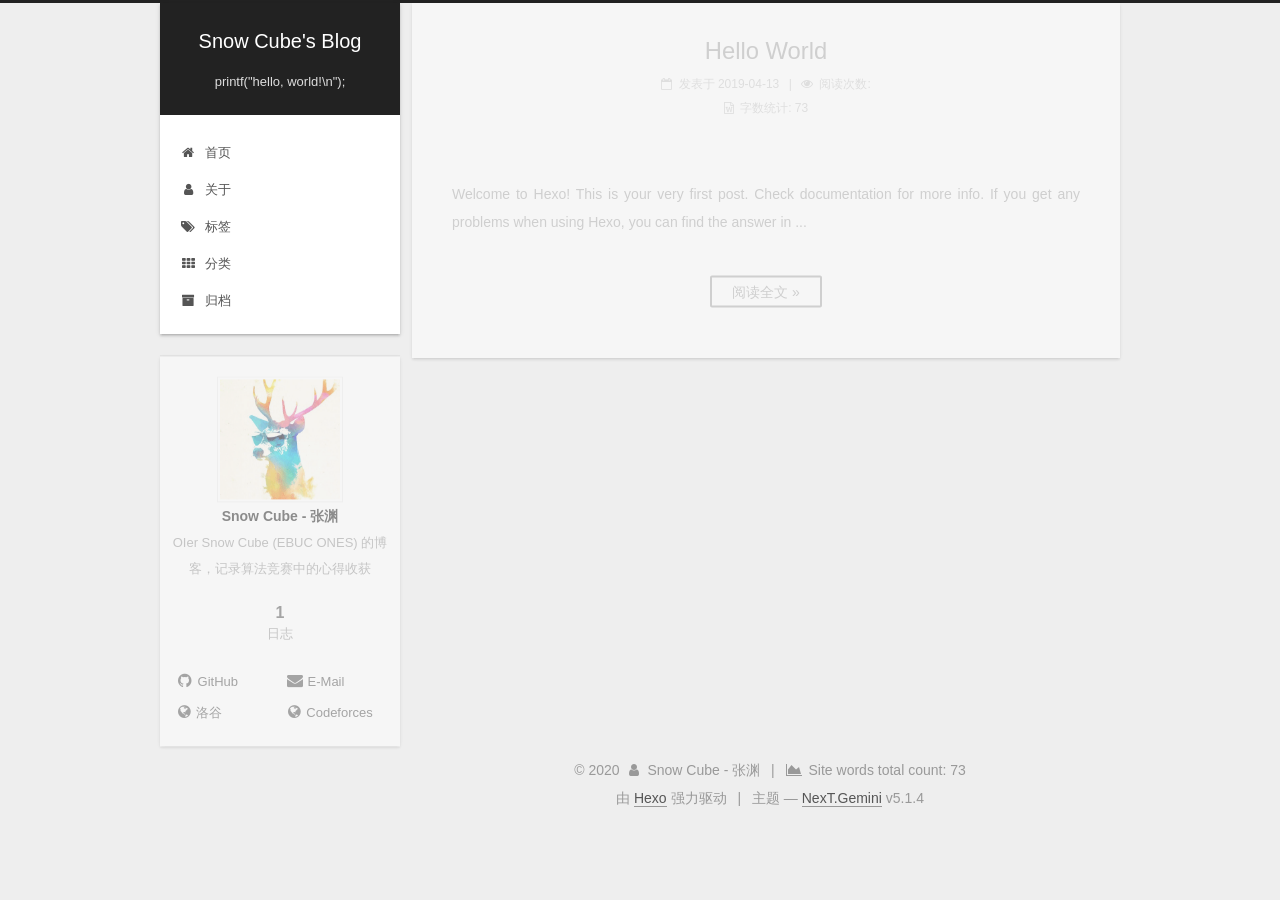
<file: index.html>
<!DOCTYPE html>



  


<html class="theme-next gemini use-motion" lang="zh-Hans">
<head><meta name="generator" content="Hexo 3.8.0">
  <meta charset="UTF-8">
<meta http-equiv="X-UA-Compatible" content="IE=edge">
<meta name="viewport" content="width=device-width, initial-scale=1, maximum-scale=1">
<meta name="theme-color" content="#222">









<meta http-equiv="Cache-Control" content="no-transform">
<meta http-equiv="Cache-Control" content="no-siteapp">
















  
  
  <link href="/lib/fancybox/source/jquery.fancybox.css?v=2.1.5" rel="stylesheet" type="text/css">







<link href="/lib/font-awesome/css/font-awesome.min.css?v=4.6.2" rel="stylesheet" type="text/css">

<link href="/css/main.css?v=5.1.4" rel="stylesheet" type="text/css">


  <link rel="apple-touch-icon" sizes="180x180" href="/images/apple-touch-icon-next.png?v=5.1.4">


  <link rel="icon" type="image/png" sizes="32x32" href="/images/favicon-32x32-next.png?v=5.1.4">


  <link rel="icon" type="image/png" sizes="16x16" href="/images/favicon-16x16-next.png?v=5.1.4">


  <link rel="mask-icon" href="/images/logo.svg?v=5.1.4" color="#222">





  <meta name="keywords" content="Hexo, NexT">










<meta name="description" content="OIer Snow Cube (EBUC ONES) 的博客，记录算法竞赛中的心得收获">
<meta name="keywords" content="Blog, OI, OIer, Algorithm, 算法, 信息学竞赛, 博客, 题解">
<meta property="og:type" content="website">
<meta property="og:title" content="Snow Cube&#39;s Blog">
<meta property="og:url" content="http://yoursite.com/index.html">
<meta property="og:site_name" content="Snow Cube&#39;s Blog">
<meta property="og:description" content="OIer Snow Cube (EBUC ONES) 的博客，记录算法竞赛中的心得收获">
<meta property="og:locale" content="zh-Hans">
<meta name="twitter:card" content="summary">
<meta name="twitter:title" content="Snow Cube&#39;s Blog">
<meta name="twitter:description" content="OIer Snow Cube (EBUC ONES) 的博客，记录算法竞赛中的心得收获">



<script type="text/javascript" id="hexo.configurations">
  var NexT = window.NexT || {};
  var CONFIG = {
    root: '/',
    scheme: 'Gemini',
    version: '5.1.4',
    sidebar: {"position":"left","display":"post","offset":12,"b2t":false,"scrollpercent":false,"onmobile":false},
    fancybox: true,
    tabs: true,
    motion: {"enable":true,"async":false,"transition":{"post_block":"fadeIn","post_header":"slideDownIn","post_body":"slideDownIn","coll_header":"slideLeftIn","sidebar":"slideUpIn"}},
    duoshuo: {
      userId: '0',
      author: '博主'
    },
    algolia: {
      applicationID: '',
      apiKey: '',
      indexName: '',
      hits: {"per_page":10},
      labels: {"input_placeholder":"Search for Posts","hits_empty":"We didn't find any results for the search: ${query}","hits_stats":"${hits} results found in ${time} ms"}
    }
  };
</script>



  <link rel="canonical" href="http://yoursite.com/">





  <title>Snow Cube's Blog</title>
  








</head>

<body itemscope itemtype="http://schema.org/WebPage" lang="zh-Hans">

  
  
    
  

  <div class="container sidebar-position-left 
  page-home">
    <div class="headband"></div>

    <header id="header" class="header" itemscope itemtype="http://schema.org/WPHeader">
      <div class="header-inner"><div class="site-brand-wrapper">
  <div class="site-meta ">
    

    <div class="custom-logo-site-title">
      <a href="/" class="brand" rel="start">
        <span class="logo-line-before"><i></i></span>
        <span class="site-title">Snow Cube's Blog</span>
        <span class="logo-line-after"><i></i></span>
      </a>
    </div>
      
        <p class="site-subtitle">printf("hello, world!\n");</p>
      
  </div>

  <div class="site-nav-toggle">
    <button>
      <span class="btn-bar"></span>
      <span class="btn-bar"></span>
      <span class="btn-bar"></span>
    </button>
  </div>
</div>

<nav class="site-nav">
  

  
    <ul id="menu" class="menu">
      
        
        <li class="menu-item menu-item-home">
          <a href="/" rel="section">
            
              <i class="menu-item-icon fa fa-fw fa-home"></i> <br>
            
            首页
          </a>
        </li>
      
        
        <li class="menu-item menu-item-about">
          <a href="/about/" rel="section">
            
              <i class="menu-item-icon fa fa-fw fa-user"></i> <br>
            
            关于
          </a>
        </li>
      
        
        <li class="menu-item menu-item-tags">
          <a href="/tags/" rel="section">
            
              <i class="menu-item-icon fa fa-fw fa-tags"></i> <br>
            
            标签
          </a>
        </li>
      
        
        <li class="menu-item menu-item-categories">
          <a href="/categories/" rel="section">
            
              <i class="menu-item-icon fa fa-fw fa-th"></i> <br>
            
            分类
          </a>
        </li>
      
        
        <li class="menu-item menu-item-archives">
          <a href="/archives/" rel="section">
            
              <i class="menu-item-icon fa fa-fw fa-archive"></i> <br>
            
            归档
          </a>
        </li>
      

      
    </ul>
  

  
</nav>



 </div>
    </header>

    <main id="main" class="main">
      <div class="main-inner">
        <div class="content-wrap">
          <div id="content" class="content">
            
  <section id="posts" class="posts-expand">
    
      

  

  
  
  

  <article class="post post-type-normal" itemscope itemtype="http://schema.org/Article">
  
  
  
  <div class="post-block">
    <link itemprop="mainEntityOfPage" href="http://yoursite.com/2019/04/13/hello-world/">

    <span hidden itemprop="author" itemscope itemtype="http://schema.org/Person">
      <meta itemprop="name" content="Snow Cube - 张渊">
      <meta itemprop="description" content>
      <meta itemprop="image" content="/images/icon.gif">
    </span>

    <span hidden itemprop="publisher" itemscope itemtype="http://schema.org/Organization">
      <meta itemprop="name" content="Snow Cube's Blog">
    </span>

    
      <header class="post-header">

        
        
          <h1 class="post-title" itemprop="name headline">
                
                <a class="post-title-link" href="/2019/04/13/hello-world/" itemprop="url">Hello World</a></h1>
        

        <div class="post-meta">
          <span class="post-time">
            
              <span class="post-meta-item-icon">
                <i class="fa fa-calendar-o"></i>
              </span>
              
                <span class="post-meta-item-text">发表于</span>
              
              <time title="创建于" itemprop="dateCreated datePublished" datetime="2019-04-13T21:15:54+08:00">
                2019-04-13
              </time>
            

            

            
          </span>

          

          
            
          

          
          
             <span id="/2019/04/13/hello-world/" class="leancloud_visitors" data-flag-title="Hello World">
               <span class="post-meta-divider">|</span>
               <span class="post-meta-item-icon">
                 <i class="fa fa-eye"></i>
               </span>
               
                 <span class="post-meta-item-text">阅读次数&#58;</span>
               
                 <span class="leancloud-visitors-count"></span>
             </span>
          

          

          
            <div class="post-wordcount">
              
                
                <span class="post-meta-item-icon">
                  <i class="fa fa-file-word-o"></i>
                </span>
                
                  <span class="post-meta-item-text">字数统计&#58;</span>
                
                <span title="字数统计">
                  73
                </span>
              

              

              
            </div>
          

          

        </div>
      </header>
    

    
    
    
    <div class="post-body" itemprop="articleBody">

      
      

      
        
          
          Welcome to Hexo! This is your very first post. Check documentation for more info. If you get any problems when using Hexo, you can find the answer in 
          ...
          <!--noindex-->
          <div class="post-button text-center">
            <a class="btn" href="/2019/04/13/hello-world/#more" rel="contents">
              阅读全文 &raquo;
            </a>
          </div>
          <!--/noindex-->
        
      
    </div>
    
    
    

    

    

    

    <footer class="post-footer">
      

      

      

      
      
        <div class="post-eof"></div>
      
    </footer>
  </div>
  
  
  
  </article>


    
  </section>

  


          </div>
          


          

        </div>
        
          
  
  <div class="sidebar-toggle">
    <div class="sidebar-toggle-line-wrap">
      <span class="sidebar-toggle-line sidebar-toggle-line-first"></span>
      <span class="sidebar-toggle-line sidebar-toggle-line-middle"></span>
      <span class="sidebar-toggle-line sidebar-toggle-line-last"></span>
    </div>
  </div>

  <aside id="sidebar" class="sidebar">
    
    <div class="sidebar-inner">

      

      

      <section class="site-overview-wrap sidebar-panel sidebar-panel-active">
        <div class="site-overview">
          <div class="site-author motion-element" itemprop="author" itemscope itemtype="http://schema.org/Person">
            
              <img class="site-author-image" itemprop="image" src="/images/icon.gif" alt="Snow Cube - 张渊">
            
              <p class="site-author-name" itemprop="name">Snow Cube - 张渊</p>
              <p class="site-description motion-element" itemprop="description">OIer Snow Cube (EBUC ONES) 的博客，记录算法竞赛中的心得收获</p>
          </div>

          <nav class="site-state motion-element">

            
              <div class="site-state-item site-state-posts">
              
                <a href="/archives/">
              
                  <span class="site-state-item-count">1</span>
                  <span class="site-state-item-name">日志</span>
                </a>
              </div>
            

            

            

          </nav>

          

          
            <div class="links-of-author motion-element">
                
                  <span class="links-of-author-item">
                    <a href="https://github.com/snow-cube" target="_blank" title="GitHub">
                      
                        <i class="fa fa-fw fa-github"></i>GitHub</a>
                  </span>
                
                  <span class="links-of-author-item">
                    <a href="mailto:snow.cube@outlook.com" target="_blank" title="E-Mail">
                      
                        <i class="fa fa-fw fa-envelope"></i>E-Mail</a>
                  </span>
                
                  <span class="links-of-author-item">
                    <a href="https://www.luogu.com.cn/user/197352" target="_blank" title="洛谷">
                      
                        <i class="fa fa-fw fa-globe"></i>洛谷</a>
                  </span>
                
                  <span class="links-of-author-item">
                    <a href="http://codeforces.com/profile/Snow_Cube" target="_blank" title="Codeforces">
                      
                        <i class="fa fa-fw fa-globe"></i>Codeforces</a>
                  </span>
                
            </div>
          

          
          

          
          

          

        </div>
      </section>

      

      

    </div>
  </aside>


        
      </div>
    </main>

    <footer id="footer" class="footer">
      <div class="footer-inner">
        <div class="copyright">&copy; <span itemprop="copyrightYear">2020</span>
  <span class="with-love">
    <i class="fa fa-user"></i>
  </span>
  <span class="author" itemprop="copyrightHolder">Snow Cube - 张渊</span>

  
    <span class="post-meta-divider">|</span>
    <span class="post-meta-item-icon">
      <i class="fa fa-area-chart"></i>
    </span>
    
      <span class="post-meta-item-text">Site words total count&#58;</span>
    
    <span title="Site words total count">73</span>
  
</div>


  <div class="powered-by">由 <a class="theme-link" target="_blank" href="https://hexo.io">Hexo</a> 强力驱动</div>



  <span class="post-meta-divider">|</span>



  <div class="theme-info">主题 &mdash; <a class="theme-link" target="_blank" href="https://github.com/iissnan/hexo-theme-next">NexT.Gemini</a> v5.1.4</div>




        







        
      </div>
    </footer>

    
      <div class="back-to-top">
        <i class="fa fa-arrow-up"></i>
        
      </div>
    

    

  </div>

  

<script type="text/javascript">
  if (Object.prototype.toString.call(window.Promise) !== '[object Function]') {
    window.Promise = null;
  }
</script>









  












  
  
    <script type="text/javascript" src="/lib/jquery/index.js?v=2.1.3"></script>
  

  
  
    <script type="text/javascript" src="/lib/fastclick/lib/fastclick.min.js?v=1.0.6"></script>
  

  
  
    <script type="text/javascript" src="/lib/jquery_lazyload/jquery.lazyload.js?v=1.9.7"></script>
  

  
  
    <script type="text/javascript" src="/lib/velocity/velocity.min.js?v=1.2.1"></script>
  

  
  
    <script type="text/javascript" src="/lib/velocity/velocity.ui.min.js?v=1.2.1"></script>
  

  
  
    <script type="text/javascript" src="/lib/fancybox/source/jquery.fancybox.pack.js?v=2.1.5"></script>
  


  


  <script type="text/javascript" src="/js/src/utils.js?v=5.1.4"></script>

  <script type="text/javascript" src="/js/src/motion.js?v=5.1.4"></script>



  
  


  <script type="text/javascript" src="/js/src/affix.js?v=5.1.4"></script>

  <script type="text/javascript" src="/js/src/schemes/pisces.js?v=5.1.4"></script>



  

  


  <script type="text/javascript" src="/js/src/bootstrap.js?v=5.1.4"></script>



  


  




	





  





  












  





  

  
  <script src="https://cdn1.lncld.net/static/js/av-core-mini-0.6.4.js"></script>
  <script>AV.initialize("pt2hNhyl4wJEGv8C9404T6CT-gzGzoHsz", "I6GXwkzOxbdgaWeJfyK9zPeD");</script>
  <script>
    function showTime(Counter) {
      var query = new AV.Query(Counter);
      var entries = [];
      var $visitors = $(".leancloud_visitors");

      $visitors.each(function () {
        entries.push( $(this).attr("id").trim() );
      });

      query.containedIn('url', entries);
      query.find()
        .done(function (results) {
          var COUNT_CONTAINER_REF = '.leancloud-visitors-count';

          if (results.length === 0) {
            $visitors.find(COUNT_CONTAINER_REF).text(0);
            return;
          }

          for (var i = 0; i < results.length; i++) {
            var item = results[i];
            var url = item.get('url');
            var time = item.get('time');
            var element = document.getElementById(url);

            $(element).find(COUNT_CONTAINER_REF).text(time);
          }
          for(var i = 0; i < entries.length; i++) {
            var url = entries[i];
            var element = document.getElementById(url);
            var countSpan = $(element).find(COUNT_CONTAINER_REF);
            if( countSpan.text() == '') {
              countSpan.text(0);
            }
          }
        })
        .fail(function (object, error) {
          console.log("Error: " + error.code + " " + error.message);
        });
    }

    function addCount(Counter) {
      var $visitors = $(".leancloud_visitors");
      var url = $visitors.attr('id').trim();
      var title = $visitors.attr('data-flag-title').trim();
      var query = new AV.Query(Counter);

      query.equalTo("url", url);
      query.find({
        success: function(results) {
          if (results.length > 0) {
            var counter = results[0];
            counter.fetchWhenSave(true);
            counter.increment("time");
            counter.save(null, {
              success: function(counter) {
                var $element = $(document.getElementById(url));
                $element.find('.leancloud-visitors-count').text(counter.get('time'));
              },
              error: function(counter, error) {
                console.log('Failed to save Visitor num, with error message: ' + error.message);
              }
            });
          } else {
            var newcounter = new Counter();
            /* Set ACL */
            var acl = new AV.ACL();
            acl.setPublicReadAccess(true);
            acl.setPublicWriteAccess(true);
            newcounter.setACL(acl);
            /* End Set ACL */
            newcounter.set("title", title);
            newcounter.set("url", url);
            newcounter.set("time", 1);
            newcounter.save(null, {
              success: function(newcounter) {
                var $element = $(document.getElementById(url));
                $element.find('.leancloud-visitors-count').text(newcounter.get('time'));
              },
              error: function(newcounter, error) {
                console.log('Failed to create');
              }
            });
          }
        },
        error: function(error) {
          console.log('Error:' + error.code + " " + error.message);
        }
      });
    }

    $(function() {
      var Counter = AV.Object.extend("Counter");
      if ($('.leancloud_visitors').length == 1) {
        addCount(Counter);
      } else if ($('.post-title-link').length > 1) {
        showTime(Counter);
      }
    });
  </script>



  

  

  
  

  

  

  

</body>
</html>
</file>
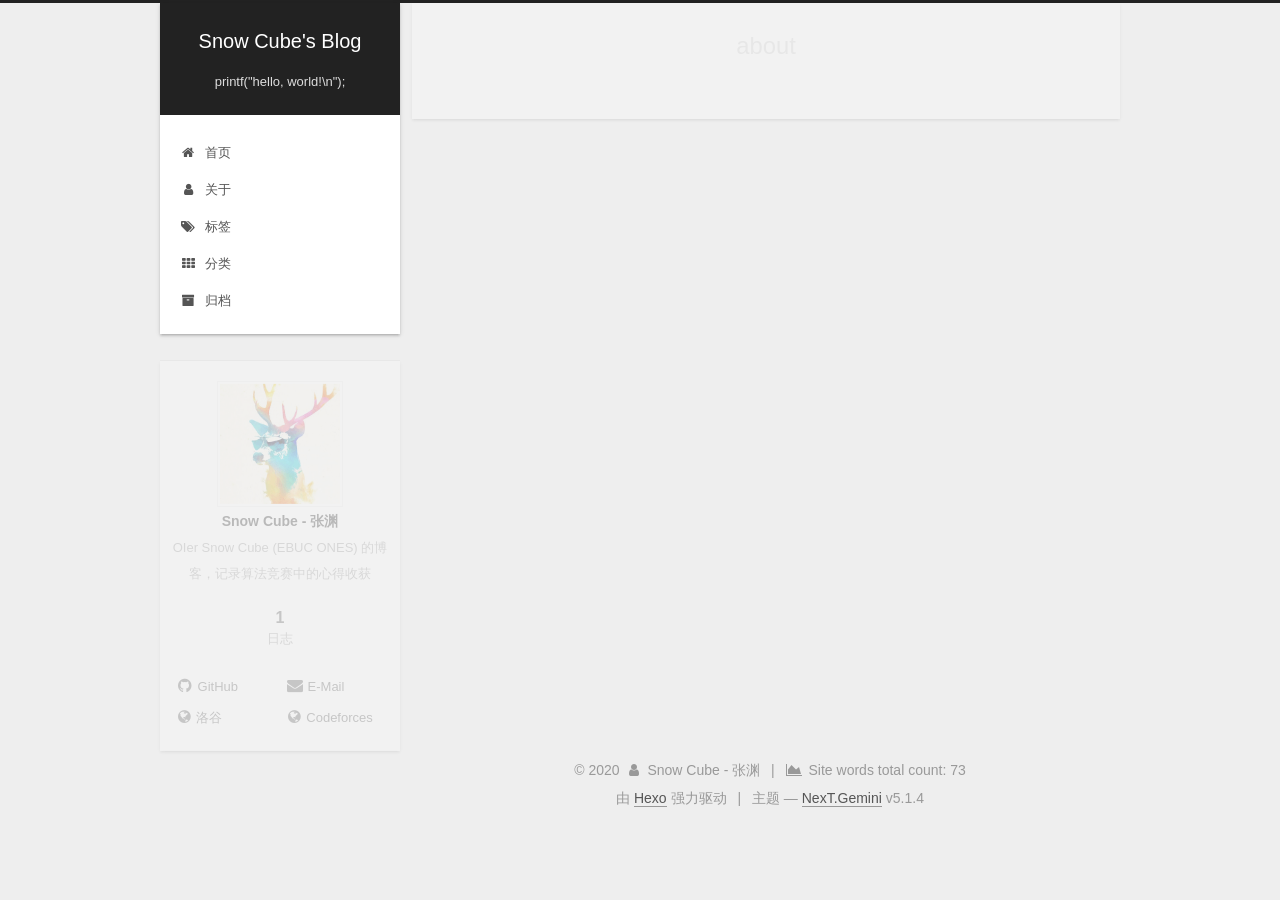
<file: about/index.html>
<!DOCTYPE html>



  


<html class="theme-next gemini use-motion" lang="zh-Hans">
<head><meta name="generator" content="Hexo 3.8.0">
  <meta charset="UTF-8">
<meta http-equiv="X-UA-Compatible" content="IE=edge">
<meta name="viewport" content="width=device-width, initial-scale=1, maximum-scale=1">
<meta name="theme-color" content="#222">









<meta http-equiv="Cache-Control" content="no-transform">
<meta http-equiv="Cache-Control" content="no-siteapp">
















  
  
  <link href="/lib/fancybox/source/jquery.fancybox.css?v=2.1.5" rel="stylesheet" type="text/css">







<link href="/lib/font-awesome/css/font-awesome.min.css?v=4.6.2" rel="stylesheet" type="text/css">

<link href="/css/main.css?v=5.1.4" rel="stylesheet" type="text/css">


  <link rel="apple-touch-icon" sizes="180x180" href="/images/apple-touch-icon-next.png?v=5.1.4">


  <link rel="icon" type="image/png" sizes="32x32" href="/images/favicon-32x32-next.png?v=5.1.4">


  <link rel="icon" type="image/png" sizes="16x16" href="/images/favicon-16x16-next.png?v=5.1.4">


  <link rel="mask-icon" href="/images/logo.svg?v=5.1.4" color="#222">





  <meta name="keywords" content="Hexo, NexT">










<meta name="description" content="OIer Snow Cube (EBUC ONES) 的博客，记录算法竞赛中的心得收获">
<meta name="keywords" content="Blog, OI, OIer, Algorithm, 算法, 信息学竞赛, 博客, 题解">
<meta property="og:type" content="website">
<meta property="og:title" content="about">
<meta property="og:url" content="http://yoursite.com/about/index.html">
<meta property="og:site_name" content="Snow Cube&#39;s Blog">
<meta property="og:description" content="OIer Snow Cube (EBUC ONES) 的博客，记录算法竞赛中的心得收获">
<meta property="og:locale" content="zh-Hans">
<meta property="og:updated_time" content="2019-04-13T14:26:50.155Z">
<meta name="twitter:card" content="summary">
<meta name="twitter:title" content="about">
<meta name="twitter:description" content="OIer Snow Cube (EBUC ONES) 的博客，记录算法竞赛中的心得收获">



<script type="text/javascript" id="hexo.configurations">
  var NexT = window.NexT || {};
  var CONFIG = {
    root: '/',
    scheme: 'Gemini',
    version: '5.1.4',
    sidebar: {"position":"left","display":"post","offset":12,"b2t":false,"scrollpercent":false,"onmobile":false},
    fancybox: true,
    tabs: true,
    motion: {"enable":true,"async":false,"transition":{"post_block":"fadeIn","post_header":"slideDownIn","post_body":"slideDownIn","coll_header":"slideLeftIn","sidebar":"slideUpIn"}},
    duoshuo: {
      userId: '0',
      author: '博主'
    },
    algolia: {
      applicationID: '',
      apiKey: '',
      indexName: '',
      hits: {"per_page":10},
      labels: {"input_placeholder":"Search for Posts","hits_empty":"We didn't find any results for the search: ${query}","hits_stats":"${hits} results found in ${time} ms"}
    }
  };
</script>



  <link rel="canonical" href="http://yoursite.com/about/">





  <title>about | Snow Cube's Blog</title>
  








</head>

<body itemscope itemtype="http://schema.org/WebPage" lang="zh-Hans">

  
  
    
  

  <div class="container sidebar-position-left page-post-detail">
    <div class="headband"></div>

    <header id="header" class="header" itemscope itemtype="http://schema.org/WPHeader">
      <div class="header-inner"><div class="site-brand-wrapper">
  <div class="site-meta ">
    

    <div class="custom-logo-site-title">
      <a href="/" class="brand" rel="start">
        <span class="logo-line-before"><i></i></span>
        <span class="site-title">Snow Cube's Blog</span>
        <span class="logo-line-after"><i></i></span>
      </a>
    </div>
      
        <p class="site-subtitle">printf("hello, world!\n");</p>
      
  </div>

  <div class="site-nav-toggle">
    <button>
      <span class="btn-bar"></span>
      <span class="btn-bar"></span>
      <span class="btn-bar"></span>
    </button>
  </div>
</div>

<nav class="site-nav">
  

  
    <ul id="menu" class="menu">
      
        
        <li class="menu-item menu-item-home">
          <a href="/" rel="section">
            
              <i class="menu-item-icon fa fa-fw fa-home"></i> <br>
            
            首页
          </a>
        </li>
      
        
        <li class="menu-item menu-item-about">
          <a href="/about/" rel="section">
            
              <i class="menu-item-icon fa fa-fw fa-user"></i> <br>
            
            关于
          </a>
        </li>
      
        
        <li class="menu-item menu-item-tags">
          <a href="/tags/" rel="section">
            
              <i class="menu-item-icon fa fa-fw fa-tags"></i> <br>
            
            标签
          </a>
        </li>
      
        
        <li class="menu-item menu-item-categories">
          <a href="/categories/" rel="section">
            
              <i class="menu-item-icon fa fa-fw fa-th"></i> <br>
            
            分类
          </a>
        </li>
      
        
        <li class="menu-item menu-item-archives">
          <a href="/archives/" rel="section">
            
              <i class="menu-item-icon fa fa-fw fa-archive"></i> <br>
            
            归档
          </a>
        </li>
      

      
    </ul>
  

  
</nav>



 </div>
    </header>

    <main id="main" class="main">
      <div class="main-inner">
        <div class="content-wrap">
          <div id="content" class="content">
            

  <div id="posts" class="posts-expand">
    
    
    
    <div class="post-block page">
      <header class="post-header">

	<h1 class="post-title" itemprop="name headline">about</h1>



</header>

      
      
      
      <div class="post-body">
        
        
          
        
      </div>
      
      
      
    </div>
    
    
    
  </div>


          </div>
          


          

  



        </div>
        
          
  
  <div class="sidebar-toggle">
    <div class="sidebar-toggle-line-wrap">
      <span class="sidebar-toggle-line sidebar-toggle-line-first"></span>
      <span class="sidebar-toggle-line sidebar-toggle-line-middle"></span>
      <span class="sidebar-toggle-line sidebar-toggle-line-last"></span>
    </div>
  </div>

  <aside id="sidebar" class="sidebar">
    
    <div class="sidebar-inner">

      

      

      <section class="site-overview-wrap sidebar-panel sidebar-panel-active">
        <div class="site-overview">
          <div class="site-author motion-element" itemprop="author" itemscope itemtype="http://schema.org/Person">
            
              <img class="site-author-image" itemprop="image" src="/images/icon.gif" alt="Snow Cube - 张渊">
            
              <p class="site-author-name" itemprop="name">Snow Cube - 张渊</p>
              <p class="site-description motion-element" itemprop="description">OIer Snow Cube (EBUC ONES) 的博客，记录算法竞赛中的心得收获</p>
          </div>

          <nav class="site-state motion-element">

            
              <div class="site-state-item site-state-posts">
              
                <a href="/archives/">
              
                  <span class="site-state-item-count">1</span>
                  <span class="site-state-item-name">日志</span>
                </a>
              </div>
            

            

            

          </nav>

          

          
            <div class="links-of-author motion-element">
                
                  <span class="links-of-author-item">
                    <a href="https://github.com/snow-cube" target="_blank" title="GitHub">
                      
                        <i class="fa fa-fw fa-github"></i>GitHub</a>
                  </span>
                
                  <span class="links-of-author-item">
                    <a href="mailto:snow.cube@outlook.com" target="_blank" title="E-Mail">
                      
                        <i class="fa fa-fw fa-envelope"></i>E-Mail</a>
                  </span>
                
                  <span class="links-of-author-item">
                    <a href="https://www.luogu.com.cn/user/197352" target="_blank" title="洛谷">
                      
                        <i class="fa fa-fw fa-globe"></i>洛谷</a>
                  </span>
                
                  <span class="links-of-author-item">
                    <a href="http://codeforces.com/profile/Snow_Cube" target="_blank" title="Codeforces">
                      
                        <i class="fa fa-fw fa-globe"></i>Codeforces</a>
                  </span>
                
            </div>
          

          
          

          
          

          

        </div>
      </section>

      

      

    </div>
  </aside>


        
      </div>
    </main>

    <footer id="footer" class="footer">
      <div class="footer-inner">
        <div class="copyright">&copy; <span itemprop="copyrightYear">2020</span>
  <span class="with-love">
    <i class="fa fa-user"></i>
  </span>
  <span class="author" itemprop="copyrightHolder">Snow Cube - 张渊</span>

  
    <span class="post-meta-divider">|</span>
    <span class="post-meta-item-icon">
      <i class="fa fa-area-chart"></i>
    </span>
    
      <span class="post-meta-item-text">Site words total count&#58;</span>
    
    <span title="Site words total count">73</span>
  
</div>


  <div class="powered-by">由 <a class="theme-link" target="_blank" href="https://hexo.io">Hexo</a> 强力驱动</div>



  <span class="post-meta-divider">|</span>



  <div class="theme-info">主题 &mdash; <a class="theme-link" target="_blank" href="https://github.com/iissnan/hexo-theme-next">NexT.Gemini</a> v5.1.4</div>




        







        
      </div>
    </footer>

    
      <div class="back-to-top">
        <i class="fa fa-arrow-up"></i>
        
      </div>
    

    

  </div>

  

<script type="text/javascript">
  if (Object.prototype.toString.call(window.Promise) !== '[object Function]') {
    window.Promise = null;
  }
</script>









  












  
  
    <script type="text/javascript" src="/lib/jquery/index.js?v=2.1.3"></script>
  

  
  
    <script type="text/javascript" src="/lib/fastclick/lib/fastclick.min.js?v=1.0.6"></script>
  

  
  
    <script type="text/javascript" src="/lib/jquery_lazyload/jquery.lazyload.js?v=1.9.7"></script>
  

  
  
    <script type="text/javascript" src="/lib/velocity/velocity.min.js?v=1.2.1"></script>
  

  
  
    <script type="text/javascript" src="/lib/velocity/velocity.ui.min.js?v=1.2.1"></script>
  

  
  
    <script type="text/javascript" src="/lib/fancybox/source/jquery.fancybox.pack.js?v=2.1.5"></script>
  


  


  <script type="text/javascript" src="/js/src/utils.js?v=5.1.4"></script>

  <script type="text/javascript" src="/js/src/motion.js?v=5.1.4"></script>



  
  


  <script type="text/javascript" src="/js/src/affix.js?v=5.1.4"></script>

  <script type="text/javascript" src="/js/src/schemes/pisces.js?v=5.1.4"></script>



  
  <script type="text/javascript" src="/js/src/scrollspy.js?v=5.1.4"></script>
<script type="text/javascript" src="/js/src/post-details.js?v=5.1.4"></script>



  


  <script type="text/javascript" src="/js/src/bootstrap.js?v=5.1.4"></script>



  


  




	





  





  












  





  

  
  <script src="https://cdn1.lncld.net/static/js/av-core-mini-0.6.4.js"></script>
  <script>AV.initialize("pt2hNhyl4wJEGv8C9404T6CT-gzGzoHsz", "I6GXwkzOxbdgaWeJfyK9zPeD");</script>
  <script>
    function showTime(Counter) {
      var query = new AV.Query(Counter);
      var entries = [];
      var $visitors = $(".leancloud_visitors");

      $visitors.each(function () {
        entries.push( $(this).attr("id").trim() );
      });

      query.containedIn('url', entries);
      query.find()
        .done(function (results) {
          var COUNT_CONTAINER_REF = '.leancloud-visitors-count';

          if (results.length === 0) {
            $visitors.find(COUNT_CONTAINER_REF).text(0);
            return;
          }

          for (var i = 0; i < results.length; i++) {
            var item = results[i];
            var url = item.get('url');
            var time = item.get('time');
            var element = document.getElementById(url);

            $(element).find(COUNT_CONTAINER_REF).text(time);
          }
          for(var i = 0; i < entries.length; i++) {
            var url = entries[i];
            var element = document.getElementById(url);
            var countSpan = $(element).find(COUNT_CONTAINER_REF);
            if( countSpan.text() == '') {
              countSpan.text(0);
            }
          }
        })
        .fail(function (object, error) {
          console.log("Error: " + error.code + " " + error.message);
        });
    }

    function addCount(Counter) {
      var $visitors = $(".leancloud_visitors");
      var url = $visitors.attr('id').trim();
      var title = $visitors.attr('data-flag-title').trim();
      var query = new AV.Query(Counter);

      query.equalTo("url", url);
      query.find({
        success: function(results) {
          if (results.length > 0) {
            var counter = results[0];
            counter.fetchWhenSave(true);
            counter.increment("time");
            counter.save(null, {
              success: function(counter) {
                var $element = $(document.getElementById(url));
                $element.find('.leancloud-visitors-count').text(counter.get('time'));
              },
              error: function(counter, error) {
                console.log('Failed to save Visitor num, with error message: ' + error.message);
              }
            });
          } else {
            var newcounter = new Counter();
            /* Set ACL */
            var acl = new AV.ACL();
            acl.setPublicReadAccess(true);
            acl.setPublicWriteAccess(true);
            newcounter.setACL(acl);
            /* End Set ACL */
            newcounter.set("title", title);
            newcounter.set("url", url);
            newcounter.set("time", 1);
            newcounter.save(null, {
              success: function(newcounter) {
                var $element = $(document.getElementById(url));
                $element.find('.leancloud-visitors-count').text(newcounter.get('time'));
              },
              error: function(newcounter, error) {
                console.log('Failed to create');
              }
            });
          }
        },
        error: function(error) {
          console.log('Error:' + error.code + " " + error.message);
        }
      });
    }

    $(function() {
      var Counter = AV.Object.extend("Counter");
      if ($('.leancloud_visitors').length == 1) {
        addCount(Counter);
      } else if ($('.post-title-link').length > 1) {
        showTime(Counter);
      }
    });
  </script>



  

  

  
  

  

  

  

</body>
</html>
</file>
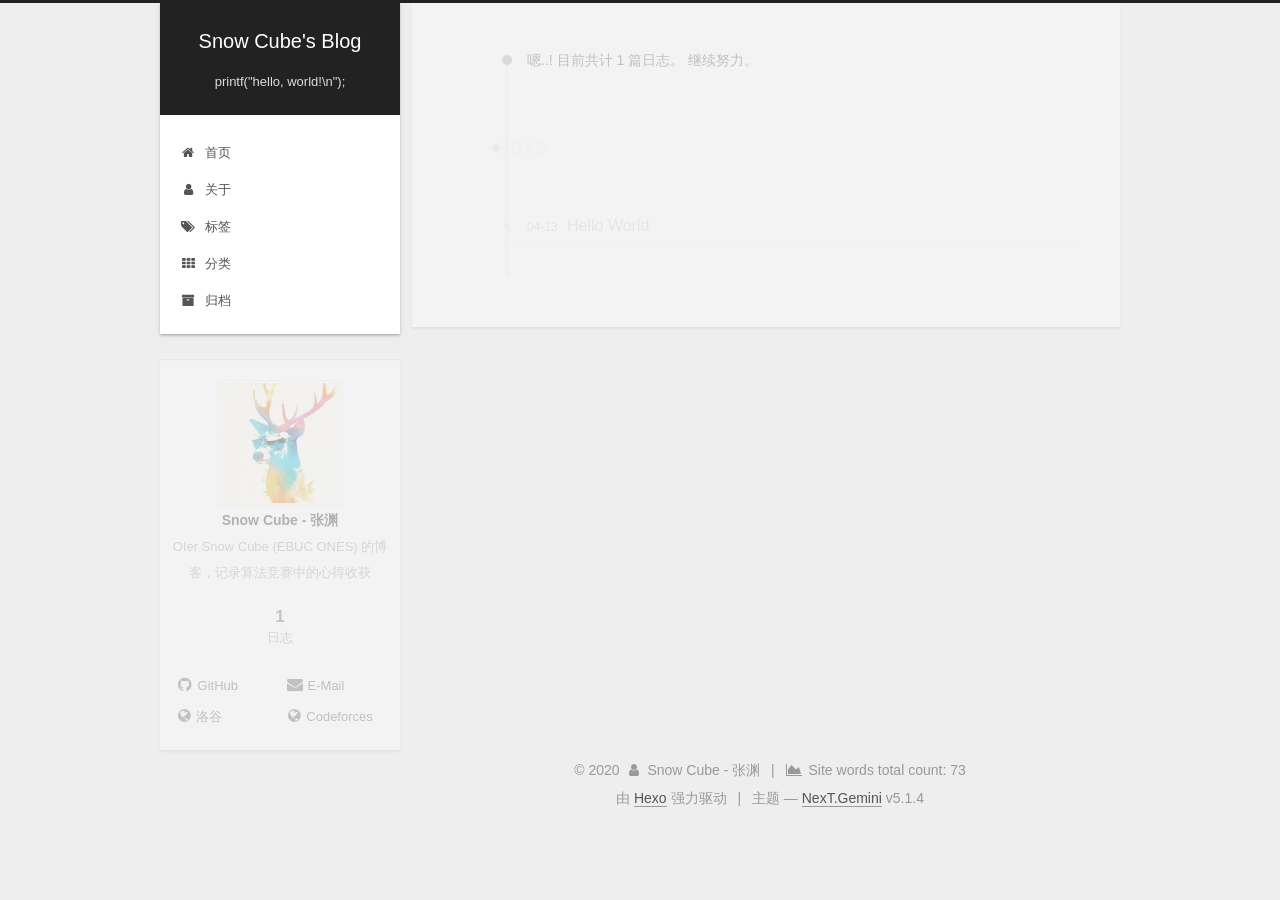
<file: archives/index.html>
<!DOCTYPE html>



  


<html class="theme-next gemini use-motion" lang="zh-Hans">
<head><meta name="generator" content="Hexo 3.8.0">
  <meta charset="UTF-8">
<meta http-equiv="X-UA-Compatible" content="IE=edge">
<meta name="viewport" content="width=device-width, initial-scale=1, maximum-scale=1">
<meta name="theme-color" content="#222">









<meta http-equiv="Cache-Control" content="no-transform">
<meta http-equiv="Cache-Control" content="no-siteapp">
















  
  
  <link href="/lib/fancybox/source/jquery.fancybox.css?v=2.1.5" rel="stylesheet" type="text/css">







<link href="/lib/font-awesome/css/font-awesome.min.css?v=4.6.2" rel="stylesheet" type="text/css">

<link href="/css/main.css?v=5.1.4" rel="stylesheet" type="text/css">


  <link rel="apple-touch-icon" sizes="180x180" href="/images/apple-touch-icon-next.png?v=5.1.4">


  <link rel="icon" type="image/png" sizes="32x32" href="/images/favicon-32x32-next.png?v=5.1.4">


  <link rel="icon" type="image/png" sizes="16x16" href="/images/favicon-16x16-next.png?v=5.1.4">


  <link rel="mask-icon" href="/images/logo.svg?v=5.1.4" color="#222">





  <meta name="keywords" content="Hexo, NexT">










<meta name="description" content="OIer Snow Cube (EBUC ONES) 的博客，记录算法竞赛中的心得收获">
<meta name="keywords" content="Blog, OI, OIer, Algorithm, 算法, 信息学竞赛, 博客, 题解">
<meta property="og:type" content="website">
<meta property="og:title" content="Snow Cube&#39;s Blog">
<meta property="og:url" content="http://yoursite.com/archives/index.html">
<meta property="og:site_name" content="Snow Cube&#39;s Blog">
<meta property="og:description" content="OIer Snow Cube (EBUC ONES) 的博客，记录算法竞赛中的心得收获">
<meta property="og:locale" content="zh-Hans">
<meta name="twitter:card" content="summary">
<meta name="twitter:title" content="Snow Cube&#39;s Blog">
<meta name="twitter:description" content="OIer Snow Cube (EBUC ONES) 的博客，记录算法竞赛中的心得收获">



<script type="text/javascript" id="hexo.configurations">
  var NexT = window.NexT || {};
  var CONFIG = {
    root: '/',
    scheme: 'Gemini',
    version: '5.1.4',
    sidebar: {"position":"left","display":"post","offset":12,"b2t":false,"scrollpercent":false,"onmobile":false},
    fancybox: true,
    tabs: true,
    motion: {"enable":true,"async":false,"transition":{"post_block":"fadeIn","post_header":"slideDownIn","post_body":"slideDownIn","coll_header":"slideLeftIn","sidebar":"slideUpIn"}},
    duoshuo: {
      userId: '0',
      author: '博主'
    },
    algolia: {
      applicationID: '',
      apiKey: '',
      indexName: '',
      hits: {"per_page":10},
      labels: {"input_placeholder":"Search for Posts","hits_empty":"We didn't find any results for the search: ${query}","hits_stats":"${hits} results found in ${time} ms"}
    }
  };
</script>



  <link rel="canonical" href="http://yoursite.com/archives/">





  <title>归档 | Snow Cube's Blog</title>
  








</head>

<body itemscope itemtype="http://schema.org/WebPage" lang="zh-Hans">

  
  
    
  

  <div class="container sidebar-position-left page-archive">
    <div class="headband"></div>

    <header id="header" class="header" itemscope itemtype="http://schema.org/WPHeader">
      <div class="header-inner"><div class="site-brand-wrapper">
  <div class="site-meta ">
    

    <div class="custom-logo-site-title">
      <a href="/" class="brand" rel="start">
        <span class="logo-line-before"><i></i></span>
        <span class="site-title">Snow Cube's Blog</span>
        <span class="logo-line-after"><i></i></span>
      </a>
    </div>
      
        <p class="site-subtitle">printf("hello, world!\n");</p>
      
  </div>

  <div class="site-nav-toggle">
    <button>
      <span class="btn-bar"></span>
      <span class="btn-bar"></span>
      <span class="btn-bar"></span>
    </button>
  </div>
</div>

<nav class="site-nav">
  

  
    <ul id="menu" class="menu">
      
        
        <li class="menu-item menu-item-home">
          <a href="/" rel="section">
            
              <i class="menu-item-icon fa fa-fw fa-home"></i> <br>
            
            首页
          </a>
        </li>
      
        
        <li class="menu-item menu-item-about">
          <a href="/about/" rel="section">
            
              <i class="menu-item-icon fa fa-fw fa-user"></i> <br>
            
            关于
          </a>
        </li>
      
        
        <li class="menu-item menu-item-tags">
          <a href="/tags/" rel="section">
            
              <i class="menu-item-icon fa fa-fw fa-tags"></i> <br>
            
            标签
          </a>
        </li>
      
        
        <li class="menu-item menu-item-categories">
          <a href="/categories/" rel="section">
            
              <i class="menu-item-icon fa fa-fw fa-th"></i> <br>
            
            分类
          </a>
        </li>
      
        
        <li class="menu-item menu-item-archives">
          <a href="/archives/" rel="section">
            
              <i class="menu-item-icon fa fa-fw fa-archive"></i> <br>
            
            归档
          </a>
        </li>
      

      
    </ul>
  

  
</nav>



 </div>
    </header>

    <main id="main" class="main">
      <div class="main-inner">
        <div class="content-wrap">
          <div id="content" class="content">
            

  
  
  
  <div class="post-block archive">
    <div id="posts" class="posts-collapse">
      <span class="archive-move-on"></span>

      <span class="archive-page-counter">
        
        
        
          
        
        嗯..! 目前共计 1 篇日志。 继续努力。
      </span>

      

        
        
        

        
          
          <div class="collection-title">
            <h1 class="archive-year" id="archive-year-2019">2019</h1>
          </div>
        
        

        

  <article class="post post-type-normal" itemscope itemtype="http://schema.org/Article">
    <header class="post-header">

      <h2 class="post-title">
        
            <a class="post-title-link" href="/2019/04/13/hello-world/" itemprop="url">
              
                <span itemprop="name">Hello World</span>
              
            </a>
        
      </h2>

      <div class="post-meta">
        <time class="post-time" itemprop="dateCreated" datetime="2019-04-13T21:15:54+08:00" content="2019-04-13">
          04-13
        </time>
      </div>

    </header>
  </article>



      

    </div>
  </div>
  
  
  

  



          </div>
          


          

        </div>
        
          
  
  <div class="sidebar-toggle">
    <div class="sidebar-toggle-line-wrap">
      <span class="sidebar-toggle-line sidebar-toggle-line-first"></span>
      <span class="sidebar-toggle-line sidebar-toggle-line-middle"></span>
      <span class="sidebar-toggle-line sidebar-toggle-line-last"></span>
    </div>
  </div>

  <aside id="sidebar" class="sidebar">
    
    <div class="sidebar-inner">

      

      

      <section class="site-overview-wrap sidebar-panel sidebar-panel-active">
        <div class="site-overview">
          <div class="site-author motion-element" itemprop="author" itemscope itemtype="http://schema.org/Person">
            
              <img class="site-author-image" itemprop="image" src="/images/icon.gif" alt="Snow Cube - 张渊">
            
              <p class="site-author-name" itemprop="name">Snow Cube - 张渊</p>
              <p class="site-description motion-element" itemprop="description">OIer Snow Cube (EBUC ONES) 的博客，记录算法竞赛中的心得收获</p>
          </div>

          <nav class="site-state motion-element">

            
              <div class="site-state-item site-state-posts">
              
                <a href="/archives/">
              
                  <span class="site-state-item-count">1</span>
                  <span class="site-state-item-name">日志</span>
                </a>
              </div>
            

            

            

          </nav>

          

          
            <div class="links-of-author motion-element">
                
                  <span class="links-of-author-item">
                    <a href="https://github.com/snow-cube" target="_blank" title="GitHub">
                      
                        <i class="fa fa-fw fa-github"></i>GitHub</a>
                  </span>
                
                  <span class="links-of-author-item">
                    <a href="mailto:snow.cube@outlook.com" target="_blank" title="E-Mail">
                      
                        <i class="fa fa-fw fa-envelope"></i>E-Mail</a>
                  </span>
                
                  <span class="links-of-author-item">
                    <a href="https://www.luogu.com.cn/user/197352" target="_blank" title="洛谷">
                      
                        <i class="fa fa-fw fa-globe"></i>洛谷</a>
                  </span>
                
                  <span class="links-of-author-item">
                    <a href="http://codeforces.com/profile/Snow_Cube" target="_blank" title="Codeforces">
                      
                        <i class="fa fa-fw fa-globe"></i>Codeforces</a>
                  </span>
                
            </div>
          

          
          

          
          

          

        </div>
      </section>

      

      

    </div>
  </aside>


        
      </div>
    </main>

    <footer id="footer" class="footer">
      <div class="footer-inner">
        <div class="copyright">&copy; <span itemprop="copyrightYear">2020</span>
  <span class="with-love">
    <i class="fa fa-user"></i>
  </span>
  <span class="author" itemprop="copyrightHolder">Snow Cube - 张渊</span>

  
    <span class="post-meta-divider">|</span>
    <span class="post-meta-item-icon">
      <i class="fa fa-area-chart"></i>
    </span>
    
      <span class="post-meta-item-text">Site words total count&#58;</span>
    
    <span title="Site words total count">73</span>
  
</div>


  <div class="powered-by">由 <a class="theme-link" target="_blank" href="https://hexo.io">Hexo</a> 强力驱动</div>



  <span class="post-meta-divider">|</span>



  <div class="theme-info">主题 &mdash; <a class="theme-link" target="_blank" href="https://github.com/iissnan/hexo-theme-next">NexT.Gemini</a> v5.1.4</div>




        







        
      </div>
    </footer>

    
      <div class="back-to-top">
        <i class="fa fa-arrow-up"></i>
        
      </div>
    

    

  </div>

  

<script type="text/javascript">
  if (Object.prototype.toString.call(window.Promise) !== '[object Function]') {
    window.Promise = null;
  }
</script>









  












  
  
    <script type="text/javascript" src="/lib/jquery/index.js?v=2.1.3"></script>
  

  
  
    <script type="text/javascript" src="/lib/fastclick/lib/fastclick.min.js?v=1.0.6"></script>
  

  
  
    <script type="text/javascript" src="/lib/jquery_lazyload/jquery.lazyload.js?v=1.9.7"></script>
  

  
  
    <script type="text/javascript" src="/lib/velocity/velocity.min.js?v=1.2.1"></script>
  

  
  
    <script type="text/javascript" src="/lib/velocity/velocity.ui.min.js?v=1.2.1"></script>
  

  
  
    <script type="text/javascript" src="/lib/fancybox/source/jquery.fancybox.pack.js?v=2.1.5"></script>
  


  


  <script type="text/javascript" src="/js/src/utils.js?v=5.1.4"></script>

  <script type="text/javascript" src="/js/src/motion.js?v=5.1.4"></script>



  
  


  <script type="text/javascript" src="/js/src/affix.js?v=5.1.4"></script>

  <script type="text/javascript" src="/js/src/schemes/pisces.js?v=5.1.4"></script>



  

  


  <script type="text/javascript" src="/js/src/bootstrap.js?v=5.1.4"></script>



  


  




	





  





  












  





  

  
  <script src="https://cdn1.lncld.net/static/js/av-core-mini-0.6.4.js"></script>
  <script>AV.initialize("pt2hNhyl4wJEGv8C9404T6CT-gzGzoHsz", "I6GXwkzOxbdgaWeJfyK9zPeD");</script>
  <script>
    function showTime(Counter) {
      var query = new AV.Query(Counter);
      var entries = [];
      var $visitors = $(".leancloud_visitors");

      $visitors.each(function () {
        entries.push( $(this).attr("id").trim() );
      });

      query.containedIn('url', entries);
      query.find()
        .done(function (results) {
          var COUNT_CONTAINER_REF = '.leancloud-visitors-count';

          if (results.length === 0) {
            $visitors.find(COUNT_CONTAINER_REF).text(0);
            return;
          }

          for (var i = 0; i < results.length; i++) {
            var item = results[i];
            var url = item.get('url');
            var time = item.get('time');
            var element = document.getElementById(url);

            $(element).find(COUNT_CONTAINER_REF).text(time);
          }
          for(var i = 0; i < entries.length; i++) {
            var url = entries[i];
            var element = document.getElementById(url);
            var countSpan = $(element).find(COUNT_CONTAINER_REF);
            if( countSpan.text() == '') {
              countSpan.text(0);
            }
          }
        })
        .fail(function (object, error) {
          console.log("Error: " + error.code + " " + error.message);
        });
    }

    function addCount(Counter) {
      var $visitors = $(".leancloud_visitors");
      var url = $visitors.attr('id').trim();
      var title = $visitors.attr('data-flag-title').trim();
      var query = new AV.Query(Counter);

      query.equalTo("url", url);
      query.find({
        success: function(results) {
          if (results.length > 0) {
            var counter = results[0];
            counter.fetchWhenSave(true);
            counter.increment("time");
            counter.save(null, {
              success: function(counter) {
                var $element = $(document.getElementById(url));
                $element.find('.leancloud-visitors-count').text(counter.get('time'));
              },
              error: function(counter, error) {
                console.log('Failed to save Visitor num, with error message: ' + error.message);
              }
            });
          } else {
            var newcounter = new Counter();
            /* Set ACL */
            var acl = new AV.ACL();
            acl.setPublicReadAccess(true);
            acl.setPublicWriteAccess(true);
            newcounter.setACL(acl);
            /* End Set ACL */
            newcounter.set("title", title);
            newcounter.set("url", url);
            newcounter.set("time", 1);
            newcounter.save(null, {
              success: function(newcounter) {
                var $element = $(document.getElementById(url));
                $element.find('.leancloud-visitors-count').text(newcounter.get('time'));
              },
              error: function(newcounter, error) {
                console.log('Failed to create');
              }
            });
          }
        },
        error: function(error) {
          console.log('Error:' + error.code + " " + error.message);
        }
      });
    }

    $(function() {
      var Counter = AV.Object.extend("Counter");
      if ($('.leancloud_visitors').length == 1) {
        addCount(Counter);
      } else if ($('.post-title-link').length > 1) {
        showTime(Counter);
      }
    });
  </script>



  

  

  
  

  

  

  

</body>
</html>
</file>
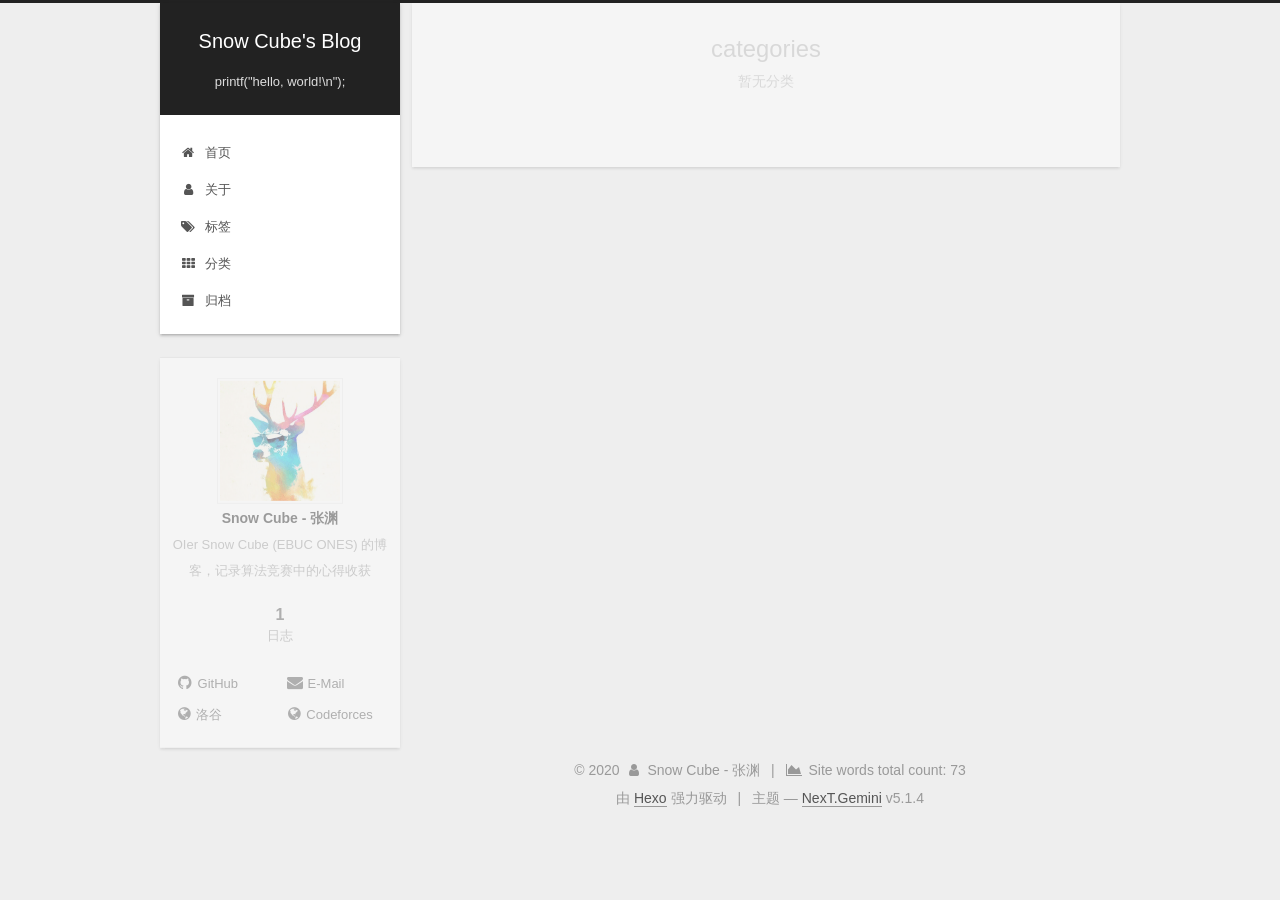
<file: categories/index.html>
<!DOCTYPE html>



  


<html class="theme-next gemini use-motion" lang="zh-Hans">
<head><meta name="generator" content="Hexo 3.8.0">
  <meta charset="UTF-8">
<meta http-equiv="X-UA-Compatible" content="IE=edge">
<meta name="viewport" content="width=device-width, initial-scale=1, maximum-scale=1">
<meta name="theme-color" content="#222">









<meta http-equiv="Cache-Control" content="no-transform">
<meta http-equiv="Cache-Control" content="no-siteapp">
















  
  
  <link href="/lib/fancybox/source/jquery.fancybox.css?v=2.1.5" rel="stylesheet" type="text/css">







<link href="/lib/font-awesome/css/font-awesome.min.css?v=4.6.2" rel="stylesheet" type="text/css">

<link href="/css/main.css?v=5.1.4" rel="stylesheet" type="text/css">


  <link rel="apple-touch-icon" sizes="180x180" href="/images/apple-touch-icon-next.png?v=5.1.4">


  <link rel="icon" type="image/png" sizes="32x32" href="/images/favicon-32x32-next.png?v=5.1.4">


  <link rel="icon" type="image/png" sizes="16x16" href="/images/favicon-16x16-next.png?v=5.1.4">


  <link rel="mask-icon" href="/images/logo.svg?v=5.1.4" color="#222">





  <meta name="keywords" content="Hexo, NexT">










<meta name="description" content="OIer Snow Cube (EBUC ONES) 的博客，记录算法竞赛中的心得收获">
<meta name="keywords" content="Blog, OI, OIer, Algorithm, 算法, 信息学竞赛, 博客, 题解">
<meta property="og:type" content="website">
<meta property="og:title" content="categories">
<meta property="og:url" content="http://yoursite.com/categories/index.html">
<meta property="og:site_name" content="Snow Cube&#39;s Blog">
<meta property="og:description" content="OIer Snow Cube (EBUC ONES) 的博客，记录算法竞赛中的心得收获">
<meta property="og:locale" content="zh-Hans">
<meta property="og:updated_time" content="2019-04-13T14:27:12.023Z">
<meta name="twitter:card" content="summary">
<meta name="twitter:title" content="categories">
<meta name="twitter:description" content="OIer Snow Cube (EBUC ONES) 的博客，记录算法竞赛中的心得收获">



<script type="text/javascript" id="hexo.configurations">
  var NexT = window.NexT || {};
  var CONFIG = {
    root: '/',
    scheme: 'Gemini',
    version: '5.1.4',
    sidebar: {"position":"left","display":"post","offset":12,"b2t":false,"scrollpercent":false,"onmobile":false},
    fancybox: true,
    tabs: true,
    motion: {"enable":true,"async":false,"transition":{"post_block":"fadeIn","post_header":"slideDownIn","post_body":"slideDownIn","coll_header":"slideLeftIn","sidebar":"slideUpIn"}},
    duoshuo: {
      userId: '0',
      author: '博主'
    },
    algolia: {
      applicationID: '',
      apiKey: '',
      indexName: '',
      hits: {"per_page":10},
      labels: {"input_placeholder":"Search for Posts","hits_empty":"We didn't find any results for the search: ${query}","hits_stats":"${hits} results found in ${time} ms"}
    }
  };
</script>



  <link rel="canonical" href="http://yoursite.com/categories/">





  <title>categories | Snow Cube's Blog</title>
  








</head>

<body itemscope itemtype="http://schema.org/WebPage" lang="zh-Hans">

  
  
    
  

  <div class="container sidebar-position-left page-post-detail">
    <div class="headband"></div>

    <header id="header" class="header" itemscope itemtype="http://schema.org/WPHeader">
      <div class="header-inner"><div class="site-brand-wrapper">
  <div class="site-meta ">
    

    <div class="custom-logo-site-title">
      <a href="/" class="brand" rel="start">
        <span class="logo-line-before"><i></i></span>
        <span class="site-title">Snow Cube's Blog</span>
        <span class="logo-line-after"><i></i></span>
      </a>
    </div>
      
        <p class="site-subtitle">printf("hello, world!\n");</p>
      
  </div>

  <div class="site-nav-toggle">
    <button>
      <span class="btn-bar"></span>
      <span class="btn-bar"></span>
      <span class="btn-bar"></span>
    </button>
  </div>
</div>

<nav class="site-nav">
  

  
    <ul id="menu" class="menu">
      
        
        <li class="menu-item menu-item-home">
          <a href="/" rel="section">
            
              <i class="menu-item-icon fa fa-fw fa-home"></i> <br>
            
            首页
          </a>
        </li>
      
        
        <li class="menu-item menu-item-about">
          <a href="/about/" rel="section">
            
              <i class="menu-item-icon fa fa-fw fa-user"></i> <br>
            
            关于
          </a>
        </li>
      
        
        <li class="menu-item menu-item-tags">
          <a href="/tags/" rel="section">
            
              <i class="menu-item-icon fa fa-fw fa-tags"></i> <br>
            
            标签
          </a>
        </li>
      
        
        <li class="menu-item menu-item-categories">
          <a href="/categories/" rel="section">
            
              <i class="menu-item-icon fa fa-fw fa-th"></i> <br>
            
            分类
          </a>
        </li>
      
        
        <li class="menu-item menu-item-archives">
          <a href="/archives/" rel="section">
            
              <i class="menu-item-icon fa fa-fw fa-archive"></i> <br>
            
            归档
          </a>
        </li>
      

      
    </ul>
  

  
</nav>



 </div>
    </header>

    <main id="main" class="main">
      <div class="main-inner">
        <div class="content-wrap">
          <div id="content" class="content">
            

  <div id="posts" class="posts-expand">
    
    
    
    <div class="post-block page">
      <header class="post-header">

	<h1 class="post-title" itemprop="name headline">categories</h1>



</header>

      
      
      
      <div class="post-body">
        
        
          <div class="category-all-page">
            <div class="category-all-title">
                暂无分类
            </div>
            <div class="category-all">
              
            </div>
          </div>
        
      </div>
      
      
      
    </div>
    
    
    
  </div>


          </div>
          


          

  



        </div>
        
          
  
  <div class="sidebar-toggle">
    <div class="sidebar-toggle-line-wrap">
      <span class="sidebar-toggle-line sidebar-toggle-line-first"></span>
      <span class="sidebar-toggle-line sidebar-toggle-line-middle"></span>
      <span class="sidebar-toggle-line sidebar-toggle-line-last"></span>
    </div>
  </div>

  <aside id="sidebar" class="sidebar">
    
    <div class="sidebar-inner">

      

      

      <section class="site-overview-wrap sidebar-panel sidebar-panel-active">
        <div class="site-overview">
          <div class="site-author motion-element" itemprop="author" itemscope itemtype="http://schema.org/Person">
            
              <img class="site-author-image" itemprop="image" src="/images/icon.gif" alt="Snow Cube - 张渊">
            
              <p class="site-author-name" itemprop="name">Snow Cube - 张渊</p>
              <p class="site-description motion-element" itemprop="description">OIer Snow Cube (EBUC ONES) 的博客，记录算法竞赛中的心得收获</p>
          </div>

          <nav class="site-state motion-element">

            
              <div class="site-state-item site-state-posts">
              
                <a href="/archives/">
              
                  <span class="site-state-item-count">1</span>
                  <span class="site-state-item-name">日志</span>
                </a>
              </div>
            

            

            

          </nav>

          

          
            <div class="links-of-author motion-element">
                
                  <span class="links-of-author-item">
                    <a href="https://github.com/snow-cube" target="_blank" title="GitHub">
                      
                        <i class="fa fa-fw fa-github"></i>GitHub</a>
                  </span>
                
                  <span class="links-of-author-item">
                    <a href="mailto:snow.cube@outlook.com" target="_blank" title="E-Mail">
                      
                        <i class="fa fa-fw fa-envelope"></i>E-Mail</a>
                  </span>
                
                  <span class="links-of-author-item">
                    <a href="https://www.luogu.com.cn/user/197352" target="_blank" title="洛谷">
                      
                        <i class="fa fa-fw fa-globe"></i>洛谷</a>
                  </span>
                
                  <span class="links-of-author-item">
                    <a href="http://codeforces.com/profile/Snow_Cube" target="_blank" title="Codeforces">
                      
                        <i class="fa fa-fw fa-globe"></i>Codeforces</a>
                  </span>
                
            </div>
          

          
          

          
          

          

        </div>
      </section>

      

      

    </div>
  </aside>


        
      </div>
    </main>

    <footer id="footer" class="footer">
      <div class="footer-inner">
        <div class="copyright">&copy; <span itemprop="copyrightYear">2020</span>
  <span class="with-love">
    <i class="fa fa-user"></i>
  </span>
  <span class="author" itemprop="copyrightHolder">Snow Cube - 张渊</span>

  
    <span class="post-meta-divider">|</span>
    <span class="post-meta-item-icon">
      <i class="fa fa-area-chart"></i>
    </span>
    
      <span class="post-meta-item-text">Site words total count&#58;</span>
    
    <span title="Site words total count">73</span>
  
</div>


  <div class="powered-by">由 <a class="theme-link" target="_blank" href="https://hexo.io">Hexo</a> 强力驱动</div>



  <span class="post-meta-divider">|</span>



  <div class="theme-info">主题 &mdash; <a class="theme-link" target="_blank" href="https://github.com/iissnan/hexo-theme-next">NexT.Gemini</a> v5.1.4</div>




        







        
      </div>
    </footer>

    
      <div class="back-to-top">
        <i class="fa fa-arrow-up"></i>
        
      </div>
    

    

  </div>

  

<script type="text/javascript">
  if (Object.prototype.toString.call(window.Promise) !== '[object Function]') {
    window.Promise = null;
  }
</script>









  












  
  
    <script type="text/javascript" src="/lib/jquery/index.js?v=2.1.3"></script>
  

  
  
    <script type="text/javascript" src="/lib/fastclick/lib/fastclick.min.js?v=1.0.6"></script>
  

  
  
    <script type="text/javascript" src="/lib/jquery_lazyload/jquery.lazyload.js?v=1.9.7"></script>
  

  
  
    <script type="text/javascript" src="/lib/velocity/velocity.min.js?v=1.2.1"></script>
  

  
  
    <script type="text/javascript" src="/lib/velocity/velocity.ui.min.js?v=1.2.1"></script>
  

  
  
    <script type="text/javascript" src="/lib/fancybox/source/jquery.fancybox.pack.js?v=2.1.5"></script>
  


  


  <script type="text/javascript" src="/js/src/utils.js?v=5.1.4"></script>

  <script type="text/javascript" src="/js/src/motion.js?v=5.1.4"></script>



  
  


  <script type="text/javascript" src="/js/src/affix.js?v=5.1.4"></script>

  <script type="text/javascript" src="/js/src/schemes/pisces.js?v=5.1.4"></script>



  
  <script type="text/javascript" src="/js/src/scrollspy.js?v=5.1.4"></script>
<script type="text/javascript" src="/js/src/post-details.js?v=5.1.4"></script>



  


  <script type="text/javascript" src="/js/src/bootstrap.js?v=5.1.4"></script>



  


  




	





  





  












  





  

  
  <script src="https://cdn1.lncld.net/static/js/av-core-mini-0.6.4.js"></script>
  <script>AV.initialize("pt2hNhyl4wJEGv8C9404T6CT-gzGzoHsz", "I6GXwkzOxbdgaWeJfyK9zPeD");</script>
  <script>
    function showTime(Counter) {
      var query = new AV.Query(Counter);
      var entries = [];
      var $visitors = $(".leancloud_visitors");

      $visitors.each(function () {
        entries.push( $(this).attr("id").trim() );
      });

      query.containedIn('url', entries);
      query.find()
        .done(function (results) {
          var COUNT_CONTAINER_REF = '.leancloud-visitors-count';

          if (results.length === 0) {
            $visitors.find(COUNT_CONTAINER_REF).text(0);
            return;
          }

          for (var i = 0; i < results.length; i++) {
            var item = results[i];
            var url = item.get('url');
            var time = item.get('time');
            var element = document.getElementById(url);

            $(element).find(COUNT_CONTAINER_REF).text(time);
          }
          for(var i = 0; i < entries.length; i++) {
            var url = entries[i];
            var element = document.getElementById(url);
            var countSpan = $(element).find(COUNT_CONTAINER_REF);
            if( countSpan.text() == '') {
              countSpan.text(0);
            }
          }
        })
        .fail(function (object, error) {
          console.log("Error: " + error.code + " " + error.message);
        });
    }

    function addCount(Counter) {
      var $visitors = $(".leancloud_visitors");
      var url = $visitors.attr('id').trim();
      var title = $visitors.attr('data-flag-title').trim();
      var query = new AV.Query(Counter);

      query.equalTo("url", url);
      query.find({
        success: function(results) {
          if (results.length > 0) {
            var counter = results[0];
            counter.fetchWhenSave(true);
            counter.increment("time");
            counter.save(null, {
              success: function(counter) {
                var $element = $(document.getElementById(url));
                $element.find('.leancloud-visitors-count').text(counter.get('time'));
              },
              error: function(counter, error) {
                console.log('Failed to save Visitor num, with error message: ' + error.message);
              }
            });
          } else {
            var newcounter = new Counter();
            /* Set ACL */
            var acl = new AV.ACL();
            acl.setPublicReadAccess(true);
            acl.setPublicWriteAccess(true);
            newcounter.setACL(acl);
            /* End Set ACL */
            newcounter.set("title", title);
            newcounter.set("url", url);
            newcounter.set("time", 1);
            newcounter.save(null, {
              success: function(newcounter) {
                var $element = $(document.getElementById(url));
                $element.find('.leancloud-visitors-count').text(newcounter.get('time'));
              },
              error: function(newcounter, error) {
                console.log('Failed to create');
              }
            });
          }
        },
        error: function(error) {
          console.log('Error:' + error.code + " " + error.message);
        }
      });
    }

    $(function() {
      var Counter = AV.Object.extend("Counter");
      if ($('.leancloud_visitors').length == 1) {
        addCount(Counter);
      } else if ($('.post-title-link').length > 1) {
        showTime(Counter);
      }
    });
  </script>



  

  

  
  

  

  

  

</body>
</html>
</file>
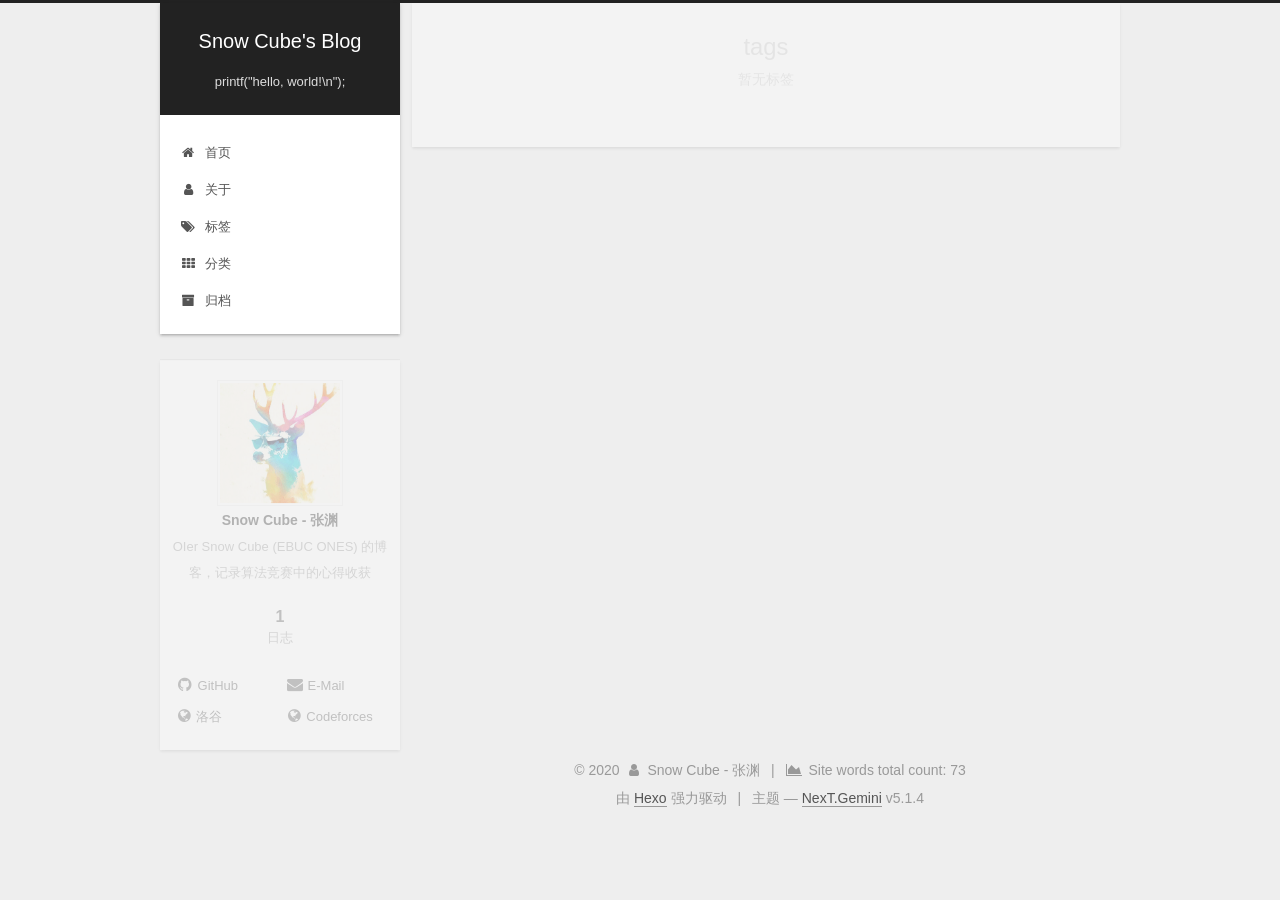
<file: tags/index.html>
<!DOCTYPE html>



  


<html class="theme-next gemini use-motion" lang="zh-Hans">
<head><meta name="generator" content="Hexo 3.8.0">
  <meta charset="UTF-8">
<meta http-equiv="X-UA-Compatible" content="IE=edge">
<meta name="viewport" content="width=device-width, initial-scale=1, maximum-scale=1">
<meta name="theme-color" content="#222">









<meta http-equiv="Cache-Control" content="no-transform">
<meta http-equiv="Cache-Control" content="no-siteapp">
















  
  
  <link href="/lib/fancybox/source/jquery.fancybox.css?v=2.1.5" rel="stylesheet" type="text/css">







<link href="/lib/font-awesome/css/font-awesome.min.css?v=4.6.2" rel="stylesheet" type="text/css">

<link href="/css/main.css?v=5.1.4" rel="stylesheet" type="text/css">


  <link rel="apple-touch-icon" sizes="180x180" href="/images/apple-touch-icon-next.png?v=5.1.4">


  <link rel="icon" type="image/png" sizes="32x32" href="/images/favicon-32x32-next.png?v=5.1.4">


  <link rel="icon" type="image/png" sizes="16x16" href="/images/favicon-16x16-next.png?v=5.1.4">


  <link rel="mask-icon" href="/images/logo.svg?v=5.1.4" color="#222">





  <meta name="keywords" content="Hexo, NexT">










<meta name="description" content="OIer Snow Cube (EBUC ONES) 的博客，记录算法竞赛中的心得收获">
<meta name="keywords" content="Blog, OI, OIer, Algorithm, 算法, 信息学竞赛, 博客, 题解">
<meta property="og:type" content="website">
<meta property="og:title" content="tags">
<meta property="og:url" content="http://yoursite.com/tags/index.html">
<meta property="og:site_name" content="Snow Cube&#39;s Blog">
<meta property="og:description" content="OIer Snow Cube (EBUC ONES) 的博客，记录算法竞赛中的心得收获">
<meta property="og:locale" content="zh-Hans">
<meta property="og:updated_time" content="2019-04-13T14:27:39.084Z">
<meta name="twitter:card" content="summary">
<meta name="twitter:title" content="tags">
<meta name="twitter:description" content="OIer Snow Cube (EBUC ONES) 的博客，记录算法竞赛中的心得收获">



<script type="text/javascript" id="hexo.configurations">
  var NexT = window.NexT || {};
  var CONFIG = {
    root: '/',
    scheme: 'Gemini',
    version: '5.1.4',
    sidebar: {"position":"left","display":"post","offset":12,"b2t":false,"scrollpercent":false,"onmobile":false},
    fancybox: true,
    tabs: true,
    motion: {"enable":true,"async":false,"transition":{"post_block":"fadeIn","post_header":"slideDownIn","post_body":"slideDownIn","coll_header":"slideLeftIn","sidebar":"slideUpIn"}},
    duoshuo: {
      userId: '0',
      author: '博主'
    },
    algolia: {
      applicationID: '',
      apiKey: '',
      indexName: '',
      hits: {"per_page":10},
      labels: {"input_placeholder":"Search for Posts","hits_empty":"We didn't find any results for the search: ${query}","hits_stats":"${hits} results found in ${time} ms"}
    }
  };
</script>



  <link rel="canonical" href="http://yoursite.com/tags/">





  <title>tags | Snow Cube's Blog</title>
  








</head>

<body itemscope itemtype="http://schema.org/WebPage" lang="zh-Hans">

  
  
    
  

  <div class="container sidebar-position-left page-post-detail">
    <div class="headband"></div>

    <header id="header" class="header" itemscope itemtype="http://schema.org/WPHeader">
      <div class="header-inner"><div class="site-brand-wrapper">
  <div class="site-meta ">
    

    <div class="custom-logo-site-title">
      <a href="/" class="brand" rel="start">
        <span class="logo-line-before"><i></i></span>
        <span class="site-title">Snow Cube's Blog</span>
        <span class="logo-line-after"><i></i></span>
      </a>
    </div>
      
        <p class="site-subtitle">printf("hello, world!\n");</p>
      
  </div>

  <div class="site-nav-toggle">
    <button>
      <span class="btn-bar"></span>
      <span class="btn-bar"></span>
      <span class="btn-bar"></span>
    </button>
  </div>
</div>

<nav class="site-nav">
  

  
    <ul id="menu" class="menu">
      
        
        <li class="menu-item menu-item-home">
          <a href="/" rel="section">
            
              <i class="menu-item-icon fa fa-fw fa-home"></i> <br>
            
            首页
          </a>
        </li>
      
        
        <li class="menu-item menu-item-about">
          <a href="/about/" rel="section">
            
              <i class="menu-item-icon fa fa-fw fa-user"></i> <br>
            
            关于
          </a>
        </li>
      
        
        <li class="menu-item menu-item-tags">
          <a href="/tags/" rel="section">
            
              <i class="menu-item-icon fa fa-fw fa-tags"></i> <br>
            
            标签
          </a>
        </li>
      
        
        <li class="menu-item menu-item-categories">
          <a href="/categories/" rel="section">
            
              <i class="menu-item-icon fa fa-fw fa-th"></i> <br>
            
            分类
          </a>
        </li>
      
        
        <li class="menu-item menu-item-archives">
          <a href="/archives/" rel="section">
            
              <i class="menu-item-icon fa fa-fw fa-archive"></i> <br>
            
            归档
          </a>
        </li>
      

      
    </ul>
  

  
</nav>



 </div>
    </header>

    <main id="main" class="main">
      <div class="main-inner">
        <div class="content-wrap">
          <div id="content" class="content">
            

  <div id="posts" class="posts-expand">
    
    
    
    <div class="post-block page">
      <header class="post-header">

	<h1 class="post-title" itemprop="name headline">tags</h1>



</header>

      
      
      
      <div class="post-body">
        
        
          <div class="tag-cloud">
            <div class="tag-cloud-title">
                暂无标签
            </div>
            <div class="tag-cloud-tags">
              
            </div>
          </div>
        
      </div>
      
      
      
    </div>
    
    
    
  </div>


          </div>
          


          

  



        </div>
        
          
  
  <div class="sidebar-toggle">
    <div class="sidebar-toggle-line-wrap">
      <span class="sidebar-toggle-line sidebar-toggle-line-first"></span>
      <span class="sidebar-toggle-line sidebar-toggle-line-middle"></span>
      <span class="sidebar-toggle-line sidebar-toggle-line-last"></span>
    </div>
  </div>

  <aside id="sidebar" class="sidebar">
    
    <div class="sidebar-inner">

      

      

      <section class="site-overview-wrap sidebar-panel sidebar-panel-active">
        <div class="site-overview">
          <div class="site-author motion-element" itemprop="author" itemscope itemtype="http://schema.org/Person">
            
              <img class="site-author-image" itemprop="image" src="/images/icon.gif" alt="Snow Cube - 张渊">
            
              <p class="site-author-name" itemprop="name">Snow Cube - 张渊</p>
              <p class="site-description motion-element" itemprop="description">OIer Snow Cube (EBUC ONES) 的博客，记录算法竞赛中的心得收获</p>
          </div>

          <nav class="site-state motion-element">

            
              <div class="site-state-item site-state-posts">
              
                <a href="/archives/">
              
                  <span class="site-state-item-count">1</span>
                  <span class="site-state-item-name">日志</span>
                </a>
              </div>
            

            

            

          </nav>

          

          
            <div class="links-of-author motion-element">
                
                  <span class="links-of-author-item">
                    <a href="https://github.com/snow-cube" target="_blank" title="GitHub">
                      
                        <i class="fa fa-fw fa-github"></i>GitHub</a>
                  </span>
                
                  <span class="links-of-author-item">
                    <a href="mailto:snow.cube@outlook.com" target="_blank" title="E-Mail">
                      
                        <i class="fa fa-fw fa-envelope"></i>E-Mail</a>
                  </span>
                
                  <span class="links-of-author-item">
                    <a href="https://www.luogu.com.cn/user/197352" target="_blank" title="洛谷">
                      
                        <i class="fa fa-fw fa-globe"></i>洛谷</a>
                  </span>
                
                  <span class="links-of-author-item">
                    <a href="http://codeforces.com/profile/Snow_Cube" target="_blank" title="Codeforces">
                      
                        <i class="fa fa-fw fa-globe"></i>Codeforces</a>
                  </span>
                
            </div>
          

          
          

          
          

          

        </div>
      </section>

      

      

    </div>
  </aside>


        
      </div>
    </main>

    <footer id="footer" class="footer">
      <div class="footer-inner">
        <div class="copyright">&copy; <span itemprop="copyrightYear">2020</span>
  <span class="with-love">
    <i class="fa fa-user"></i>
  </span>
  <span class="author" itemprop="copyrightHolder">Snow Cube - 张渊</span>

  
    <span class="post-meta-divider">|</span>
    <span class="post-meta-item-icon">
      <i class="fa fa-area-chart"></i>
    </span>
    
      <span class="post-meta-item-text">Site words total count&#58;</span>
    
    <span title="Site words total count">73</span>
  
</div>


  <div class="powered-by">由 <a class="theme-link" target="_blank" href="https://hexo.io">Hexo</a> 强力驱动</div>



  <span class="post-meta-divider">|</span>



  <div class="theme-info">主题 &mdash; <a class="theme-link" target="_blank" href="https://github.com/iissnan/hexo-theme-next">NexT.Gemini</a> v5.1.4</div>




        







        
      </div>
    </footer>

    
      <div class="back-to-top">
        <i class="fa fa-arrow-up"></i>
        
      </div>
    

    

  </div>

  

<script type="text/javascript">
  if (Object.prototype.toString.call(window.Promise) !== '[object Function]') {
    window.Promise = null;
  }
</script>









  












  
  
    <script type="text/javascript" src="/lib/jquery/index.js?v=2.1.3"></script>
  

  
  
    <script type="text/javascript" src="/lib/fastclick/lib/fastclick.min.js?v=1.0.6"></script>
  

  
  
    <script type="text/javascript" src="/lib/jquery_lazyload/jquery.lazyload.js?v=1.9.7"></script>
  

  
  
    <script type="text/javascript" src="/lib/velocity/velocity.min.js?v=1.2.1"></script>
  

  
  
    <script type="text/javascript" src="/lib/velocity/velocity.ui.min.js?v=1.2.1"></script>
  

  
  
    <script type="text/javascript" src="/lib/fancybox/source/jquery.fancybox.pack.js?v=2.1.5"></script>
  


  


  <script type="text/javascript" src="/js/src/utils.js?v=5.1.4"></script>

  <script type="text/javascript" src="/js/src/motion.js?v=5.1.4"></script>



  
  


  <script type="text/javascript" src="/js/src/affix.js?v=5.1.4"></script>

  <script type="text/javascript" src="/js/src/schemes/pisces.js?v=5.1.4"></script>



  
  <script type="text/javascript" src="/js/src/scrollspy.js?v=5.1.4"></script>
<script type="text/javascript" src="/js/src/post-details.js?v=5.1.4"></script>



  


  <script type="text/javascript" src="/js/src/bootstrap.js?v=5.1.4"></script>



  


  




	





  





  












  





  

  
  <script src="https://cdn1.lncld.net/static/js/av-core-mini-0.6.4.js"></script>
  <script>AV.initialize("pt2hNhyl4wJEGv8C9404T6CT-gzGzoHsz", "I6GXwkzOxbdgaWeJfyK9zPeD");</script>
  <script>
    function showTime(Counter) {
      var query = new AV.Query(Counter);
      var entries = [];
      var $visitors = $(".leancloud_visitors");

      $visitors.each(function () {
        entries.push( $(this).attr("id").trim() );
      });

      query.containedIn('url', entries);
      query.find()
        .done(function (results) {
          var COUNT_CONTAINER_REF = '.leancloud-visitors-count';

          if (results.length === 0) {
            $visitors.find(COUNT_CONTAINER_REF).text(0);
            return;
          }

          for (var i = 0; i < results.length; i++) {
            var item = results[i];
            var url = item.get('url');
            var time = item.get('time');
            var element = document.getElementById(url);

            $(element).find(COUNT_CONTAINER_REF).text(time);
          }
          for(var i = 0; i < entries.length; i++) {
            var url = entries[i];
            var element = document.getElementById(url);
            var countSpan = $(element).find(COUNT_CONTAINER_REF);
            if( countSpan.text() == '') {
              countSpan.text(0);
            }
          }
        })
        .fail(function (object, error) {
          console.log("Error: " + error.code + " " + error.message);
        });
    }

    function addCount(Counter) {
      var $visitors = $(".leancloud_visitors");
      var url = $visitors.attr('id').trim();
      var title = $visitors.attr('data-flag-title').trim();
      var query = new AV.Query(Counter);

      query.equalTo("url", url);
      query.find({
        success: function(results) {
          if (results.length > 0) {
            var counter = results[0];
            counter.fetchWhenSave(true);
            counter.increment("time");
            counter.save(null, {
              success: function(counter) {
                var $element = $(document.getElementById(url));
                $element.find('.leancloud-visitors-count').text(counter.get('time'));
              },
              error: function(counter, error) {
                console.log('Failed to save Visitor num, with error message: ' + error.message);
              }
            });
          } else {
            var newcounter = new Counter();
            /* Set ACL */
            var acl = new AV.ACL();
            acl.setPublicReadAccess(true);
            acl.setPublicWriteAccess(true);
            newcounter.setACL(acl);
            /* End Set ACL */
            newcounter.set("title", title);
            newcounter.set("url", url);
            newcounter.set("time", 1);
            newcounter.save(null, {
              success: function(newcounter) {
                var $element = $(document.getElementById(url));
                $element.find('.leancloud-visitors-count').text(newcounter.get('time'));
              },
              error: function(newcounter, error) {
                console.log('Failed to create');
              }
            });
          }
        },
        error: function(error) {
          console.log('Error:' + error.code + " " + error.message);
        }
      });
    }

    $(function() {
      var Counter = AV.Object.extend("Counter");
      if ($('.leancloud_visitors').length == 1) {
        addCount(Counter);
      } else if ($('.post-title-link').length > 1) {
        showTime(Counter);
      }
    });
  </script>



  

  

  
  

  

  

  

</body>
</html>
</file>
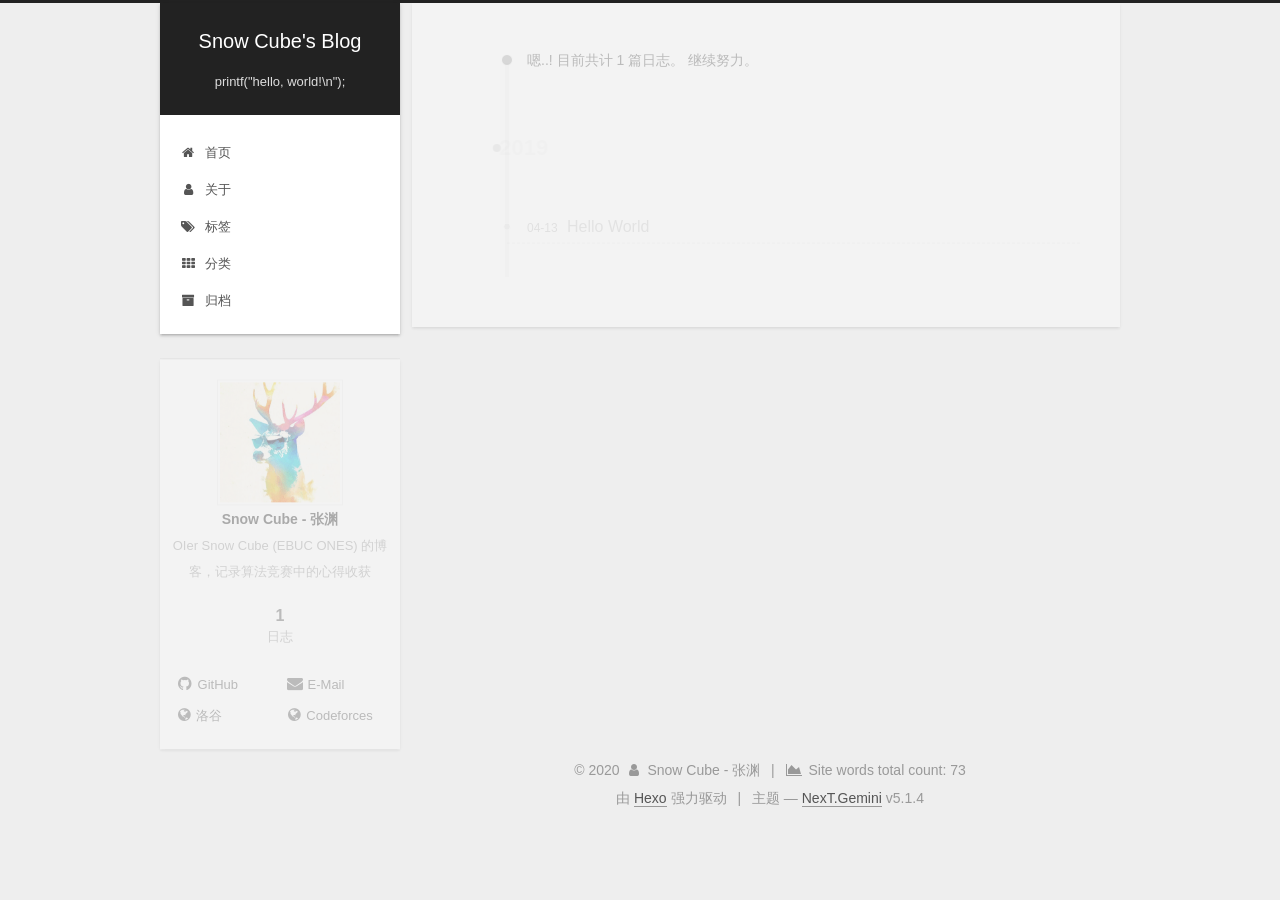
<file: archives/2019/index.html>
<!DOCTYPE html>



  


<html class="theme-next gemini use-motion" lang="zh-Hans">
<head><meta name="generator" content="Hexo 3.8.0">
  <meta charset="UTF-8">
<meta http-equiv="X-UA-Compatible" content="IE=edge">
<meta name="viewport" content="width=device-width, initial-scale=1, maximum-scale=1">
<meta name="theme-color" content="#222">









<meta http-equiv="Cache-Control" content="no-transform">
<meta http-equiv="Cache-Control" content="no-siteapp">
















  
  
  <link href="/lib/fancybox/source/jquery.fancybox.css?v=2.1.5" rel="stylesheet" type="text/css">







<link href="/lib/font-awesome/css/font-awesome.min.css?v=4.6.2" rel="stylesheet" type="text/css">

<link href="/css/main.css?v=5.1.4" rel="stylesheet" type="text/css">


  <link rel="apple-touch-icon" sizes="180x180" href="/images/apple-touch-icon-next.png?v=5.1.4">


  <link rel="icon" type="image/png" sizes="32x32" href="/images/favicon-32x32-next.png?v=5.1.4">


  <link rel="icon" type="image/png" sizes="16x16" href="/images/favicon-16x16-next.png?v=5.1.4">


  <link rel="mask-icon" href="/images/logo.svg?v=5.1.4" color="#222">





  <meta name="keywords" content="Hexo, NexT">










<meta name="description" content="OIer Snow Cube (EBUC ONES) 的博客，记录算法竞赛中的心得收获">
<meta name="keywords" content="Blog, OI, OIer, Algorithm, 算法, 信息学竞赛, 博客, 题解">
<meta property="og:type" content="website">
<meta property="og:title" content="Snow Cube&#39;s Blog">
<meta property="og:url" content="http://yoursite.com/archives/2019/index.html">
<meta property="og:site_name" content="Snow Cube&#39;s Blog">
<meta property="og:description" content="OIer Snow Cube (EBUC ONES) 的博客，记录算法竞赛中的心得收获">
<meta property="og:locale" content="zh-Hans">
<meta name="twitter:card" content="summary">
<meta name="twitter:title" content="Snow Cube&#39;s Blog">
<meta name="twitter:description" content="OIer Snow Cube (EBUC ONES) 的博客，记录算法竞赛中的心得收获">



<script type="text/javascript" id="hexo.configurations">
  var NexT = window.NexT || {};
  var CONFIG = {
    root: '/',
    scheme: 'Gemini',
    version: '5.1.4',
    sidebar: {"position":"left","display":"post","offset":12,"b2t":false,"scrollpercent":false,"onmobile":false},
    fancybox: true,
    tabs: true,
    motion: {"enable":true,"async":false,"transition":{"post_block":"fadeIn","post_header":"slideDownIn","post_body":"slideDownIn","coll_header":"slideLeftIn","sidebar":"slideUpIn"}},
    duoshuo: {
      userId: '0',
      author: '博主'
    },
    algolia: {
      applicationID: '',
      apiKey: '',
      indexName: '',
      hits: {"per_page":10},
      labels: {"input_placeholder":"Search for Posts","hits_empty":"We didn't find any results for the search: ${query}","hits_stats":"${hits} results found in ${time} ms"}
    }
  };
</script>



  <link rel="canonical" href="http://yoursite.com/archives/2019/">





  <title>归档 | Snow Cube's Blog</title>
  








</head>

<body itemscope itemtype="http://schema.org/WebPage" lang="zh-Hans">

  
  
    
  

  <div class="container sidebar-position-left page-archive">
    <div class="headband"></div>

    <header id="header" class="header" itemscope itemtype="http://schema.org/WPHeader">
      <div class="header-inner"><div class="site-brand-wrapper">
  <div class="site-meta ">
    

    <div class="custom-logo-site-title">
      <a href="/" class="brand" rel="start">
        <span class="logo-line-before"><i></i></span>
        <span class="site-title">Snow Cube's Blog</span>
        <span class="logo-line-after"><i></i></span>
      </a>
    </div>
      
        <p class="site-subtitle">printf("hello, world!\n");</p>
      
  </div>

  <div class="site-nav-toggle">
    <button>
      <span class="btn-bar"></span>
      <span class="btn-bar"></span>
      <span class="btn-bar"></span>
    </button>
  </div>
</div>

<nav class="site-nav">
  

  
    <ul id="menu" class="menu">
      
        
        <li class="menu-item menu-item-home">
          <a href="/" rel="section">
            
              <i class="menu-item-icon fa fa-fw fa-home"></i> <br>
            
            首页
          </a>
        </li>
      
        
        <li class="menu-item menu-item-about">
          <a href="/about/" rel="section">
            
              <i class="menu-item-icon fa fa-fw fa-user"></i> <br>
            
            关于
          </a>
        </li>
      
        
        <li class="menu-item menu-item-tags">
          <a href="/tags/" rel="section">
            
              <i class="menu-item-icon fa fa-fw fa-tags"></i> <br>
            
            标签
          </a>
        </li>
      
        
        <li class="menu-item menu-item-categories">
          <a href="/categories/" rel="section">
            
              <i class="menu-item-icon fa fa-fw fa-th"></i> <br>
            
            分类
          </a>
        </li>
      
        
        <li class="menu-item menu-item-archives">
          <a href="/archives/" rel="section">
            
              <i class="menu-item-icon fa fa-fw fa-archive"></i> <br>
            
            归档
          </a>
        </li>
      

      
    </ul>
  

  
</nav>



 </div>
    </header>

    <main id="main" class="main">
      <div class="main-inner">
        <div class="content-wrap">
          <div id="content" class="content">
            

  
  
  
  <div class="post-block archive">
    <div id="posts" class="posts-collapse">
      <span class="archive-move-on"></span>

      <span class="archive-page-counter">
        
        
        
          
        
        嗯..! 目前共计 1 篇日志。 继续努力。
      </span>

      

        
        
        

        
          
          <div class="collection-title">
            <h1 class="archive-year" id="archive-year-2019">2019</h1>
          </div>
        
        

        

  <article class="post post-type-normal" itemscope itemtype="http://schema.org/Article">
    <header class="post-header">

      <h2 class="post-title">
        
            <a class="post-title-link" href="/2019/04/13/hello-world/" itemprop="url">
              
                <span itemprop="name">Hello World</span>
              
            </a>
        
      </h2>

      <div class="post-meta">
        <time class="post-time" itemprop="dateCreated" datetime="2019-04-13T21:15:54+08:00" content="2019-04-13">
          04-13
        </time>
      </div>

    </header>
  </article>



      

    </div>
  </div>
  
  
  

  



          </div>
          


          

        </div>
        
          
  
  <div class="sidebar-toggle">
    <div class="sidebar-toggle-line-wrap">
      <span class="sidebar-toggle-line sidebar-toggle-line-first"></span>
      <span class="sidebar-toggle-line sidebar-toggle-line-middle"></span>
      <span class="sidebar-toggle-line sidebar-toggle-line-last"></span>
    </div>
  </div>

  <aside id="sidebar" class="sidebar">
    
    <div class="sidebar-inner">

      

      

      <section class="site-overview-wrap sidebar-panel sidebar-panel-active">
        <div class="site-overview">
          <div class="site-author motion-element" itemprop="author" itemscope itemtype="http://schema.org/Person">
            
              <img class="site-author-image" itemprop="image" src="/images/icon.gif" alt="Snow Cube - 张渊">
            
              <p class="site-author-name" itemprop="name">Snow Cube - 张渊</p>
              <p class="site-description motion-element" itemprop="description">OIer Snow Cube (EBUC ONES) 的博客，记录算法竞赛中的心得收获</p>
          </div>

          <nav class="site-state motion-element">

            
              <div class="site-state-item site-state-posts">
              
                <a href="/archives/">
              
                  <span class="site-state-item-count">1</span>
                  <span class="site-state-item-name">日志</span>
                </a>
              </div>
            

            

            

          </nav>

          

          
            <div class="links-of-author motion-element">
                
                  <span class="links-of-author-item">
                    <a href="https://github.com/snow-cube" target="_blank" title="GitHub">
                      
                        <i class="fa fa-fw fa-github"></i>GitHub</a>
                  </span>
                
                  <span class="links-of-author-item">
                    <a href="mailto:snow.cube@outlook.com" target="_blank" title="E-Mail">
                      
                        <i class="fa fa-fw fa-envelope"></i>E-Mail</a>
                  </span>
                
                  <span class="links-of-author-item">
                    <a href="https://www.luogu.com.cn/user/197352" target="_blank" title="洛谷">
                      
                        <i class="fa fa-fw fa-globe"></i>洛谷</a>
                  </span>
                
                  <span class="links-of-author-item">
                    <a href="http://codeforces.com/profile/Snow_Cube" target="_blank" title="Codeforces">
                      
                        <i class="fa fa-fw fa-globe"></i>Codeforces</a>
                  </span>
                
            </div>
          

          
          

          
          

          

        </div>
      </section>

      

      

    </div>
  </aside>


        
      </div>
    </main>

    <footer id="footer" class="footer">
      <div class="footer-inner">
        <div class="copyright">&copy; <span itemprop="copyrightYear">2020</span>
  <span class="with-love">
    <i class="fa fa-user"></i>
  </span>
  <span class="author" itemprop="copyrightHolder">Snow Cube - 张渊</span>

  
    <span class="post-meta-divider">|</span>
    <span class="post-meta-item-icon">
      <i class="fa fa-area-chart"></i>
    </span>
    
      <span class="post-meta-item-text">Site words total count&#58;</span>
    
    <span title="Site words total count">73</span>
  
</div>


  <div class="powered-by">由 <a class="theme-link" target="_blank" href="https://hexo.io">Hexo</a> 强力驱动</div>



  <span class="post-meta-divider">|</span>



  <div class="theme-info">主题 &mdash; <a class="theme-link" target="_blank" href="https://github.com/iissnan/hexo-theme-next">NexT.Gemini</a> v5.1.4</div>




        







        
      </div>
    </footer>

    
      <div class="back-to-top">
        <i class="fa fa-arrow-up"></i>
        
      </div>
    

    

  </div>

  

<script type="text/javascript">
  if (Object.prototype.toString.call(window.Promise) !== '[object Function]') {
    window.Promise = null;
  }
</script>









  












  
  
    <script type="text/javascript" src="/lib/jquery/index.js?v=2.1.3"></script>
  

  
  
    <script type="text/javascript" src="/lib/fastclick/lib/fastclick.min.js?v=1.0.6"></script>
  

  
  
    <script type="text/javascript" src="/lib/jquery_lazyload/jquery.lazyload.js?v=1.9.7"></script>
  

  
  
    <script type="text/javascript" src="/lib/velocity/velocity.min.js?v=1.2.1"></script>
  

  
  
    <script type="text/javascript" src="/lib/velocity/velocity.ui.min.js?v=1.2.1"></script>
  

  
  
    <script type="text/javascript" src="/lib/fancybox/source/jquery.fancybox.pack.js?v=2.1.5"></script>
  


  


  <script type="text/javascript" src="/js/src/utils.js?v=5.1.4"></script>

  <script type="text/javascript" src="/js/src/motion.js?v=5.1.4"></script>



  
  


  <script type="text/javascript" src="/js/src/affix.js?v=5.1.4"></script>

  <script type="text/javascript" src="/js/src/schemes/pisces.js?v=5.1.4"></script>



  

  


  <script type="text/javascript" src="/js/src/bootstrap.js?v=5.1.4"></script>



  


  




	





  





  












  





  

  
  <script src="https://cdn1.lncld.net/static/js/av-core-mini-0.6.4.js"></script>
  <script>AV.initialize("pt2hNhyl4wJEGv8C9404T6CT-gzGzoHsz", "I6GXwkzOxbdgaWeJfyK9zPeD");</script>
  <script>
    function showTime(Counter) {
      var query = new AV.Query(Counter);
      var entries = [];
      var $visitors = $(".leancloud_visitors");

      $visitors.each(function () {
        entries.push( $(this).attr("id").trim() );
      });

      query.containedIn('url', entries);
      query.find()
        .done(function (results) {
          var COUNT_CONTAINER_REF = '.leancloud-visitors-count';

          if (results.length === 0) {
            $visitors.find(COUNT_CONTAINER_REF).text(0);
            return;
          }

          for (var i = 0; i < results.length; i++) {
            var item = results[i];
            var url = item.get('url');
            var time = item.get('time');
            var element = document.getElementById(url);

            $(element).find(COUNT_CONTAINER_REF).text(time);
          }
          for(var i = 0; i < entries.length; i++) {
            var url = entries[i];
            var element = document.getElementById(url);
            var countSpan = $(element).find(COUNT_CONTAINER_REF);
            if( countSpan.text() == '') {
              countSpan.text(0);
            }
          }
        })
        .fail(function (object, error) {
          console.log("Error: " + error.code + " " + error.message);
        });
    }

    function addCount(Counter) {
      var $visitors = $(".leancloud_visitors");
      var url = $visitors.attr('id').trim();
      var title = $visitors.attr('data-flag-title').trim();
      var query = new AV.Query(Counter);

      query.equalTo("url", url);
      query.find({
        success: function(results) {
          if (results.length > 0) {
            var counter = results[0];
            counter.fetchWhenSave(true);
            counter.increment("time");
            counter.save(null, {
              success: function(counter) {
                var $element = $(document.getElementById(url));
                $element.find('.leancloud-visitors-count').text(counter.get('time'));
              },
              error: function(counter, error) {
                console.log('Failed to save Visitor num, with error message: ' + error.message);
              }
            });
          } else {
            var newcounter = new Counter();
            /* Set ACL */
            var acl = new AV.ACL();
            acl.setPublicReadAccess(true);
            acl.setPublicWriteAccess(true);
            newcounter.setACL(acl);
            /* End Set ACL */
            newcounter.set("title", title);
            newcounter.set("url", url);
            newcounter.set("time", 1);
            newcounter.save(null, {
              success: function(newcounter) {
                var $element = $(document.getElementById(url));
                $element.find('.leancloud-visitors-count').text(newcounter.get('time'));
              },
              error: function(newcounter, error) {
                console.log('Failed to create');
              }
            });
          }
        },
        error: function(error) {
          console.log('Error:' + error.code + " " + error.message);
        }
      });
    }

    $(function() {
      var Counter = AV.Object.extend("Counter");
      if ($('.leancloud_visitors').length == 1) {
        addCount(Counter);
      } else if ($('.post-title-link').length > 1) {
        showTime(Counter);
      }
    });
  </script>



  

  

  
  

  

  

  

</body>
</html>
</file>
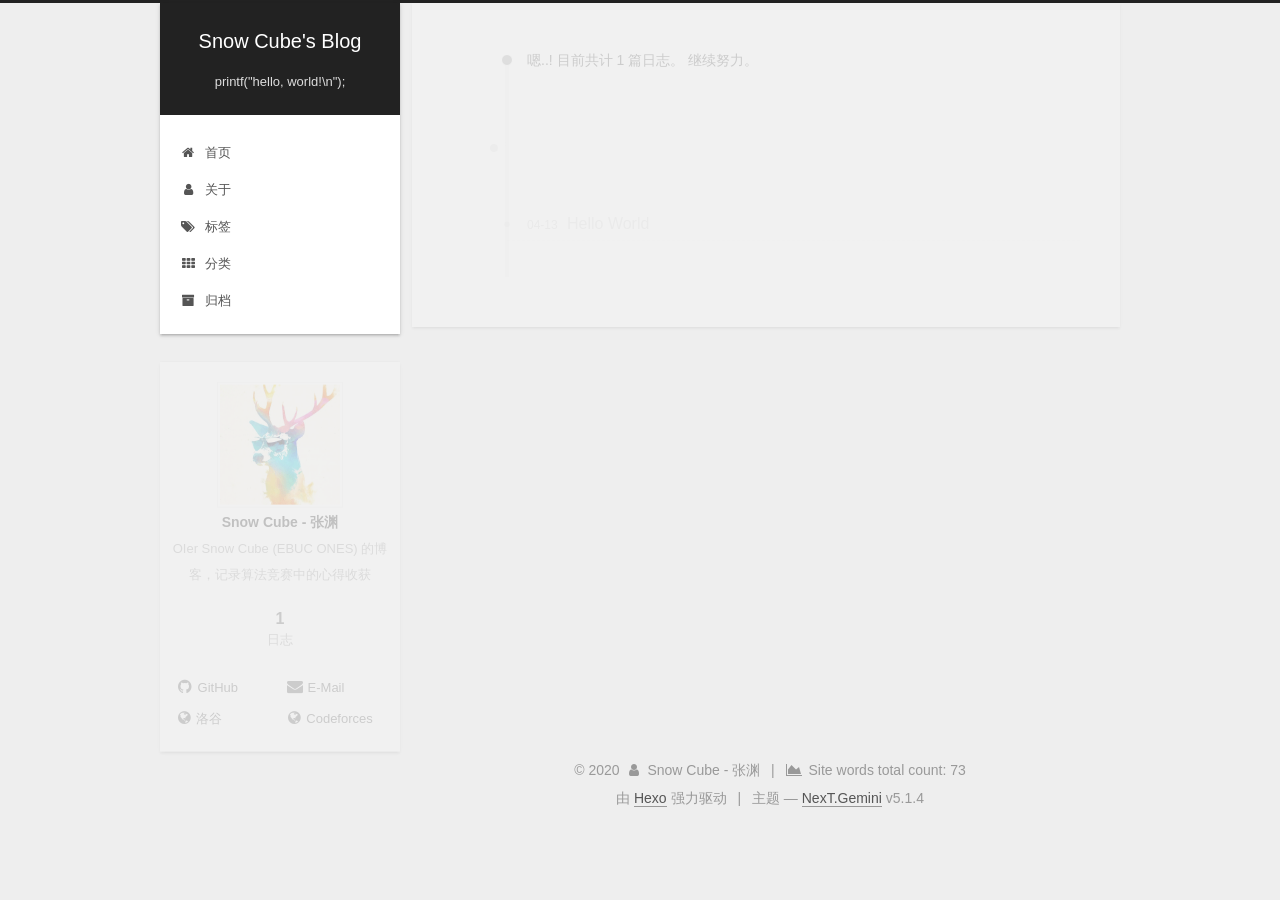
<file: archives/2019/04/index.html>
<!DOCTYPE html>



  


<html class="theme-next gemini use-motion" lang="zh-Hans">
<head><meta name="generator" content="Hexo 3.8.0">
  <meta charset="UTF-8">
<meta http-equiv="X-UA-Compatible" content="IE=edge">
<meta name="viewport" content="width=device-width, initial-scale=1, maximum-scale=1">
<meta name="theme-color" content="#222">









<meta http-equiv="Cache-Control" content="no-transform">
<meta http-equiv="Cache-Control" content="no-siteapp">
















  
  
  <link href="/lib/fancybox/source/jquery.fancybox.css?v=2.1.5" rel="stylesheet" type="text/css">







<link href="/lib/font-awesome/css/font-awesome.min.css?v=4.6.2" rel="stylesheet" type="text/css">

<link href="/css/main.css?v=5.1.4" rel="stylesheet" type="text/css">


  <link rel="apple-touch-icon" sizes="180x180" href="/images/apple-touch-icon-next.png?v=5.1.4">


  <link rel="icon" type="image/png" sizes="32x32" href="/images/favicon-32x32-next.png?v=5.1.4">


  <link rel="icon" type="image/png" sizes="16x16" href="/images/favicon-16x16-next.png?v=5.1.4">


  <link rel="mask-icon" href="/images/logo.svg?v=5.1.4" color="#222">





  <meta name="keywords" content="Hexo, NexT">










<meta name="description" content="OIer Snow Cube (EBUC ONES) 的博客，记录算法竞赛中的心得收获">
<meta name="keywords" content="Blog, OI, OIer, Algorithm, 算法, 信息学竞赛, 博客, 题解">
<meta property="og:type" content="website">
<meta property="og:title" content="Snow Cube&#39;s Blog">
<meta property="og:url" content="http://yoursite.com/archives/2019/04/index.html">
<meta property="og:site_name" content="Snow Cube&#39;s Blog">
<meta property="og:description" content="OIer Snow Cube (EBUC ONES) 的博客，记录算法竞赛中的心得收获">
<meta property="og:locale" content="zh-Hans">
<meta name="twitter:card" content="summary">
<meta name="twitter:title" content="Snow Cube&#39;s Blog">
<meta name="twitter:description" content="OIer Snow Cube (EBUC ONES) 的博客，记录算法竞赛中的心得收获">



<script type="text/javascript" id="hexo.configurations">
  var NexT = window.NexT || {};
  var CONFIG = {
    root: '/',
    scheme: 'Gemini',
    version: '5.1.4',
    sidebar: {"position":"left","display":"post","offset":12,"b2t":false,"scrollpercent":false,"onmobile":false},
    fancybox: true,
    tabs: true,
    motion: {"enable":true,"async":false,"transition":{"post_block":"fadeIn","post_header":"slideDownIn","post_body":"slideDownIn","coll_header":"slideLeftIn","sidebar":"slideUpIn"}},
    duoshuo: {
      userId: '0',
      author: '博主'
    },
    algolia: {
      applicationID: '',
      apiKey: '',
      indexName: '',
      hits: {"per_page":10},
      labels: {"input_placeholder":"Search for Posts","hits_empty":"We didn't find any results for the search: ${query}","hits_stats":"${hits} results found in ${time} ms"}
    }
  };
</script>



  <link rel="canonical" href="http://yoursite.com/archives/2019/04/">





  <title>归档 | Snow Cube's Blog</title>
  








</head>

<body itemscope itemtype="http://schema.org/WebPage" lang="zh-Hans">

  
  
    
  

  <div class="container sidebar-position-left page-archive">
    <div class="headband"></div>

    <header id="header" class="header" itemscope itemtype="http://schema.org/WPHeader">
      <div class="header-inner"><div class="site-brand-wrapper">
  <div class="site-meta ">
    

    <div class="custom-logo-site-title">
      <a href="/" class="brand" rel="start">
        <span class="logo-line-before"><i></i></span>
        <span class="site-title">Snow Cube's Blog</span>
        <span class="logo-line-after"><i></i></span>
      </a>
    </div>
      
        <p class="site-subtitle">printf("hello, world!\n");</p>
      
  </div>

  <div class="site-nav-toggle">
    <button>
      <span class="btn-bar"></span>
      <span class="btn-bar"></span>
      <span class="btn-bar"></span>
    </button>
  </div>
</div>

<nav class="site-nav">
  

  
    <ul id="menu" class="menu">
      
        
        <li class="menu-item menu-item-home">
          <a href="/" rel="section">
            
              <i class="menu-item-icon fa fa-fw fa-home"></i> <br>
            
            首页
          </a>
        </li>
      
        
        <li class="menu-item menu-item-about">
          <a href="/about/" rel="section">
            
              <i class="menu-item-icon fa fa-fw fa-user"></i> <br>
            
            关于
          </a>
        </li>
      
        
        <li class="menu-item menu-item-tags">
          <a href="/tags/" rel="section">
            
              <i class="menu-item-icon fa fa-fw fa-tags"></i> <br>
            
            标签
          </a>
        </li>
      
        
        <li class="menu-item menu-item-categories">
          <a href="/categories/" rel="section">
            
              <i class="menu-item-icon fa fa-fw fa-th"></i> <br>
            
            分类
          </a>
        </li>
      
        
        <li class="menu-item menu-item-archives">
          <a href="/archives/" rel="section">
            
              <i class="menu-item-icon fa fa-fw fa-archive"></i> <br>
            
            归档
          </a>
        </li>
      

      
    </ul>
  

  
</nav>



 </div>
    </header>

    <main id="main" class="main">
      <div class="main-inner">
        <div class="content-wrap">
          <div id="content" class="content">
            

  
  
  
  <div class="post-block archive">
    <div id="posts" class="posts-collapse">
      <span class="archive-move-on"></span>

      <span class="archive-page-counter">
        
        
        
          
        
        嗯..! 目前共计 1 篇日志。 继续努力。
      </span>

      

        
        
        

        
          
          <div class="collection-title">
            <h1 class="archive-year" id="archive-year-2019">2019</h1>
          </div>
        
        

        

  <article class="post post-type-normal" itemscope itemtype="http://schema.org/Article">
    <header class="post-header">

      <h2 class="post-title">
        
            <a class="post-title-link" href="/2019/04/13/hello-world/" itemprop="url">
              
                <span itemprop="name">Hello World</span>
              
            </a>
        
      </h2>

      <div class="post-meta">
        <time class="post-time" itemprop="dateCreated" datetime="2019-04-13T21:15:54+08:00" content="2019-04-13">
          04-13
        </time>
      </div>

    </header>
  </article>



      

    </div>
  </div>
  
  
  

  



          </div>
          


          

        </div>
        
          
  
  <div class="sidebar-toggle">
    <div class="sidebar-toggle-line-wrap">
      <span class="sidebar-toggle-line sidebar-toggle-line-first"></span>
      <span class="sidebar-toggle-line sidebar-toggle-line-middle"></span>
      <span class="sidebar-toggle-line sidebar-toggle-line-last"></span>
    </div>
  </div>

  <aside id="sidebar" class="sidebar">
    
    <div class="sidebar-inner">

      

      

      <section class="site-overview-wrap sidebar-panel sidebar-panel-active">
        <div class="site-overview">
          <div class="site-author motion-element" itemprop="author" itemscope itemtype="http://schema.org/Person">
            
              <img class="site-author-image" itemprop="image" src="/images/icon.gif" alt="Snow Cube - 张渊">
            
              <p class="site-author-name" itemprop="name">Snow Cube - 张渊</p>
              <p class="site-description motion-element" itemprop="description">OIer Snow Cube (EBUC ONES) 的博客，记录算法竞赛中的心得收获</p>
          </div>

          <nav class="site-state motion-element">

            
              <div class="site-state-item site-state-posts">
              
                <a href="/archives/">
              
                  <span class="site-state-item-count">1</span>
                  <span class="site-state-item-name">日志</span>
                </a>
              </div>
            

            

            

          </nav>

          

          
            <div class="links-of-author motion-element">
                
                  <span class="links-of-author-item">
                    <a href="https://github.com/snow-cube" target="_blank" title="GitHub">
                      
                        <i class="fa fa-fw fa-github"></i>GitHub</a>
                  </span>
                
                  <span class="links-of-author-item">
                    <a href="mailto:snow.cube@outlook.com" target="_blank" title="E-Mail">
                      
                        <i class="fa fa-fw fa-envelope"></i>E-Mail</a>
                  </span>
                
                  <span class="links-of-author-item">
                    <a href="https://www.luogu.com.cn/user/197352" target="_blank" title="洛谷">
                      
                        <i class="fa fa-fw fa-globe"></i>洛谷</a>
                  </span>
                
                  <span class="links-of-author-item">
                    <a href="http://codeforces.com/profile/Snow_Cube" target="_blank" title="Codeforces">
                      
                        <i class="fa fa-fw fa-globe"></i>Codeforces</a>
                  </span>
                
            </div>
          

          
          

          
          

          

        </div>
      </section>

      

      

    </div>
  </aside>


        
      </div>
    </main>

    <footer id="footer" class="footer">
      <div class="footer-inner">
        <div class="copyright">&copy; <span itemprop="copyrightYear">2020</span>
  <span class="with-love">
    <i class="fa fa-user"></i>
  </span>
  <span class="author" itemprop="copyrightHolder">Snow Cube - 张渊</span>

  
    <span class="post-meta-divider">|</span>
    <span class="post-meta-item-icon">
      <i class="fa fa-area-chart"></i>
    </span>
    
      <span class="post-meta-item-text">Site words total count&#58;</span>
    
    <span title="Site words total count">73</span>
  
</div>


  <div class="powered-by">由 <a class="theme-link" target="_blank" href="https://hexo.io">Hexo</a> 强力驱动</div>



  <span class="post-meta-divider">|</span>



  <div class="theme-info">主题 &mdash; <a class="theme-link" target="_blank" href="https://github.com/iissnan/hexo-theme-next">NexT.Gemini</a> v5.1.4</div>




        







        
      </div>
    </footer>

    
      <div class="back-to-top">
        <i class="fa fa-arrow-up"></i>
        
      </div>
    

    

  </div>

  

<script type="text/javascript">
  if (Object.prototype.toString.call(window.Promise) !== '[object Function]') {
    window.Promise = null;
  }
</script>









  












  
  
    <script type="text/javascript" src="/lib/jquery/index.js?v=2.1.3"></script>
  

  
  
    <script type="text/javascript" src="/lib/fastclick/lib/fastclick.min.js?v=1.0.6"></script>
  

  
  
    <script type="text/javascript" src="/lib/jquery_lazyload/jquery.lazyload.js?v=1.9.7"></script>
  

  
  
    <script type="text/javascript" src="/lib/velocity/velocity.min.js?v=1.2.1"></script>
  

  
  
    <script type="text/javascript" src="/lib/velocity/velocity.ui.min.js?v=1.2.1"></script>
  

  
  
    <script type="text/javascript" src="/lib/fancybox/source/jquery.fancybox.pack.js?v=2.1.5"></script>
  


  


  <script type="text/javascript" src="/js/src/utils.js?v=5.1.4"></script>

  <script type="text/javascript" src="/js/src/motion.js?v=5.1.4"></script>



  
  


  <script type="text/javascript" src="/js/src/affix.js?v=5.1.4"></script>

  <script type="text/javascript" src="/js/src/schemes/pisces.js?v=5.1.4"></script>



  

  


  <script type="text/javascript" src="/js/src/bootstrap.js?v=5.1.4"></script>



  


  




	





  





  












  





  

  
  <script src="https://cdn1.lncld.net/static/js/av-core-mini-0.6.4.js"></script>
  <script>AV.initialize("pt2hNhyl4wJEGv8C9404T6CT-gzGzoHsz", "I6GXwkzOxbdgaWeJfyK9zPeD");</script>
  <script>
    function showTime(Counter) {
      var query = new AV.Query(Counter);
      var entries = [];
      var $visitors = $(".leancloud_visitors");

      $visitors.each(function () {
        entries.push( $(this).attr("id").trim() );
      });

      query.containedIn('url', entries);
      query.find()
        .done(function (results) {
          var COUNT_CONTAINER_REF = '.leancloud-visitors-count';

          if (results.length === 0) {
            $visitors.find(COUNT_CONTAINER_REF).text(0);
            return;
          }

          for (var i = 0; i < results.length; i++) {
            var item = results[i];
            var url = item.get('url');
            var time = item.get('time');
            var element = document.getElementById(url);

            $(element).find(COUNT_CONTAINER_REF).text(time);
          }
          for(var i = 0; i < entries.length; i++) {
            var url = entries[i];
            var element = document.getElementById(url);
            var countSpan = $(element).find(COUNT_CONTAINER_REF);
            if( countSpan.text() == '') {
              countSpan.text(0);
            }
          }
        })
        .fail(function (object, error) {
          console.log("Error: " + error.code + " " + error.message);
        });
    }

    function addCount(Counter) {
      var $visitors = $(".leancloud_visitors");
      var url = $visitors.attr('id').trim();
      var title = $visitors.attr('data-flag-title').trim();
      var query = new AV.Query(Counter);

      query.equalTo("url", url);
      query.find({
        success: function(results) {
          if (results.length > 0) {
            var counter = results[0];
            counter.fetchWhenSave(true);
            counter.increment("time");
            counter.save(null, {
              success: function(counter) {
                var $element = $(document.getElementById(url));
                $element.find('.leancloud-visitors-count').text(counter.get('time'));
              },
              error: function(counter, error) {
                console.log('Failed to save Visitor num, with error message: ' + error.message);
              }
            });
          } else {
            var newcounter = new Counter();
            /* Set ACL */
            var acl = new AV.ACL();
            acl.setPublicReadAccess(true);
            acl.setPublicWriteAccess(true);
            newcounter.setACL(acl);
            /* End Set ACL */
            newcounter.set("title", title);
            newcounter.set("url", url);
            newcounter.set("time", 1);
            newcounter.save(null, {
              success: function(newcounter) {
                var $element = $(document.getElementById(url));
                $element.find('.leancloud-visitors-count').text(newcounter.get('time'));
              },
              error: function(newcounter, error) {
                console.log('Failed to create');
              }
            });
          }
        },
        error: function(error) {
          console.log('Error:' + error.code + " " + error.message);
        }
      });
    }

    $(function() {
      var Counter = AV.Object.extend("Counter");
      if ($('.leancloud_visitors').length == 1) {
        addCount(Counter);
      } else if ($('.post-title-link').length > 1) {
        showTime(Counter);
      }
    });
  </script>



  

  

  
  

  

  

  

</body>
</html>
</file>
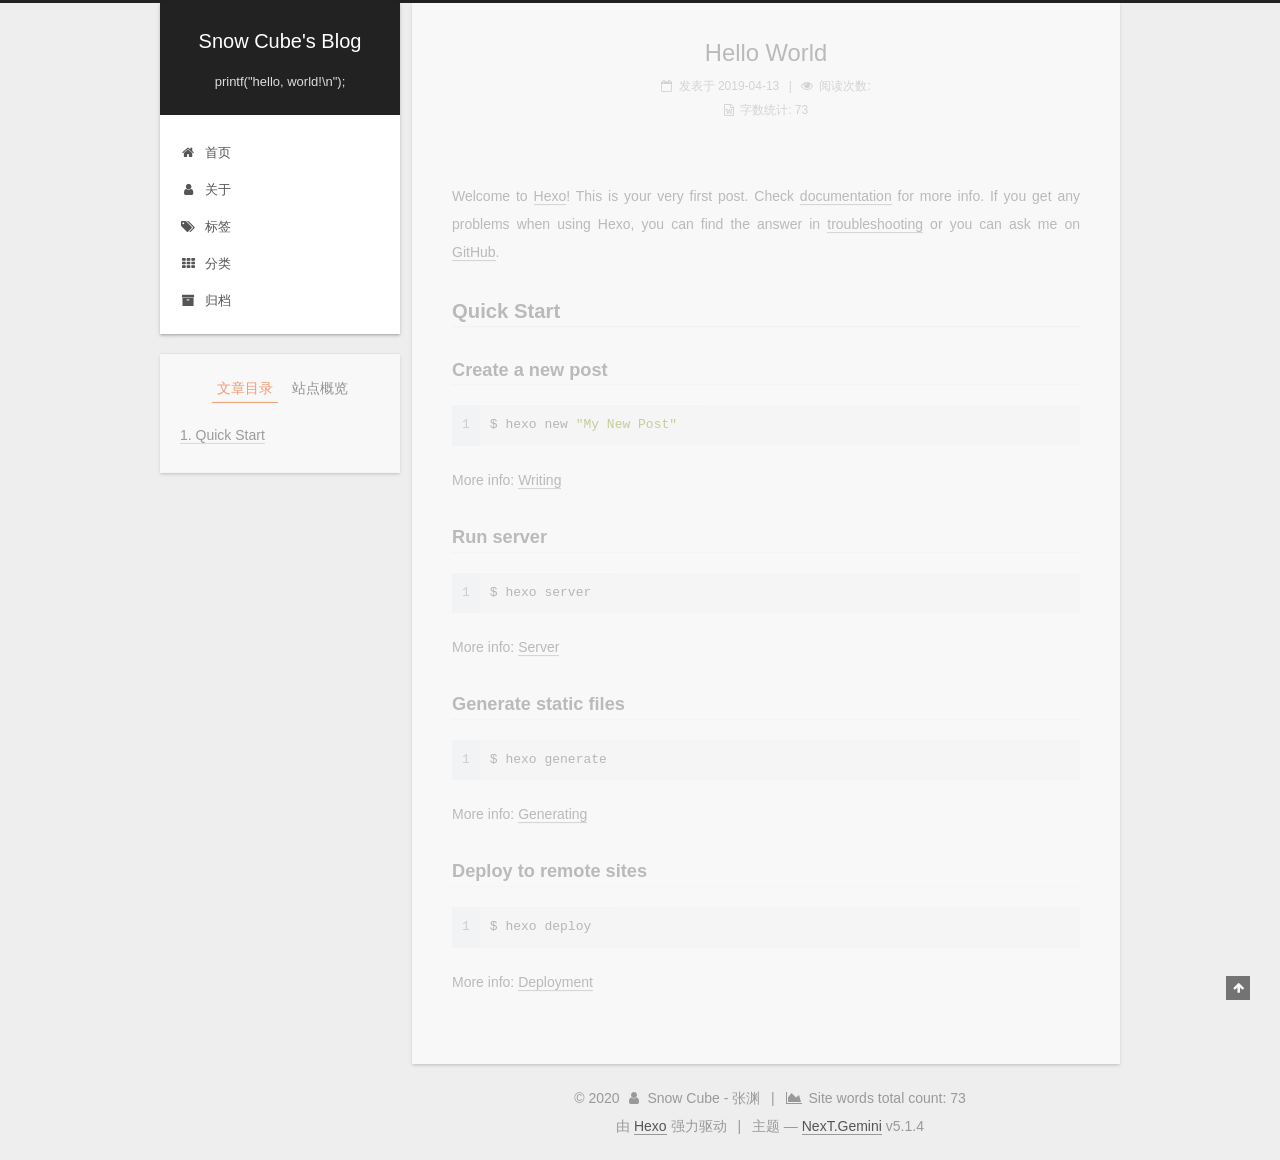
<file: 2019/04/13/hello-world/index.html>
<!DOCTYPE html>



  


<html class="theme-next gemini use-motion" lang="zh-Hans">
<head><meta name="generator" content="Hexo 3.8.0">
  <meta charset="UTF-8">
<meta http-equiv="X-UA-Compatible" content="IE=edge">
<meta name="viewport" content="width=device-width, initial-scale=1, maximum-scale=1">
<meta name="theme-color" content="#222">









<meta http-equiv="Cache-Control" content="no-transform">
<meta http-equiv="Cache-Control" content="no-siteapp">
















  
  
  <link href="/lib/fancybox/source/jquery.fancybox.css?v=2.1.5" rel="stylesheet" type="text/css">







<link href="/lib/font-awesome/css/font-awesome.min.css?v=4.6.2" rel="stylesheet" type="text/css">

<link href="/css/main.css?v=5.1.4" rel="stylesheet" type="text/css">


  <link rel="apple-touch-icon" sizes="180x180" href="/images/apple-touch-icon-next.png?v=5.1.4">


  <link rel="icon" type="image/png" sizes="32x32" href="/images/favicon-32x32-next.png?v=5.1.4">


  <link rel="icon" type="image/png" sizes="16x16" href="/images/favicon-16x16-next.png?v=5.1.4">


  <link rel="mask-icon" href="/images/logo.svg?v=5.1.4" color="#222">





  <meta name="keywords" content="Hexo, NexT">










<meta name="description" content="Welcome to Hexo! This is your very first post. Check documentation for more info. If you get any problems when using Hexo, you can find the answer in troubleshooting or you can ask me on GitHub. Quick">
<meta name="keywords" content="Blog, OI, OIer, Algorithm, 算法, 信息学竞赛, 博客, 题解">
<meta property="og:type" content="article">
<meta property="og:title" content="Hello World">
<meta property="og:url" content="http://yoursite.com/2019/04/13/hello-world/index.html">
<meta property="og:site_name" content="Snow Cube&#39;s Blog">
<meta property="og:description" content="Welcome to Hexo! This is your very first post. Check documentation for more info. If you get any problems when using Hexo, you can find the answer in troubleshooting or you can ask me on GitHub. Quick">
<meta property="og:locale" content="zh-Hans">
<meta property="og:updated_time" content="2019-04-13T13:15:54.198Z">
<meta name="twitter:card" content="summary">
<meta name="twitter:title" content="Hello World">
<meta name="twitter:description" content="Welcome to Hexo! This is your very first post. Check documentation for more info. If you get any problems when using Hexo, you can find the answer in troubleshooting or you can ask me on GitHub. Quick">



<script type="text/javascript" id="hexo.configurations">
  var NexT = window.NexT || {};
  var CONFIG = {
    root: '/',
    scheme: 'Gemini',
    version: '5.1.4',
    sidebar: {"position":"left","display":"post","offset":12,"b2t":false,"scrollpercent":false,"onmobile":false},
    fancybox: true,
    tabs: true,
    motion: {"enable":true,"async":false,"transition":{"post_block":"fadeIn","post_header":"slideDownIn","post_body":"slideDownIn","coll_header":"slideLeftIn","sidebar":"slideUpIn"}},
    duoshuo: {
      userId: '0',
      author: '博主'
    },
    algolia: {
      applicationID: '',
      apiKey: '',
      indexName: '',
      hits: {"per_page":10},
      labels: {"input_placeholder":"Search for Posts","hits_empty":"We didn't find any results for the search: ${query}","hits_stats":"${hits} results found in ${time} ms"}
    }
  };
</script>



  <link rel="canonical" href="http://yoursite.com/2019/04/13/hello-world/">





  <title>Hello World | Snow Cube's Blog</title>
  








</head>

<body itemscope itemtype="http://schema.org/WebPage" lang="zh-Hans">

  
  
    
  

  <div class="container sidebar-position-left page-post-detail">
    <div class="headband"></div>

    <header id="header" class="header" itemscope itemtype="http://schema.org/WPHeader">
      <div class="header-inner"><div class="site-brand-wrapper">
  <div class="site-meta ">
    

    <div class="custom-logo-site-title">
      <a href="/" class="brand" rel="start">
        <span class="logo-line-before"><i></i></span>
        <span class="site-title">Snow Cube's Blog</span>
        <span class="logo-line-after"><i></i></span>
      </a>
    </div>
      
        <p class="site-subtitle">printf("hello, world!\n");</p>
      
  </div>

  <div class="site-nav-toggle">
    <button>
      <span class="btn-bar"></span>
      <span class="btn-bar"></span>
      <span class="btn-bar"></span>
    </button>
  </div>
</div>

<nav class="site-nav">
  

  
    <ul id="menu" class="menu">
      
        
        <li class="menu-item menu-item-home">
          <a href="/" rel="section">
            
              <i class="menu-item-icon fa fa-fw fa-home"></i> <br>
            
            首页
          </a>
        </li>
      
        
        <li class="menu-item menu-item-about">
          <a href="/about/" rel="section">
            
              <i class="menu-item-icon fa fa-fw fa-user"></i> <br>
            
            关于
          </a>
        </li>
      
        
        <li class="menu-item menu-item-tags">
          <a href="/tags/" rel="section">
            
              <i class="menu-item-icon fa fa-fw fa-tags"></i> <br>
            
            标签
          </a>
        </li>
      
        
        <li class="menu-item menu-item-categories">
          <a href="/categories/" rel="section">
            
              <i class="menu-item-icon fa fa-fw fa-th"></i> <br>
            
            分类
          </a>
        </li>
      
        
        <li class="menu-item menu-item-archives">
          <a href="/archives/" rel="section">
            
              <i class="menu-item-icon fa fa-fw fa-archive"></i> <br>
            
            归档
          </a>
        </li>
      

      
    </ul>
  

  
</nav>



 </div>
    </header>

    <main id="main" class="main">
      <div class="main-inner">
        <div class="content-wrap">
          <div id="content" class="content">
            

  <div id="posts" class="posts-expand">
    

  

  
  
  

  <article class="post post-type-normal" itemscope itemtype="http://schema.org/Article">
  
  
  
  <div class="post-block">
    <link itemprop="mainEntityOfPage" href="http://yoursite.com/2019/04/13/hello-world/">

    <span hidden itemprop="author" itemscope itemtype="http://schema.org/Person">
      <meta itemprop="name" content="Snow Cube - 张渊">
      <meta itemprop="description" content>
      <meta itemprop="image" content="/images/icon.gif">
    </span>

    <span hidden itemprop="publisher" itemscope itemtype="http://schema.org/Organization">
      <meta itemprop="name" content="Snow Cube's Blog">
    </span>

    
      <header class="post-header">

        
        
          <h1 class="post-title" itemprop="name headline">Hello World</h1>
        

        <div class="post-meta">
          <span class="post-time">
            
              <span class="post-meta-item-icon">
                <i class="fa fa-calendar-o"></i>
              </span>
              
                <span class="post-meta-item-text">发表于</span>
              
              <time title="创建于" itemprop="dateCreated datePublished" datetime="2019-04-13T21:15:54+08:00">
                2019-04-13
              </time>
            

            

            
          </span>

          

          
            
          

          
          
             <span id="/2019/04/13/hello-world/" class="leancloud_visitors" data-flag-title="Hello World">
               <span class="post-meta-divider">|</span>
               <span class="post-meta-item-icon">
                 <i class="fa fa-eye"></i>
               </span>
               
                 <span class="post-meta-item-text">阅读次数&#58;</span>
               
                 <span class="leancloud-visitors-count"></span>
             </span>
          

          

          
            <div class="post-wordcount">
              
                
                <span class="post-meta-item-icon">
                  <i class="fa fa-file-word-o"></i>
                </span>
                
                  <span class="post-meta-item-text">字数统计&#58;</span>
                
                <span title="字数统计">
                  73
                </span>
              

              

              
            </div>
          

          

        </div>
      </header>
    

    
    
    
    <div class="post-body" itemprop="articleBody">

      
      

      
        <p>Welcome to <a href="https://hexo.io/" target="_blank" rel="noopener">Hexo</a>! This is your very first post. Check <a href="https://hexo.io/docs/" target="_blank" rel="noopener">documentation</a> for more info. If you get any problems when using Hexo, you can find the answer in <a href="https://hexo.io/docs/troubleshooting.html" target="_blank" rel="noopener">troubleshooting</a> or you can ask me on <a href="https://github.com/hexojs/hexo/issues" target="_blank" rel="noopener">GitHub</a>.</p>
<h2 id="Quick-Start"><a href="#Quick-Start" class="headerlink" title="Quick Start"></a>Quick Start</h2><h3 id="Create-a-new-post"><a href="#Create-a-new-post" class="headerlink" title="Create a new post"></a>Create a new post</h3><figure class="highlight bash"><table><tr><td class="gutter"><pre><span class="line">1</span><br></pre></td><td class="code"><pre><span class="line">$ hexo new <span class="string">"My New Post"</span></span><br></pre></td></tr></table></figure>
<p>More info: <a href="https://hexo.io/docs/writing.html" target="_blank" rel="noopener">Writing</a></p>
<h3 id="Run-server"><a href="#Run-server" class="headerlink" title="Run server"></a>Run server</h3><figure class="highlight bash"><table><tr><td class="gutter"><pre><span class="line">1</span><br></pre></td><td class="code"><pre><span class="line">$ hexo server</span><br></pre></td></tr></table></figure>
<p>More info: <a href="https://hexo.io/docs/server.html" target="_blank" rel="noopener">Server</a></p>
<h3 id="Generate-static-files"><a href="#Generate-static-files" class="headerlink" title="Generate static files"></a>Generate static files</h3><figure class="highlight bash"><table><tr><td class="gutter"><pre><span class="line">1</span><br></pre></td><td class="code"><pre><span class="line">$ hexo generate</span><br></pre></td></tr></table></figure>
<p>More info: <a href="https://hexo.io/docs/generating.html" target="_blank" rel="noopener">Generating</a></p>
<h3 id="Deploy-to-remote-sites"><a href="#Deploy-to-remote-sites" class="headerlink" title="Deploy to remote sites"></a>Deploy to remote sites</h3><figure class="highlight bash"><table><tr><td class="gutter"><pre><span class="line">1</span><br></pre></td><td class="code"><pre><span class="line">$ hexo deploy</span><br></pre></td></tr></table></figure>
<p>More info: <a href="https://hexo.io/docs/deployment.html" target="_blank" rel="noopener">Deployment</a></p>

      
    </div>
    
    
    

    

    

    

    <footer class="post-footer">
      

      
      
      

      

      
      
    </footer>
  </div>
  
  
  
  </article>



    <div class="post-spread">
      
    </div>
  </div>


          </div>
          


          

  



        </div>
        
          
  
  <div class="sidebar-toggle">
    <div class="sidebar-toggle-line-wrap">
      <span class="sidebar-toggle-line sidebar-toggle-line-first"></span>
      <span class="sidebar-toggle-line sidebar-toggle-line-middle"></span>
      <span class="sidebar-toggle-line sidebar-toggle-line-last"></span>
    </div>
  </div>

  <aside id="sidebar" class="sidebar">
    
    <div class="sidebar-inner">

      

      
        <ul class="sidebar-nav motion-element">
          <li class="sidebar-nav-toc sidebar-nav-active" data-target="post-toc-wrap">
            文章目录
          </li>
          <li class="sidebar-nav-overview" data-target="site-overview-wrap">
            站点概览
          </li>
        </ul>
      

      <section class="site-overview-wrap sidebar-panel">
        <div class="site-overview">
          <div class="site-author motion-element" itemprop="author" itemscope itemtype="http://schema.org/Person">
            
              <img class="site-author-image" itemprop="image" src="/images/icon.gif" alt="Snow Cube - 张渊">
            
              <p class="site-author-name" itemprop="name">Snow Cube - 张渊</p>
              <p class="site-description motion-element" itemprop="description">OIer Snow Cube (EBUC ONES) 的博客，记录算法竞赛中的心得收获</p>
          </div>

          <nav class="site-state motion-element">

            
              <div class="site-state-item site-state-posts">
              
                <a href="/archives/">
              
                  <span class="site-state-item-count">1</span>
                  <span class="site-state-item-name">日志</span>
                </a>
              </div>
            

            

            

          </nav>

          

          
            <div class="links-of-author motion-element">
                
                  <span class="links-of-author-item">
                    <a href="https://github.com/snow-cube" target="_blank" title="GitHub">
                      
                        <i class="fa fa-fw fa-github"></i>GitHub</a>
                  </span>
                
                  <span class="links-of-author-item">
                    <a href="mailto:snow.cube@outlook.com" target="_blank" title="E-Mail">
                      
                        <i class="fa fa-fw fa-envelope"></i>E-Mail</a>
                  </span>
                
                  <span class="links-of-author-item">
                    <a href="https://www.luogu.com.cn/user/197352" target="_blank" title="洛谷">
                      
                        <i class="fa fa-fw fa-globe"></i>洛谷</a>
                  </span>
                
                  <span class="links-of-author-item">
                    <a href="http://codeforces.com/profile/Snow_Cube" target="_blank" title="Codeforces">
                      
                        <i class="fa fa-fw fa-globe"></i>Codeforces</a>
                  </span>
                
            </div>
          

          
          

          
          

          

        </div>
      </section>

      
      <!--noindex-->
        <section class="post-toc-wrap motion-element sidebar-panel sidebar-panel-active">
          <div class="post-toc">

            
              
            

            
              <div class="post-toc-content"><ol class="nav"><li class="nav-item nav-level-2"><a class="nav-link" href="#Quick-Start"><span class="nav-number">1.</span> <span class="nav-text">Quick Start</span></a><ol class="nav-child"><li class="nav-item nav-level-3"><a class="nav-link" href="#Create-a-new-post"><span class="nav-number">1.1.</span> <span class="nav-text">Create a new post</span></a></li><li class="nav-item nav-level-3"><a class="nav-link" href="#Run-server"><span class="nav-number">1.2.</span> <span class="nav-text">Run server</span></a></li><li class="nav-item nav-level-3"><a class="nav-link" href="#Generate-static-files"><span class="nav-number">1.3.</span> <span class="nav-text">Generate static files</span></a></li><li class="nav-item nav-level-3"><a class="nav-link" href="#Deploy-to-remote-sites"><span class="nav-number">1.4.</span> <span class="nav-text">Deploy to remote sites</span></a></li></ol></li></ol></div>
            

          </div>
        </section>
      <!--/noindex-->
      

      

    </div>
  </aside>


        
      </div>
    </main>

    <footer id="footer" class="footer">
      <div class="footer-inner">
        <div class="copyright">&copy; <span itemprop="copyrightYear">2020</span>
  <span class="with-love">
    <i class="fa fa-user"></i>
  </span>
  <span class="author" itemprop="copyrightHolder">Snow Cube - 张渊</span>

  
    <span class="post-meta-divider">|</span>
    <span class="post-meta-item-icon">
      <i class="fa fa-area-chart"></i>
    </span>
    
      <span class="post-meta-item-text">Site words total count&#58;</span>
    
    <span title="Site words total count">73</span>
  
</div>


  <div class="powered-by">由 <a class="theme-link" target="_blank" href="https://hexo.io">Hexo</a> 强力驱动</div>



  <span class="post-meta-divider">|</span>



  <div class="theme-info">主题 &mdash; <a class="theme-link" target="_blank" href="https://github.com/iissnan/hexo-theme-next">NexT.Gemini</a> v5.1.4</div>




        







        
      </div>
    </footer>

    
      <div class="back-to-top">
        <i class="fa fa-arrow-up"></i>
        
      </div>
    

    

  </div>

  

<script type="text/javascript">
  if (Object.prototype.toString.call(window.Promise) !== '[object Function]') {
    window.Promise = null;
  }
</script>









  












  
  
    <script type="text/javascript" src="/lib/jquery/index.js?v=2.1.3"></script>
  

  
  
    <script type="text/javascript" src="/lib/fastclick/lib/fastclick.min.js?v=1.0.6"></script>
  

  
  
    <script type="text/javascript" src="/lib/jquery_lazyload/jquery.lazyload.js?v=1.9.7"></script>
  

  
  
    <script type="text/javascript" src="/lib/velocity/velocity.min.js?v=1.2.1"></script>
  

  
  
    <script type="text/javascript" src="/lib/velocity/velocity.ui.min.js?v=1.2.1"></script>
  

  
  
    <script type="text/javascript" src="/lib/fancybox/source/jquery.fancybox.pack.js?v=2.1.5"></script>
  


  


  <script type="text/javascript" src="/js/src/utils.js?v=5.1.4"></script>

  <script type="text/javascript" src="/js/src/motion.js?v=5.1.4"></script>



  
  


  <script type="text/javascript" src="/js/src/affix.js?v=5.1.4"></script>

  <script type="text/javascript" src="/js/src/schemes/pisces.js?v=5.1.4"></script>



  
  <script type="text/javascript" src="/js/src/scrollspy.js?v=5.1.4"></script>
<script type="text/javascript" src="/js/src/post-details.js?v=5.1.4"></script>



  


  <script type="text/javascript" src="/js/src/bootstrap.js?v=5.1.4"></script>



  


  




	





  





  












  





  

  
  <script src="https://cdn1.lncld.net/static/js/av-core-mini-0.6.4.js"></script>
  <script>AV.initialize("pt2hNhyl4wJEGv8C9404T6CT-gzGzoHsz", "I6GXwkzOxbdgaWeJfyK9zPeD");</script>
  <script>
    function showTime(Counter) {
      var query = new AV.Query(Counter);
      var entries = [];
      var $visitors = $(".leancloud_visitors");

      $visitors.each(function () {
        entries.push( $(this).attr("id").trim() );
      });

      query.containedIn('url', entries);
      query.find()
        .done(function (results) {
          var COUNT_CONTAINER_REF = '.leancloud-visitors-count';

          if (results.length === 0) {
            $visitors.find(COUNT_CONTAINER_REF).text(0);
            return;
          }

          for (var i = 0; i < results.length; i++) {
            var item = results[i];
            var url = item.get('url');
            var time = item.get('time');
            var element = document.getElementById(url);

            $(element).find(COUNT_CONTAINER_REF).text(time);
          }
          for(var i = 0; i < entries.length; i++) {
            var url = entries[i];
            var element = document.getElementById(url);
            var countSpan = $(element).find(COUNT_CONTAINER_REF);
            if( countSpan.text() == '') {
              countSpan.text(0);
            }
          }
        })
        .fail(function (object, error) {
          console.log("Error: " + error.code + " " + error.message);
        });
    }

    function addCount(Counter) {
      var $visitors = $(".leancloud_visitors");
      var url = $visitors.attr('id').trim();
      var title = $visitors.attr('data-flag-title').trim();
      var query = new AV.Query(Counter);

      query.equalTo("url", url);
      query.find({
        success: function(results) {
          if (results.length > 0) {
            var counter = results[0];
            counter.fetchWhenSave(true);
            counter.increment("time");
            counter.save(null, {
              success: function(counter) {
                var $element = $(document.getElementById(url));
                $element.find('.leancloud-visitors-count').text(counter.get('time'));
              },
              error: function(counter, error) {
                console.log('Failed to save Visitor num, with error message: ' + error.message);
              }
            });
          } else {
            var newcounter = new Counter();
            /* Set ACL */
            var acl = new AV.ACL();
            acl.setPublicReadAccess(true);
            acl.setPublicWriteAccess(true);
            newcounter.setACL(acl);
            /* End Set ACL */
            newcounter.set("title", title);
            newcounter.set("url", url);
            newcounter.set("time", 1);
            newcounter.save(null, {
              success: function(newcounter) {
                var $element = $(document.getElementById(url));
                $element.find('.leancloud-visitors-count').text(newcounter.get('time'));
              },
              error: function(newcounter, error) {
                console.log('Failed to create');
              }
            });
          }
        },
        error: function(error) {
          console.log('Error:' + error.code + " " + error.message);
        }
      });
    }

    $(function() {
      var Counter = AV.Object.extend("Counter");
      if ($('.leancloud_visitors').length == 1) {
        addCount(Counter);
      } else if ($('.post-title-link').length > 1) {
        showTime(Counter);
      }
    });
  </script>



  

  

  
  

  

  

  

</body>
</html>
</file>
<file: css/main.css>
/* normalize.css v3.0.2 | MIT License | git.io/normalize */
html {
  font-family: sans-serif; /* 1 */
  -ms-text-size-adjust: 100%; /* 2 */
  -webkit-text-size-adjust: 100%; /* 2 */
}
body {
  margin: 0;
}
article,
aside,
details,
figcaption,
figure,
footer,
header,
hgroup,
main,
menu,
nav,
section,
summary {
  display: block;
}
audio,
canvas,
progress,
video {
  display: inline-block; /* 1 */
  vertical-align: baseline; /* 2 */
}
audio:not([controls]) {
  display: none;
  height: 0;
}
[hidden],
template {
  display: none;
}
a {
  background-color: transparent;
}
a:active,
a:hover {
  outline: 0;
}
abbr[title] {
  border-bottom: 1px dotted;
}
b,
strong {
  font-weight: bold;
}
dfn {
  font-style: italic;
}
h1 {
  font-size: 2em;
  margin: 0.67em 0;
}
mark {
  background: #ff0;
  color: #000;
}
small {
  font-size: 80%;
}
sub,
sup {
  font-size: 75%;
  line-height: 0;
  position: relative;
  vertical-align: baseline;
}
sup {
  top: -0.5em;
}
sub {
  bottom: -0.25em;
}
img {
  border: 0;
}
svg:not(:root) {
  overflow: hidden;
}
figure {
  margin: 1em 40px;
}
hr {
  -moz-box-sizing: content-box;
  box-sizing: content-box;
  height: 0;
}
pre {
  overflow: auto;
}
code,
kbd,
pre,
samp {
  font-family: monospace, monospace;
  font-size: 1em;
}
button,
input,
optgroup,
select,
textarea {
  color: inherit; /* 1 */
  font: inherit; /* 2 */
  margin: 0; /* 3 */
}
button {
  overflow: visible;
}
button,
select {
  text-transform: none;
}
button,
html input[type="button"],
input[type="reset"],
input[type="submit"] {
  -webkit-appearance: button; /* 2 */
  cursor: pointer; /* 3 */
}
button[disabled],
html input[disabled] {
  cursor: default;
}
button::-moz-focus-inner,
input::-moz-focus-inner {
  border: 0;
  padding: 0;
}
input {
  line-height: normal;
}
input[type="checkbox"],
input[type="radio"] {
  box-sizing: border-box; /* 1 */
  padding: 0; /* 2 */
}
input[type="number"]::-webkit-inner-spin-button,
input[type="number"]::-webkit-outer-spin-button {
  height: auto;
}
input[type="search"] {
  -webkit-appearance: textfield; /* 1 */
  -moz-box-sizing: content-box;
  -webkit-box-sizing: content-box; /* 2 */
  box-sizing: content-box;
}
input[type="search"]::-webkit-search-cancel-button,
input[type="search"]::-webkit-search-decoration {
  -webkit-appearance: none;
}
fieldset {
  border: 1px solid #c0c0c0;
  margin: 0 2px;
  padding: 0.35em 0.625em 0.75em;
}
legend {
  border: 0; /* 1 */
  padding: 0; /* 2 */
}
textarea {
  overflow: auto;
}
optgroup {
  font-weight: bold;
}
table {
  border-collapse: collapse;
  border-spacing: 0;
}
td,
th {
  padding: 0;
}
::selection {
  background: #262a30;
  color: #fff;
}
body {
  position: relative;
  font-family: 'Lato', "PingFang SC", "Microsoft YaHei", sans-serif;
  font-size: 14px;
  line-height: 2;
  color: #555;
  background: #eee;
}
@media (max-width: 767px) {
  body {
    padding-right: 0 !important;
  }
}
@media (min-width: 768px) and (max-width: 991px) {
  body {
    padding-right: 0 !important;
  }
}
@media (min-width: 1600px) {
  body {
    font-size: 16px;
  }
}
h1,
h2,
h3,
h4,
h5,
h6 {
  margin: 0;
  padding: 0;
  font-weight: bold;
  line-height: 1.5;
  font-family: 'Lato', "PingFang SC", "Microsoft YaHei", sans-serif;
}
h2,
h3,
h4,
h5,
h6 {
  margin: 20px 0 15px;
}
h1 {
  font-size: 22px;
}
@media (max-width: 767px) {
  h1 {
    font-size: 18px;
  }
}
h2 {
  font-size: 20px;
}
@media (max-width: 767px) {
  h2 {
    font-size: 16px;
  }
}
h3 {
  font-size: 18px;
}
@media (max-width: 767px) {
  h3 {
    font-size: 14px;
  }
}
h4 {
  font-size: 16px;
}
@media (max-width: 767px) {
  h4 {
    font-size: 12px;
  }
}
h5 {
  font-size: 14px;
}
@media (max-width: 767px) {
  h5 {
    font-size: 10px;
  }
}
h6 {
  font-size: 12px;
}
@media (max-width: 767px) {
  h6 {
    font-size: 8px;
  }
}
p {
  margin: 0 0 20px 0;
}
a {
  color: #555;
  text-decoration: none;
  outline: none;
  border-bottom: 1px solid #999;
  word-wrap: break-word;
}
a:hover {
  color: #222;
  border-bottom-color: #222;
}
blockquote {
  margin: 0;
  padding: 0;
}
img {
  display: block;
  margin: auto;
  max-width: 100%;
  height: auto;
}
hr {
  margin: 40px 0;
  height: 3px;
  border: none;
  background-color: #ddd;
  background-image: repeating-linear-gradient(-45deg, #fff, #fff 4px, transparent 4px, transparent 8px);
}
blockquote {
  padding: 0 15px;
  color: #666;
  border-left: 4px solid #ddd;
}
blockquote cite::before {
  content: "-";
  padding: 0 5px;
}
dt {
  font-weight: 700;
}
dd {
  margin: 0;
  padding: 0;
}
kbd {
  border: 1px solid #ccc;
  border-radius: 0.2em;
  box-shadow: 0.1em 0.1em 0.2em rgba(0,0,0,0.1);
  background-color: #f9f9f9;
  font-family: inherit;
  background-image: -webkit-linear-gradient(top, #eee, #fff, #eee);
  padding: 0.1em 0.3em;
  white-space: nowrap;
}
.text-left {
  text-align: left;
}
.text-center {
  text-align: center;
}
.text-right {
  text-align: right;
}
.text-justify {
  text-align: justify;
}
.text-nowrap {
  white-space: nowrap;
}
.text-lowercase {
  text-transform: lowercase;
}
.text-uppercase {
  text-transform: uppercase;
}
.text-capitalize {
  text-transform: capitalize;
}
.center-block {
  display: block;
  margin-left: auto;
  margin-right: auto;
}
.clearfix:before,
.clearfix:after {
  content: " ";
  display: table;
}
.clearfix:after {
  clear: both;
}
.pullquote {
  width: 45%;
}
.pullquote.left {
  float: left;
  margin-left: 5px;
  margin-right: 10px;
}
.pullquote.right {
  float: right;
  margin-left: 10px;
  margin-right: 5px;
}
.affix.affix.affix {
  position: fixed;
}
.translation {
  margin-top: -20px;
  font-size: 14px;
  color: #999;
}
.scrollbar-measure {
  width: 100px;
  height: 100px;
  overflow: scroll;
  position: absolute;
  top: -9999px;
}
.use-motion .motion-element {
  opacity: 0;
}
table {
  margin: 20px 0;
  width: 100%;
  border-collapse: collapse;
  border-spacing: 0;
  border: 1px solid #ddd;
  font-size: 14px;
  table-layout: fixed;
  word-wrap: break-all;
}
table>tbody>tr:nth-of-type(odd) {
  background-color: #f9f9f9;
}
table>tbody>tr:hover {
  background-color: #f5f5f5;
}
caption,
th,
td {
  padding: 8px;
  text-align: left;
  vertical-align: middle;
  font-weight: normal;
}
th,
td {
  border-bottom: 3px solid #ddd;
  border-right: 1px solid #eee;
}
th {
  padding-bottom: 10px;
  font-weight: 700;
}
td {
  border-bottom-width: 1px;
}
html,
body {
  height: 100%;
}
.container {
  position: relative;
  min-height: 100%;
}
.header-inner {
  margin: 0 auto;
  padding: 100px 0 70px;
  width: calc(100% - 252px);
}
@media (min-width: 1600px) {
  .container .header-inner {
    width: 900px;
  }
}
.main {
  padding-bottom: 150px;
}
.main-inner {
  margin: 0 auto;
  width: calc(100% - 252px);
}
@media (min-width: 1600px) {
  .container .main-inner {
    width: 900px;
  }
}
.footer {
  position: absolute;
  left: 0;
  bottom: 0;
  width: 100%;
  min-height: 50px;
}
.footer-inner {
  box-sizing: border-box;
  margin: 20px auto;
  width: calc(100% - 252px);
}
@media (min-width: 1600px) {
  .container .footer-inner {
    width: 900px;
  }
}
pre,
.highlight {
  overflow: auto;
  margin: 20px 0;
  padding: 0;
  font-size: 13px;
  color: #4d4d4c;
  background: #f7f7f7;
  line-height: 1.6;
}
pre,
code {
  font-family: consolas, Menlo, "PingFang SC", "Microsoft YaHei", monospace;
}
code {
  padding: 2px 4px;
  word-wrap: break-word;
  color: #555;
  background: #eee;
  border-radius: 3px;
  font-size: 13px;
}
pre {
  padding: 10px;
}
pre code {
  padding: 0;
  color: #4d4d4c;
  background: none;
  text-shadow: none;
}
.highlight {
  border-radius: 1px;
}
.highlight pre {
  border: none;
  margin: 0;
  padding: 10px 0;
}
.highlight table {
  margin: 0;
  width: auto;
  border: none;
}
.highlight td {
  border: none;
  padding: 0;
}
.highlight figcaption {
  font-size: 1em;
  color: #4d4d4c;
  line-height: 1em;
  margin-bottom: 1em;
}
.highlight figcaption:before,
.highlight figcaption:after {
  content: " ";
  display: table;
}
.highlight figcaption:after {
  clear: both;
}
.highlight figcaption a {
  float: right;
  color: #4d4d4c;
}
.highlight figcaption a:hover {
  border-bottom-color: #4d4d4c;
}
.highlight .gutter pre {
  padding-left: 10px;
  padding-right: 10px;
  color: #869194;
  text-align: right;
  background-color: #eff2f3;
}
.highlight .code pre {
  width: 100%;
  padding-left: 10px;
  padding-right: 10px;
  background-color: #f7f7f7;
}
.highlight .line {
  height: 20px;
}
.gutter {
  -webkit-user-select: none;
  -moz-user-select: none;
  -ms-user-select: none;
  user-select: none;
}
.gist table {
  width: auto;
}
.gist table td {
  border: none;
}
pre .deletion {
  background: #fdd;
}
pre .addition {
  background: #dfd;
}
pre .meta {
  color: #8959a8;
}
pre .comment {
  color: #8e908c;
}
pre .variable,
pre .attribute,
pre .tag,
pre .regexp,
pre .ruby .constant,
pre .xml .tag .title,
pre .xml .pi,
pre .xml .doctype,
pre .html .doctype,
pre .css .id,
pre .css .class,
pre .css .pseudo {
  color: #c82829;
}
pre .number,
pre .preprocessor,
pre .built_in,
pre .literal,
pre .params,
pre .constant,
pre .command {
  color: #f5871f;
}
pre .ruby .class .title,
pre .css .rules .attribute,
pre .string,
pre .value,
pre .inheritance,
pre .header,
pre .ruby .symbol,
pre .xml .cdata,
pre .special,
pre .number,
pre .formula {
  color: #718c00;
}
pre .title,
pre .css .hexcolor {
  color: #3e999f;
}
pre .function,
pre .python .decorator,
pre .python .title,
pre .ruby .function .title,
pre .ruby .title .keyword,
pre .perl .sub,
pre .javascript .title,
pre .coffeescript .title {
  color: #4271ae;
}
pre .keyword,
pre .javascript .function {
  color: #8959a8;
}
.full-image.full-image.full-image.full-image {
  border: none;
  max-width: 100%;
  width: auto;
  margin: 20px auto 25px;
}
@media (min-width: 992px) {
  .full-image.full-image.full-image.full-image {
    max-width: none;
    width: 118%;
    margin: 0 -9%;
  }
}
.blockquote-center,
.page-home .post-type-quote blockquote,
.page-post-detail .post-type-quote blockquote {
  position: relative;
  margin: 40px 0;
  padding: 0;
  border-left: none;
  text-align: center;
}
.blockquote-center::before,
.page-home .post-type-quote blockquote::before,
.page-post-detail .post-type-quote blockquote::before,
.blockquote-center::after,
.page-home .post-type-quote blockquote::after,
.page-post-detail .post-type-quote blockquote::after {
  position: absolute;
  content: ' ';
  display: block;
  width: 100%;
  height: 24px;
  opacity: 0.2;
  background-repeat: no-repeat;
  background-position: 0 -6px;
  background-size: 22px 22px;
}
.blockquote-center::before,
.page-home .post-type-quote blockquote::before,
.page-post-detail .post-type-quote blockquote::before {
  top: -20px;
  background-image: url("../images/quote-l.svg");
  border-top: 1px solid #ccc;
}
.blockquote-center::after,
.page-home .post-type-quote blockquote::after,
.page-post-detail .post-type-quote blockquote::after {
  bottom: -20px;
  background-image: url("../images/quote-r.svg");
  border-bottom: 1px solid #ccc;
  background-position: 100% 8px;
}
.blockquote-center p,
.page-home .post-type-quote blockquote p,
.page-post-detail .post-type-quote blockquote p,
.blockquote-center div,
.page-home .post-type-quote blockquote div,
.page-post-detail .post-type-quote blockquote div {
  text-align: center;
}
.post .post-body .group-picture img {
  box-sizing: border-box;
  padding: 0 3px;
  border: none;
}
.post .group-picture-row {
  overflow: hidden;
  margin-top: 6px;
}
.post .group-picture-row:first-child {
  margin-top: 0;
}
.post .group-picture-column {
  float: left;
}
.page-post-detail .post-body .group-picture-column {
  float: none;
  margin-top: 10px;
  width: auto !important;
}
.page-post-detail .post-body .group-picture-column img {
  margin: 0 auto;
}
.page-archive .group-picture-container {
  overflow: hidden;
}
.page-archive .group-picture-row {
  float: left;
}
.page-archive .group-picture-row:first-child {
  margin-top: 6px;
}
.page-archive .group-picture-column {
  max-width: 150px;
  max-height: 150px;
}
.post-body .note {
  position: relative;
  padding: 15px;
  margin-bottom: 20px;
  border: 1px solid #eee;
  border-left-width: 5px;
  border-radius: 3px;
}
.post-body .note h2,
.post-body .note h3,
.post-body .note h4,
.post-body .note h5,
.post-body .note h6 {
  margin-top: 0;
  margin-bottom: 0;
  border-bottom: initial;
  padding-top: 0 !important;
}
.post-body .note p:first-child,
.post-body .note ul:first-child,
.post-body .note ol:first-child,
.post-body .note table:first-child,
.post-body .note pre:first-child,
.post-body .note blockquote:first-child {
  margin-top: 0;
}
.post-body .note p:last-child,
.post-body .note ul:last-child,
.post-body .note ol:last-child,
.post-body .note table:last-child,
.post-body .note pre:last-child,
.post-body .note blockquote:last-child {
  margin-bottom: 0;
}
.post-body .note.default {
  border-left-color: #777;
}
.post-body .note.default h2,
.post-body .note.default h3,
.post-body .note.default h4,
.post-body .note.default h5,
.post-body .note.default h6 {
  color: #777;
}
.post-body .note.primary {
  border-left-color: #6f42c1;
}
.post-body .note.primary h2,
.post-body .note.primary h3,
.post-body .note.primary h4,
.post-body .note.primary h5,
.post-body .note.primary h6 {
  color: #6f42c1;
}
.post-body .note.info {
  border-left-color: #428bca;
}
.post-body .note.info h2,
.post-body .note.info h3,
.post-body .note.info h4,
.post-body .note.info h5,
.post-body .note.info h6 {
  color: #428bca;
}
.post-body .note.success {
  border-left-color: #5cb85c;
}
.post-body .note.success h2,
.post-body .note.success h3,
.post-body .note.success h4,
.post-body .note.success h5,
.post-body .note.success h6 {
  color: #5cb85c;
}
.post-body .note.warning {
  border-left-color: #f0ad4e;
}
.post-body .note.warning h2,
.post-body .note.warning h3,
.post-body .note.warning h4,
.post-body .note.warning h5,
.post-body .note.warning h6 {
  color: #f0ad4e;
}
.post-body .note.danger {
  border-left-color: #d9534f;
}
.post-body .note.danger h2,
.post-body .note.danger h3,
.post-body .note.danger h4,
.post-body .note.danger h5,
.post-body .note.danger h6 {
  color: #d9534f;
}
.post-body .label {
  display: inline;
  padding: 0 2px;
  white-space: nowrap;
}
.post-body .label.default {
  background-color: #f0f0f0;
}
.post-body .label.primary {
  background-color: #efe6f7;
}
.post-body .label.info {
  background-color: #e5f2f8;
}
.post-body .label.success {
  background-color: #e7f4e9;
}
.post-body .label.warning {
  background-color: #fcf6e1;
}
.post-body .label.danger {
  background-color: #fae8eb;
}
.post-body .tabs {
  position: relative;
  display: block;
  margin-bottom: 20px;
  padding-top: 10px;
}
.post-body .tabs ul.nav-tabs {
  margin: 0;
  padding: 0;
  display: flex;
  margin-bottom: -1px;
}
@media (max-width: 413px) {
  .post-body .tabs ul.nav-tabs {
    display: block;
    margin-bottom: 5px;
  }
}
.post-body .tabs ul.nav-tabs li.tab {
  list-style-type: none !important;
  margin: 0 0.25em 0 0;
  border-top: 3px solid transparent;
  border-left: 1px solid transparent;
  border-right: 1px solid transparent;
}
@media (max-width: 413px) {
  .post-body .tabs ul.nav-tabs li.tab {
    margin: initial;
    border-top: 1px solid transparent;
    border-left: 3px solid transparent;
    border-right: 1px solid transparent;
    border-bottom: 1px solid transparent;
  }
}
.post-body .tabs ul.nav-tabs li.tab a {
  outline: 0;
  border-bottom: initial;
  display: block;
  line-height: 1.8em;
  padding: 0.25em 0.75em;
  transition-duration: 0.2s;
  transition-timing-function: ease-out;
  transition-delay: 0s;
}
.post-body .tabs ul.nav-tabs li.tab a i {
  width: 1.285714285714286em;
}
.post-body .tabs ul.nav-tabs li.tab.active {
  border-top: 3px solid #fc6423;
  border-left: 1px solid #ddd;
  border-right: 1px solid #ddd;
  background-color: #fff;
}
@media (max-width: 413px) {
  .post-body .tabs ul.nav-tabs li.tab.active {
    border-top: 1px solid #ddd;
    border-left: 3px solid #fc6423;
    border-right: 1px solid #ddd;
    border-bottom: 1px solid #ddd;
  }
}
.post-body .tabs ul.nav-tabs li.tab.active a {
  cursor: default;
  color: #555;
}
.post-body .tabs .tab-content {
  background-color: #fff;
}
.post-body .tabs .tab-content .tab-pane {
  border: 1px solid #ddd;
  padding: 20px 20px 0 20px;
}
.post-body .tabs .tab-content .tab-pane:not(.active) {
  display: none !important;
}
.post-body .tabs .tab-content .tab-pane.active {
  display: block !important;
}
.btn {
  display: inline-block;
  padding: 0 20px;
  font-size: 14px;
  color: #555;
  background: #fff;
  border: 2px solid #555;
  text-decoration: none;
  border-radius: 2px;
  transition-property: background-color;
  transition-duration: 0.2s;
  transition-timing-function: ease-in-out;
  transition-delay: 0s;
  line-height: 2;
}
.btn:hover {
  border-color: #222;
  color: #fff;
  background: #222;
}
.btn +.btn {
  margin: 0 0 8px 8px;
}
.btn .fa-fw {
  width: 1.285714285714286em;
  text-align: left;
}
.btn-bar {
  display: block;
  width: 22px;
  height: 2px;
  background: #555;
  border-radius: 1px;
}
.btn-bar+.btn-bar {
  margin-top: 4px;
}
.pagination {
  margin: 120px 0 40px;
  text-align: center;
  border-top: 1px solid #eee;
}
.page-number-basic,
.pagination .prev,
.pagination .next,
.pagination .page-number,
.pagination .space {
  display: inline-block;
  position: relative;
  top: -1px;
  margin: 0 10px;
  padding: 0 11px;
}
@media (max-width: 767px) {
  .page-number-basic,
  .pagination .prev,
  .pagination .next,
  .pagination .page-number,
  .pagination .space {
    margin: 0 5px;
  }
}
.pagination .prev,
.pagination .next,
.pagination .page-number {
  border-bottom: 0;
  border-top: 1px solid #eee;
  transition-property: border-color;
  transition-duration: 0.2s;
  transition-timing-function: ease-in-out;
  transition-delay: 0s;
}
.pagination .prev:hover,
.pagination .next:hover,
.pagination .page-number:hover {
  border-top-color: #222;
}
.pagination .space {
  padding: 0;
  margin: 0;
}
.pagination .prev {
  margin-left: 0;
}
.pagination .next {
  margin-right: 0;
}
.pagination .page-number.current {
  color: #fff;
  background: #ccc;
  border-top-color: #ccc;
}
@media (max-width: 767px) {
  .pagination {
    border-top: none;
  }
  .pagination .prev,
  .pagination .next,
  .pagination .page-number {
    margin-bottom: 10px;
    border-top: 0;
    border-bottom: 1px solid #eee;
    padding: 0 10px;
  }
  .pagination .prev:hover,
  .pagination .next:hover,
  .pagination .page-number:hover {
    border-bottom-color: #222;
  }
}
.comments {
  margin: 60px 20px 0;
}
.tag-cloud {
  text-align: center;
}
.tag-cloud a {
  display: inline-block;
  margin: 10px;
}
.back-to-top {
  box-sizing: border-box;
  position: fixed;
  bottom: -100px;
  right: 30px;
  z-index: 1050;
  padding: 0 6px;
  width: 24px;
  background: #222;
  font-size: 12px;
  opacity: 0.6;
  color: #fff;
  cursor: pointer;
  text-align: center;
  -webkit-transform: translateZ(0);
  transition-property: bottom;
  transition-duration: 0.2s;
  transition-timing-function: ease-in-out;
  transition-delay: 0s;
}
@media (min-width: 768px) and (max-width: 991px) {
  .back-to-top {
    display: none !important;
  }
}
@media (max-width: 767px) {
  .back-to-top {
    display: none !important;
  }
}
.back-to-top.back-to-top-on {
  bottom: 30px;
}
.header {
  background: transparent;
}
.header-inner {
  position: relative;
}
.headband {
  height: 3px;
  background: #222;
}
.site-meta {
  margin: 0;
  text-align: center;
}
@media (max-width: 767px) {
  .site-meta {
    text-align: center;
  }
}
.brand {
  position: relative;
  display: inline-block;
  padding: 0 40px;
  color: #fff;
  background: #222;
  border-bottom: none;
}
.brand:hover {
  color: #fff;
}
.logo {
  display: inline-block;
  margin-right: 5px;
  line-height: 36px;
  vertical-align: top;
}
.site-title {
  display: inline-block;
  vertical-align: top;
  line-height: 36px;
  font-size: 20px;
  font-weight: normal;
  font-family: 'Lato', "PingFang SC", "Microsoft YaHei", sans-serif;
}
.site-subtitle {
  margin-top: 10px;
  font-size: 13px;
  color: #ddd;
}
.use-motion .brand {
  opacity: 0;
}
.use-motion .logo,
.use-motion .site-title,
.use-motion .site-subtitle {
  opacity: 0;
  position: relative;
  top: -10px;
}
.site-nav-toggle {
  display: none;
  position: absolute;
  top: 10px;
  left: 10px;
}
@media (max-width: 767px) {
  .site-nav-toggle {
    display: block;
  }
}
.site-nav-toggle button {
  margin-top: 2px;
  padding: 9px 10px;
  background: transparent;
  border: none;
}
@media (max-width: 767px) {
  .site-nav {
    display: none;
    margin: 0 -10px;
    padding: 0 10px;
    clear: both;
    border-top: 1px solid #ddd;
  }
}
@media (min-width: 768px) and (max-width: 991px) {
  .site-nav {
    display: block !important;
  }
}
@media (min-width: 992px) {
  .site-nav {
    display: block !important;
  }
}
.menu {
  margin-top: 20px;
  padding-left: 0;
  text-align: center;
}
.menu .menu-item {
  display: inline-block;
  margin: 0 10px;
  list-style: none;
}
@media screen and (max-width: 767px) {
  .menu .menu-item {
    margin-top: 10px;
  }
}
.menu .menu-item a {
  display: block;
  font-size: 13px;
  line-height: inherit;
  border-bottom: 1px solid transparent;
  transition-property: border-color;
  transition-duration: 0.2s;
  transition-timing-function: ease-in-out;
  transition-delay: 0s;
}
.menu .menu-item a:hover,
.menu-item-active a {
  border-bottom-color: #222;
}
.menu .menu-item .fa {
  margin-right: 5px;
}
.use-motion .menu-item {
  opacity: 0;
}
.post-body {
  font-family: 'Lato', "PingFang SC", "Microsoft YaHei", sans-serif;
}
@media (max-width: 767px) {
  .post-body {
    word-break: break-word;
  }
}
.post-body .fancybox img {
  display: block !important;
  margin: 0 auto;
  cursor: pointer;
  cursor: zoom-in;
  cursor: -webkit-zoom-in;
}
.post-body .image-caption,
.post-body .figure .caption {
  margin: -20px auto 15px;
  text-align: center;
  font-size: 14px;
  color: #999;
  font-weight: bold;
  line-height: 1;
}
.post-sticky-flag {
  display: inline-block;
  font-size: 16px;
  -ms-transform: rotate(30deg);
  -webkit-transform: rotate(30deg);
  -moz-transform: rotate(30deg);
  -ms-transform: rotate(30deg);
  -o-transform: rotate(30deg);
  transform: rotate(30deg);
}
.use-motion .post-block,
.use-motion .pagination,
.use-motion .comments {
  opacity: 0;
}
.use-motion .post-header {
  opacity: 0;
}
.use-motion .post-body {
  opacity: 0;
}
.use-motion .collection-title {
  opacity: 0;
}
.posts-expand {
  padding-top: 40px;
}
@media (max-width: 767px) {
  .posts-expand {
    margin: 0 20px;
  }
  .post-body pre .gutter pre {
    padding-right: 10px;
  }
  .post-body .highlight {
    margin-left: 0px;
    margin-right: 0px;
    padding: 0;
  }
  .post-body .highlight .gutter pre {
    padding-right: 10px;
  }
}
@media (min-width: 992px) {
  .posts-expand .post-body {
    text-align: justify;
  }
}
.posts-expand .post-body h2,
.posts-expand .post-body h3,
.posts-expand .post-body h4,
.posts-expand .post-body h5,
.posts-expand .post-body h6 {
  padding-top: 10px;
}
.posts-expand .post-body h2 .header-anchor,
.posts-expand .post-body h3 .header-anchor,
.posts-expand .post-body h4 .header-anchor,
.posts-expand .post-body h5 .header-anchor,
.posts-expand .post-body h6 .header-anchor {
  float: right;
  margin-left: 10px;
  color: #ccc;
  border-bottom-style: none;
  visibility: hidden;
}
.posts-expand .post-body h2 .header-anchor:hover,
.posts-expand .post-body h3 .header-anchor:hover,
.posts-expand .post-body h4 .header-anchor:hover,
.posts-expand .post-body h5 .header-anchor:hover,
.posts-expand .post-body h6 .header-anchor:hover {
  color: inherit;
}
.posts-expand .post-body h2:hover .header-anchor,
.posts-expand .post-body h3:hover .header-anchor,
.posts-expand .post-body h4:hover .header-anchor,
.posts-expand .post-body h5:hover .header-anchor,
.posts-expand .post-body h6:hover .header-anchor {
  visibility: visible;
}
.posts-expand .post-body ul li {
  list-style: circle;
}
.posts-expand .post-body img {
  box-sizing: border-box;
  margin: auto;
  padding: 3px;
  border: 1px solid #ddd;
}
.posts-expand .post-body .fancybox img {
  margin: 0 auto 25px;
}
@media (max-width: 767px) {
  .posts-collapse {
    margin: 0 20px;
  }
  .posts-collapse .post-title,
  .posts-collapse .post-meta {
    display: block;
    width: auto;
    text-align: left;
  }
}
.posts-collapse {
  position: relative;
  z-index: 1010;
  margin-left: 55px;
}
.posts-collapse::after {
  content: " ";
  position: absolute;
  top: 20px;
  left: 0;
  margin-left: -2px;
  width: 4px;
  height: 100%;
  background: #f5f5f5;
  z-index: -1;
}
@media (max-width: 767px) {
  .posts-collapse {
    margin: 0 20px;
  }
}
.posts-collapse .collection-title {
  position: relative;
  margin: 60px 0;
}
.posts-collapse .collection-title h1,
.posts-collapse .collection-title h2 {
  margin-left: 20px;
}
.posts-collapse .collection-title small {
  color: #bbb;
  margin-left: 5px;
}
.posts-collapse .collection-title::before {
  content: " ";
  position: absolute;
  left: 0;
  top: 50%;
  margin-left: -4px;
  margin-top: -4px;
  width: 8px;
  height: 8px;
  background: #bbb;
  border-radius: 50%;
}
.posts-collapse .post {
  margin: 30px 0;
}
.posts-collapse .post-header {
  position: relative;
  transition-duration: 0.2s;
  transition-timing-function: ease-in-out;
  transition-delay: 0s;
  transition-property: border;
  border-bottom: 1px dashed #ccc;
}
.posts-collapse .post-header::before {
  content: " ";
  position: absolute;
  left: 0;
  top: 12px;
  width: 6px;
  height: 6px;
  margin-left: -4px;
  background: #bbb;
  border-radius: 50%;
  border: 1px solid #fff;
  transition-duration: 0.2s;
  transition-timing-function: ease-in-out;
  transition-delay: 0s;
  transition-property: background;
}
.posts-collapse .post-header:hover {
  border-bottom-color: #666;
}
.posts-collapse .post-header:hover::before {
  background: #222;
}
.posts-collapse .post-meta {
  position: absolute;
  font-size: 12px;
  left: 20px;
  top: 5px;
}
.posts-collapse .post-comments-count {
  display: none;
}
.posts-collapse .post-title {
  margin-left: 60px;
  font-size: 16px;
  font-weight: normal;
  line-height: inherit;
}
.posts-collapse .post-title::after {
  margin-left: 3px;
  opacity: 0.6;
}
.posts-collapse .post-title a {
  color: #666;
  border-bottom: none;
}
.page-home .post-type-quote .post-header,
.page-post-detail .post-type-quote .post-header,
.page-home .post-type-quote .post-tags,
.page-post-detail .post-type-quote .post-tags {
  display: none;
}
.posts-expand .post-title {
  text-align: center;
  word-break: break-word;
  font-weight: 400;
}
.posts-expand .post-title-link {
  display: inline-block;
  position: relative;
  color: #555;
  border-bottom: none;
  line-height: 1.2;
  vertical-align: top;
}
.posts-expand .post-title-link::before {
  content: "";
  position: absolute;
  width: 100%;
  height: 2px;
  bottom: 0;
  left: 0;
  background-color: #000;
  visibility: hidden;
  -webkit-transform: scaleX(0);
  -moz-transform: scaleX(0);
  -ms-transform: scaleX(0);
  -o-transform: scaleX(0);
  transform: scaleX(0);
  transition-duration: 0.2s;
  transition-timing-function: ease-in-out;
  transition-delay: 0s;
}
.posts-expand .post-title-link:hover::before {
  visibility: visible;
  -webkit-transform: scaleX(1);
  -moz-transform: scaleX(1);
  -ms-transform: scaleX(1);
  -o-transform: scaleX(1);
  transform: scaleX(1);
}
.posts-expand .post-title-link .fa {
  font-size: 16px;
}
.posts-expand .post-meta {
  margin: 3px 0 60px 0;
  color: #999;
  font-family: 'Lato', "PingFang SC", "Microsoft YaHei", sans-serif;
  font-size: 12px;
  text-align: center;
}
.posts-expand .post-meta .post-category-list {
  display: inline-block;
  margin: 0;
  padding: 3px;
}
.posts-expand .post-meta .post-category-list-link {
  color: #999;
}
.posts-expand .post-meta .post-description {
  font-size: 14px;
  margin-top: 2px;
}
.post-meta-divider {
  margin: 0 0.5em;
}
.post-meta-item-icon {
  margin-right: 3px;
}
@media (min-width: 768px) and (max-width: 991px) {
  .post-meta-item-icon {
    display: inline-block;
  }
}
@media (max-width: 767px) {
  .post-meta-item-icon {
    display: inline-block;
  }
}
@media (min-width: 768px) and (max-width: 991px) {
  .post-meta-item-text {
    display: none;
  }
}
@media (max-width: 767px) {
  .post-meta-item-text {
    display: none;
  }
}
@media (max-width: 767px) {
  .posts-expand .post-comments-count {
    display: none;
  }
}
.post-button {
  margin-top: 40px;
}
.posts-expand .post-tags {
  margin-top: 40px;
  text-align: center;
}
.posts-expand .post-tags a {
  display: inline-block;
  margin-right: 10px;
  font-size: 13px;
}
.post-nav {
  display: table;
  margin-top: 15px;
  width: 100%;
  border-top: 1px solid #eee;
}
.post-nav-divider {
  display: table-cell;
  width: 10%;
}
.post-nav-item {
  display: table-cell;
  padding: 10px 0 0 0;
  width: 45%;
  vertical-align: top;
}
.post-nav-item a {
  position: relative;
  display: block;
  line-height: 25px;
  font-size: 14px;
  color: #555;
  border-bottom: none;
}
.post-nav-item a:hover {
  color: #222;
  border-bottom: none;
}
.post-nav-item a:active {
  top: 2px;
}
.post-nav-item .fa {
  position: absolute;
  top: 8px;
  left: 0;
  font-size: 12px;
}
.post-nav-next a {
  padding-left: 15px;
}
.post-nav-prev {
  text-align: right;
}
.post-nav-prev a {
  padding-right: 15px;
}
.post-nav-prev .fa {
  right: 0;
  left: auto;
}
.posts-expand .post-eof {
  display: block;
  margin: 80px auto 60px;
  width: 8%;
  height: 1px;
  background: #ccc;
  text-align: center;
}
.post:last-child .post-eof.post-eof.post-eof {
  display: none;
}
.post-gallery {
  display: table;
  table-layout: fixed;
  width: 100%;
  border-collapse: separate;
}
.post-gallery-row {
  display: table-row;
}
.post-gallery .post-gallery-img {
  display: table-cell;
  text-align: center;
  vertical-align: middle;
  border: none;
}
.post-gallery .post-gallery-img img {
  max-width: 100%;
  max-height: 100%;
  border: none;
}
.fancybox-close,
.fancybox-close:hover {
  border: none;
}
.rtl.post-body p,
.rtl.post-body a,
.rtl.post-body h1,
.rtl.post-body h2,
.rtl.post-body h3,
.rtl.post-body h4,
.rtl.post-body h5,
.rtl.post-body h6,
.rtl.post-body li,
.rtl.post-body ul,
.rtl.post-body ol {
  direction: rtl;
  font-family: UKIJ Ekran;
}
.rtl.post-title {
  font-family: UKIJ Ekran;
}
.sidebar {
  position: fixed;
  right: 0;
  top: 0;
  bottom: 0;
  width: 0;
  z-index: 1040;
  box-shadow: inset 0 2px 6px #000;
  background: #222;
  -webkit-transform: translateZ(0);
}
.sidebar a {
  color: #999;
  border-bottom-color: #555;
}
.sidebar a:hover {
  color: #eee;
}
@media (min-width: 768px) and (max-width: 991px) {
  .sidebar {
    display: none !important;
  }
}
@media (max-width: 767px) {
  .sidebar {
    display: none !important;
  }
}
.sidebar-inner {
  position: relative;
  padding: 20px 10px;
  color: #999;
  text-align: center;
}
.site-overview-wrap {
  overflow: hidden;
}
.site-overview {
  overflow-y: auto;
  overflow-x: hidden;
}
.sidebar-toggle {
  position: fixed;
  right: 30px;
  bottom: 45px;
  width: 14px;
  height: 14px;
  padding: 5px;
  background: #222;
  line-height: 0;
  z-index: 1050;
  cursor: pointer;
  -webkit-transform: translateZ(0);
}
@media (min-width: 768px) and (max-width: 991px) {
  .sidebar-toggle {
    display: none !important;
  }
}
@media (max-width: 767px) {
  .sidebar-toggle {
    display: none !important;
  }
}
.sidebar-toggle-line {
  position: relative;
  display: inline-block;
  vertical-align: top;
  height: 2px;
  width: 100%;
  background: #fff;
  margin-top: 3px;
}
.sidebar-toggle-line:first-child {
  margin-top: 0;
}
.site-author-image {
  display: block;
  margin: 0 auto;
  padding: 2px;
  max-width: 120px;
  height: auto;
  border: 1px solid #eee;
}
.site-author-name {
  margin: 0;
  text-align: center;
  color: #222;
  font-weight: 600;
}
.site-description {
  margin-top: 0;
  text-align: center;
  font-size: 13px;
  color: #999;
}
.site-state {
  overflow: hidden;
  line-height: 1.4;
  white-space: nowrap;
  text-align: center;
}
.site-state-item {
  display: inline-block;
  padding: 0 15px;
  border-left: 1px solid #eee;
}
.site-state-item:first-child {
  border-left: none;
}
.site-state-item a {
  border-bottom: none;
}
.site-state-item-count {
  display: block;
  text-align: center;
  color: inherit;
  font-weight: 600;
  font-size: 16px;
}
.site-state-item-name {
  font-size: 13px;
  color: #999;
}
.feed-link {
  margin-top: 20px;
}
.feed-link a {
  display: inline-block;
  padding: 0 15px;
  color: #fc6423;
  border: 1px solid #fc6423;
  border-radius: 4px;
}
.feed-link a i {
  color: #fc6423;
  font-size: 14px;
}
.feed-link a:hover {
  color: #fff;
  background: #fc6423;
}
.feed-link a:hover i {
  color: #fff;
}
.links-of-author {
  margin-top: 20px;
}
.links-of-author a {
  display: inline-block;
  vertical-align: middle;
  margin-right: 10px;
  margin-bottom: 10px;
  border-bottom-color: #555;
  font-size: 13px;
}
.links-of-author a:before {
  display: inline-block;
  vertical-align: middle;
  margin-right: 3px;
  content: " ";
  width: 4px;
  height: 4px;
  border-radius: 50%;
  background: #d0fbf6;
}
.links-of-blogroll {
  font-size: 13px;
}
.links-of-blogroll-title {
  margin-top: 20px;
  font-size: 14px;
  font-weight: 600;
}
.links-of-blogroll-list {
  margin: 0;
  padding: 0;
  list-style: none;
}
.links-of-blogroll-item {
  padding: 2px 10px;
}
.links-of-blogroll-item a {
  max-width: 280px;
  box-sizing: border-box;
  display: inline-block;
  overflow: hidden;
  white-space: nowrap;
  text-overflow: ellipsis;
}
.sidebar-nav {
  margin: 0 0 20px;
  padding-left: 0;
}
.sidebar-nav li {
  display: inline-block;
  cursor: pointer;
  border-bottom: 1px solid transparent;
  font-size: 14px;
  color: #555;
}
.sidebar-nav li:hover {
  color: #fc6423;
}
.page-post-detail .sidebar-nav-toc {
  padding: 0 5px;
}
.page-post-detail .sidebar-nav-overview {
  margin-left: 10px;
}
.sidebar-nav .sidebar-nav-active {
  color: #fc6423;
  border-bottom-color: #fc6423;
}
.sidebar-nav .sidebar-nav-active:hover {
  color: #fc6423;
}
.sidebar-panel {
  display: none;
}
.sidebar-panel-active {
  display: block;
}
.post-toc-empty {
  font-size: 14px;
  color: #666;
}
.post-toc-wrap {
  overflow: hidden;
}
.post-toc {
  overflow: auto;
}
.post-toc ol {
  margin: 0;
  padding: 0 2px 5px 10px;
  text-align: left;
  list-style: none;
  font-size: 14px;
}
.post-toc ol > ol {
  padding-left: 0;
}
.post-toc ol a {
  transition-duration: 0.2s;
  transition-timing-function: ease-in-out;
  transition-delay: 0s;
  transition-property: all;
  color: #666;
  border-bottom-color: #ccc;
}
.post-toc ol a:hover {
  color: #000;
  border-bottom-color: #000;
}
.post-toc .nav-item {
  overflow: hidden;
  text-overflow: ellipsis;
  text-align: justify;
  white-space: nowrap;
  line-height: 1.8;
}
.post-toc .nav .nav-child {
  display: none;
}
.post-toc .nav .active > .nav-child {
  display: block;
}
.post-toc .nav .active-current > .nav-child {
  display: block;
}
.post-toc .nav .active-current > .nav-child > .nav-item {
  display: block;
}
.post-toc .nav .active > a {
  color: #fc6423;
  border-bottom-color: #fc6423;
}
.post-toc .nav .active-current > a {
  color: #fc6423;
}
.post-toc .nav .active-current > a:hover {
  color: #fc6423;
}
.footer {
  font-size: 14px;
  color: #999;
}
.footer img {
  border: none;
}
.footer-inner {
  text-align: center;
}
.with-love {
  display: inline-block;
  margin: 0 5px;
}
.powered-by,
.theme-info {
  display: inline-block;
}
.cc-license {
  margin-top: 10px;
  text-align: center;
}
.cc-license .cc-opacity {
  opacity: 0.7;
  border-bottom: none;
}
.cc-license .cc-opacity:hover {
  opacity: 0.9;
}
.cc-license img {
  display: inline-block;
}
.theme-next #ds-thread #ds-reset {
  color: #555;
}
.theme-next #ds-thread #ds-reset .ds-replybox {
  margin-bottom: 30px;
}
.theme-next #ds-thread #ds-reset .ds-replybox .ds-avatar,
.theme-next #ds-reset .ds-avatar img {
  box-shadow: none;
}
.theme-next #ds-thread #ds-reset .ds-textarea-wrapper {
  border-color: #c7d4e1;
  background: none;
  border-top-right-radius: 3px;
  border-top-left-radius: 3px;
}
.theme-next #ds-thread #ds-reset .ds-textarea-wrapper textarea {
  height: 60px;
}
.theme-next #ds-reset .ds-rounded-top {
  border-radius: 0;
}
.theme-next #ds-thread #ds-reset .ds-post-toolbar {
  box-sizing: border-box;
  border: 1px solid #c7d4e1;
  background: #f6f8fa;
}
.theme-next #ds-thread #ds-reset .ds-post-options {
  height: 40px;
  border: none;
  background: none;
}
.theme-next #ds-thread #ds-reset .ds-toolbar-buttons {
  top: 11px;
}
.theme-next #ds-thread #ds-reset .ds-sync {
  top: 5px;
}
.theme-next #ds-thread #ds-reset .ds-post-button {
  top: 4px;
  right: 5px;
  width: 90px;
  height: 30px;
  border: 1px solid #c5ced7;
  border-radius: 3px;
  background-image: linear-gradient(#fbfbfc, #f5f7f9);
  color: #60676d;
}
.theme-next #ds-thread #ds-reset .ds-post-button:hover {
  background-position: 0 -30px;
  color: #60676d;
}
.theme-next #ds-thread #ds-reset .ds-comments-info {
  padding: 10px 0;
}
.theme-next #ds-thread #ds-reset .ds-sort {
  display: none;
}
.theme-next #ds-thread #ds-reset li.ds-tab a.ds-current {
  border: none;
  background: #f6f8fa;
  color: #60676d;
}
.theme-next #ds-thread #ds-reset li.ds-tab a.ds-current:hover {
  background-color: #e9f0f7;
  color: #60676d;
}
.theme-next #ds-thread #ds-reset li.ds-tab a {
  border-radius: 2px;
  padding: 5px;
}
.theme-next #ds-thread #ds-reset .ds-login-buttons p {
  color: #999;
  line-height: 36px;
}
.theme-next #ds-thread #ds-reset .ds-login-buttons .ds-service-list li {
  height: 28px;
}
.theme-next #ds-thread #ds-reset .ds-service-list a {
  background: none;
  padding: 5px;
  border: 1px solid;
  border-radius: 3px;
  text-align: center;
}
.theme-next #ds-thread #ds-reset .ds-service-list a:hover {
  color: #fff;
  background: #666;
}
.theme-next #ds-thread #ds-reset .ds-service-list .ds-weibo {
  color: #fc9b00;
  border-color: #fc9b00;
}
.theme-next #ds-thread #ds-reset .ds-service-list .ds-weibo:hover {
  background: #fc9b00;
}
.theme-next #ds-thread #ds-reset .ds-service-list .ds-qq {
  color: #60a3ec;
  border-color: #60a3ec;
}
.theme-next #ds-thread #ds-reset .ds-service-list .ds-qq:hover {
  background: #60a3ec;
}
.theme-next #ds-thread #ds-reset .ds-service-list .ds-renren {
  color: #2e7ac4;
  border-color: #2e7ac4;
}
.theme-next #ds-thread #ds-reset .ds-service-list .ds-renren:hover {
  background: #2e7ac4;
}
.theme-next #ds-thread #ds-reset .ds-service-list .ds-douban {
  color: #37994c;
  border-color: #37994c;
}
.theme-next #ds-thread #ds-reset .ds-service-list .ds-douban:hover {
  background: #37994c;
}
.theme-next #ds-thread #ds-reset .ds-service-list .ds-kaixin {
  color: #fef20d;
  border-color: #fef20d;
}
.theme-next #ds-thread #ds-reset .ds-service-list .ds-kaixin:hover {
  background: #fef20d;
}
.theme-next #ds-thread #ds-reset .ds-service-list .ds-netease {
  color: #f00;
  border-color: #f00;
}
.theme-next #ds-thread #ds-reset .ds-service-list .ds-netease:hover {
  background: #f00;
}
.theme-next #ds-thread #ds-reset .ds-service-list .ds-sohu {
  color: #ffcb05;
  border-color: #ffcb05;
}
.theme-next #ds-thread #ds-reset .ds-service-list .ds-sohu:hover {
  background: #ffcb05;
}
.theme-next #ds-thread #ds-reset .ds-service-list .ds-baidu {
  color: #2831e0;
  border-color: #2831e0;
}
.theme-next #ds-thread #ds-reset .ds-service-list .ds-baidu:hover {
  background: #2831e0;
}
.theme-next #ds-thread #ds-reset .ds-service-list .ds-google {
  color: #166bec;
  border-color: #166bec;
}
.theme-next #ds-thread #ds-reset .ds-service-list .ds-google:hover {
  background: #166bec;
}
.theme-next #ds-thread #ds-reset .ds-service-list .ds-weixin {
  color: #00ce0d;
  border-color: #00ce0d;
}
.theme-next #ds-thread #ds-reset .ds-service-list .ds-weixin:hover {
  background: #00ce0d;
}
.theme-next #ds-thread #ds-reset .ds-service-list .ds-more-services {
  border: none;
}
.theme-next #ds-thread #ds-reset .ds-service-list .ds-more-services:hover {
  background: none;
}
.theme-next #ds-reset .duoshuo-ua-admin {
  display: inline-block;
  color: #f00;
}
.theme-next #ds-reset .duoshuo-ua-platform,
.theme-next #ds-reset .duoshuo-ua-browser {
  color: #ccc;
}
.theme-next #ds-reset .duoshuo-ua-platform .fa,
.theme-next #ds-reset .duoshuo-ua-browser .fa {
  display: inline-block;
  margin-right: 3px;
}
.theme-next #ds-reset .duoshuo-ua-separator {
  display: inline-block;
  margin-left: 5px;
}
.theme-next .this_ua {
  background-color: #ccc !important;
  border-radius: 4px;
  padding: 0 5px !important;
  margin: 1px 1px !important;
  border: 1px solid #bbb !important;
  color: #fff;
  display: inline-block !important;
}
.theme-next .this_ua.admin {
  background-color: #d9534f !important;
  border-color: #d9534f !important;
}
.theme-next .this_ua.platform.iOS,
.theme-next .this_ua.platform.Mac,
.theme-next .this_ua.platform.Windows {
  background-color: #39b3d7 !important;
  border-color: #46b8da !important;
}
.theme-next .this_ua.platform.Linux {
  background-color: #3a3a3a !important;
  border-color: #1f1f1f !important;
}
.theme-next .this_ua.platform.Android {
  background-color: #00c47d !important;
  border-color: #01b171 !important;
}
.theme-next .this_ua.browser.Mobile,
.theme-next .this_ua.browser.Chrome {
  background-color: #5cb85c !important;
  border-color: #4cae4c !important;
}
.theme-next .this_ua.browser.Firefox {
  background-color: #f0ad4e !important;
  border-color: #eea236 !important;
}
.theme-next .this_ua.browser.Maxthon,
.theme-next .this_ua.browser.IE {
  background-color: #428bca !important;
  border-color: #357ebd !important;
}
.theme-next .this_ua.browser.baidu,
.theme-next .this_ua.browser.UCBrowser,
.theme-next .this_ua.browser.Opera {
  background-color: #d9534f !important;
  border-color: #d43f3a !important;
}
.theme-next .this_ua.browser.Android,
.theme-next .this_ua.browser.QQBrowser {
  background-color: #78ace9 !important;
  border-color: #4cae4c !important;
}
.post-spread {
  margin-top: 20px;
  text-align: center;
}
.jiathis_style {
  display: inline-block;
}
.jiathis_style a {
  border: none;
}
.fa {
  font-family: FontAwesome !important;
}
.post-spread {
  margin-top: 20px;
  text-align: center;
}
.bdshare-slide-button-box a {
  border: none;
}
.bdsharebuttonbox {
  display: inline-block;
}
.bdsharebuttonbox a {
  border: none;
}
.local-search-pop-overlay {
  position: fixed;
  width: 100%;
  height: 100%;
  top: 0;
  left: 0;
  z-index: 2080;
  background-color: rgba(0,0,0,0.3);
}
.local-search-popup {
  display: none;
  position: fixed;
  top: 10%;
  left: 50%;
  margin-left: -350px;
  width: 700px;
  height: 80%;
  padding: 0;
  background: #fff;
  color: #333;
  z-index: 9999;
  border-radius: 5px;
}
@media (max-width: 767px) {
  .local-search-popup {
    padding: 0;
    top: 0;
    left: 0;
    margin: 0;
    width: 100%;
    height: 100%;
    border-radius: 0;
  }
}
.local-search-popup ul.search-result-list {
  padding: 0;
  margin: 0 5px;
}
.local-search-popup p.search-result {
  border-bottom: 1px dashed #ccc;
  padding: 5px 0;
}
.local-search-popup a.search-result-title {
  font-weight: bold;
  font-size: 16px;
}
.local-search-popup .search-keyword {
  border-bottom: 1px dashed #f00;
  font-weight: bold;
  color: #f00;
}
.local-search-popup .local-search-header {
  padding: 5px;
  height: 36px;
  background: #f5f5f5;
  border-top-left-radius: 5px;
  border-top-right-radius: 5px;
}
.local-search-popup #local-search-result {
  overflow: auto;
  position: relative;
  padding: 5px 25px;
  height: calc(100% - 55px);
}
.local-search-popup .local-search-input-wrapper {
  display: inline-block;
  width: calc(100% - 90px);
  height: 36px;
  line-height: 36px;
  padding: 0 5px;
}
.local-search-popup .local-search-input-wrapper input {
  padding: 8px 0;
  height: 20px;
  display: block;
  width: 100%;
  outline: none;
  border: none;
  background: transparent;
  vertical-align: middle;
}
.local-search-popup .search-icon,
.local-search-popup .popup-btn-close {
  display: inline-block;
  font-size: 18px;
  color: #999;
  height: 36px;
  width: 18px;
  padding-left: 10px;
  padding-right: 10px;
}
.local-search-popup .search-icon {
  float: left;
}
.local-search-popup .popup-btn-close {
  border-left: 1px solid #eee;
  float: right;
  cursor: pointer;
}
.local-search-popup #no-result {
  position: absolute;
  left: 50%;
  top: 50%;
  -webkit-transform: translate(-50%, -50%);
  -webkit-transform: translate(-50%, -50%);
  -moz-transform: translate(-50%, -50%);
  -ms-transform: translate(-50%, -50%);
  -o-transform: translate(-50%, -50%);
  transform: translate(-50%, -50%);
  color: #ccc;
}
.site-uv,
.site-pv,
.page-pv {
  display: inline-block;
}
.site-uv .busuanzi-value,
.site-pv .busuanzi-value,
.page-pv .busuanzi-value {
  margin: 0 5px;
}
.site-uv {
  margin-right: 10px;
}
.site-uv::after {
  content: "|";
  padding-left: 10px;
}
.page-archive .archive-page-counter {
  position: relative;
  top: 3px;
  left: 20px;
}
@media (max-width: 767px) {
  .page-archive .archive-page-counter {
    top: 5px;
  }
}
.page-archive .posts-collapse .archive-move-on {
  position: absolute;
  top: 11px;
  left: 0;
  margin-left: -6px;
  width: 10px;
  height: 10px;
  opacity: 0.5;
  background: #555;
  border: 1px solid #fff;
  border-radius: 50%;
}
.category-all-page .category-all-title {
  text-align: center;
}
.category-all-page .category-all {
  margin-top: 20px;
}
.category-all-page .category-list {
  margin: 0;
  padding: 0;
  list-style: none;
}
.category-all-page .category-list-item {
  margin: 5px 10px;
}
.category-all-page .category-list-count {
  color: #bbb;
}
.category-all-page .category-list-count:before {
  display: inline;
  content: " (";
}
.category-all-page .category-list-count:after {
  display: inline;
  content: ") ";
}
.category-all-page .category-list-child {
  padding-left: 10px;
}
#schedule ul#event-list {
  padding-left: 30px;
}
#schedule ul#event-list hr {
  margin: 20px 0 45px 0 !important;
  background: #222;
}
#schedule ul#event-list hr:after {
  display: inline-block;
  content: 'NOW';
  background: #222;
  color: #fff;
  font-weight: bold;
  text-align: right;
  padding: 0 5px;
}
#schedule ul#event-list li.event {
  margin: 20px 0px;
  background: #f9f9f9;
  padding-left: 10px;
  min-height: 40px;
}
#schedule ul#event-list li.event h2.event-summary {
  margin: 0;
  padding-bottom: 3px;
}
#schedule ul#event-list li.event h2.event-summary:before {
  display: inline-block;
  font-family: FontAwesome;
  font-size: 8px;
  content: '\f111';
  vertical-align: middle;
  margin-right: 25px;
  color: #bbb;
}
#schedule ul#event-list li.event span.event-relative-time {
  display: inline-block;
  font-size: 12px;
  font-weight: 400;
  padding-left: 12px;
  color: #bbb;
}
#schedule ul#event-list li.event span.event-details {
  display: block;
  color: #bbb;
  margin-left: 56px;
  padding-top: 3px;
  padding-bottom: 6px;
  text-indent: -24px;
  line-height: 18px;
}
#schedule ul#event-list li.event span.event-details:before {
  text-indent: 0;
  display: inline-block;
  width: 14px;
  font-family: FontAwesome;
  text-align: center;
  margin-right: 9px;
  color: #bbb;
}
#schedule ul#event-list li.event span.event-details.event-location:before {
  content: '\f041';
}
#schedule ul#event-list li.event span.event-details.event-duration:before {
  content: '\f017';
}
#schedule ul#event-list li.event-past {
  background: #fcfcfc;
}
#schedule ul#event-list li.event-past > * {
  opacity: 0.6;
}
#schedule ul#event-list li.event-past h2.event-summary {
  color: #bbb;
}
#schedule ul#event-list li.event-past h2.event-summary:before {
  color: #dfdfdf;
}
#schedule ul#event-list li.event-now {
  background: #222;
  color: #fff;
  padding: 15px 0 15px 10px;
}
#schedule ul#event-list li.event-now h2.event-summary:before {
  -webkit-transform: scale(1.2);
  -moz-transform: scale(1.2);
  -ms-transform: scale(1.2);
  -o-transform: scale(1.2);
  transform: scale(1.2);
  color: #fff;
  animation: dot-flash 1s alternate infinite ease-in-out;
}
#schedule ul#event-list li.event-now * {
  color: #fff !important;
}
@-moz-keyframes dot-flash {
  from {
    opacity: 1;
    -webkit-transform: scale(1.1);
    -moz-transform: scale(1.1);
    -ms-transform: scale(1.1);
    -o-transform: scale(1.1);
    transform: scale(1.1);
  }
  to {
    opacity: 0;
    -webkit-transform: scale(1);
    -moz-transform: scale(1);
    -ms-transform: scale(1);
    -o-transform: scale(1);
    transform: scale(1);
  }
}
@-webkit-keyframes dot-flash {
  from {
    opacity: 1;
    -webkit-transform: scale(1.1);
    -moz-transform: scale(1.1);
    -ms-transform: scale(1.1);
    -o-transform: scale(1.1);
    transform: scale(1.1);
  }
  to {
    opacity: 0;
    -webkit-transform: scale(1);
    -moz-transform: scale(1);
    -ms-transform: scale(1);
    -o-transform: scale(1);
    transform: scale(1);
  }
}
@-o-keyframes dot-flash {
  from {
    opacity: 1;
    -webkit-transform: scale(1.1);
    -moz-transform: scale(1.1);
    -ms-transform: scale(1.1);
    -o-transform: scale(1.1);
    transform: scale(1.1);
  }
  to {
    opacity: 0;
    -webkit-transform: scale(1);
    -moz-transform: scale(1);
    -ms-transform: scale(1);
    -o-transform: scale(1);
    transform: scale(1);
  }
}
@keyframes dot-flash {
  from {
    opacity: 1;
    -webkit-transform: scale(1.1);
    -moz-transform: scale(1.1);
    -ms-transform: scale(1.1);
    -o-transform: scale(1.1);
    transform: scale(1.1);
  }
  to {
    opacity: 0;
    -webkit-transform: scale(1);
    -moz-transform: scale(1);
    -ms-transform: scale(1);
    -o-transform: scale(1);
    transform: scale(1);
  }
}
.page-post-detail .sidebar-toggle-line {
  background: #fc6423;
}
.page-post-detail .comments {
  overflow: hidden;
}
.header {
  position: relative;
  margin: 0 auto;
  width: 75%;
}
@media (min-width: 768px) and (max-width: 991px) {
  .header {
    width: auto;
  }
}
@media (max-width: 767px) {
  .header {
    width: auto;
  }
}
.header-inner {
  position: absolute;
  top: 0;
  overflow: hidden;
  padding: 0;
  width: 240px;
  background: #fff;
  box-shadow: 0 2px 2px 0 rgba(0,0,0,0.12), 0 3px 1px -2px rgba(0,0,0,0.06), 0 1px 5px 0 rgba(0,0,0,0.12);
  border-radius: initial;
}
@media (min-width: 1600px) {
  .container .header-inner {
    width: 240px;
  }
}
@media (min-width: 768px) and (max-width: 991px) {
  .header-inner {
    position: relative;
    width: auto;
    border-radius: initial;
  }
}
@media (max-width: 767px) {
  .header-inner {
    position: relative;
    width: auto;
    border-radius: initial;
  }
}
.main:before,
.main:after {
  content: " ";
  display: table;
}
.main:after {
  clear: both;
}
@media (min-width: 768px) and (max-width: 991px) {
  .main {
    padding-bottom: 100px;
  }
}
@media (max-width: 767px) {
  .main {
    padding-bottom: 100px;
  }
}
.container .main-inner {
  width: 75%;
}
@media (min-width: 768px) and (max-width: 991px) {
  .container .main-inner {
    width: auto;
  }
}
@media (max-width: 767px) {
  .container .main-inner {
    width: auto;
  }
}
.content-wrap {
  float: right;
  box-sizing: border-box;
  padding: 40px;
  width: calc(100% - 252px);
  background: #fff;
  min-height: 700px;
  box-shadow: 0 2px 2px 0 rgba(0,0,0,0.12), 0 3px 1px -2px rgba(0,0,0,0.06), 0 1px 5px 0 rgba(0,0,0,0.12);
  border-radius: initial;
}
@media (min-width: 768px) and (max-width: 991px) {
  .content-wrap {
    width: 100%;
    padding: 20px;
    border-radius: initial;
  }
}
@media (max-width: 767px) {
  .content-wrap {
    width: 100%;
    padding: 20px;
    min-height: auto;
    border-radius: initial;
  }
}
.sidebar {
  position: static;
  float: left;
  margin-top: 300px;
  width: 240px;
  background: #eee;
  box-shadow: none;
}
@media (min-width: 768px) and (max-width: 991px) {
  .sidebar {
    display: none;
  }
}
@media (max-width: 767px) {
  .sidebar {
    display: none;
  }
}
.sidebar-toggle {
  display: none;
}
.footer-inner {
  width: 75%;
  padding-left: 260px;
}
@media (min-width: 768px) and (max-width: 991px) {
  .footer-inner {
    width: auto;
    padding-left: 0 !important;
    padding-right: 0 !important;
  }
}
@media (max-width: 767px) {
  .footer-inner {
    width: auto;
    padding-left: 0 !important;
    padding-right: 0 !important;
  }
}
.sidebar-position-right .header-inner {
  right: 0;
}
.sidebar-position-right .content-wrap {
  float: left;
}
.sidebar-position-right .sidebar {
  float: right;
}
.sidebar-position-right .footer-inner {
  padding-left: 0;
  padding-right: 260px;
}
.site-brand-wrapper {
  position: relative;
}
.site-meta {
  padding: 20px 0;
  color: #fff;
  background: #222;
}
@media (min-width: 768px) and (max-width: 991px) {
  .site-meta {
    box-shadow: 0 0 16px rgba(0,0,0,0.5);
  }
}
@media (max-width: 767px) {
  .site-meta {
    box-shadow: 0 0 16px rgba(0,0,0,0.5);
  }
}
.brand {
  padding: 0;
  background: none;
}
.brand:hover {
  color: #fff;
}
.site-subtitle {
  margin: 10px 10px 0;
  font-weight: initial;
}
.site-search form {
  display: none;
}
.site-nav {
  border-top: none;
}
@media (min-width: 768px) and (max-width: 991px) {
  .site-nav {
    display: none !important;
  }
}
@media (min-width: 768px) and (max-width: 991px) {
  .site-nav-on {
    display: block !important;
  }
}
.menu .menu-item {
  display: block;
  margin: 0;
}
.menu .menu-item a {
  position: relative;
  box-sizing: border-box;
  padding: 5px 20px;
  text-align: left;
  line-height: inherit;
  transition-property: background-color;
  transition-duration: 0.2s;
  transition-timing-function: ease-in-out;
  transition-delay: 0s;
}
.menu .menu-item a:hover,
.menu-item-active a {
  background: #f9f9f9;
  border-bottom-color: #fff;
}
.menu .menu-item br {
  display: none;
}
.menu-item-active a:after {
  content: " ";
  position: absolute;
  top: 50%;
  margin-top: -3px;
  right: 15px;
  width: 6px;
  height: 6px;
  border-radius: 50%;
  background-color: #bbb;
}
.btn-bar {
  background-color: #fff;
}
.site-nav-toggle {
  left: 20px;
  top: 50%;
  -webkit-transform: translateY(-50%);
  -webkit-transform: translateY(-50%);
  -moz-transform: translateY(-50%);
  -ms-transform: translateY(-50%);
  -o-transform: translateY(-50%);
  transform: translateY(-50%);
}
@media (min-width: 768px) and (max-width: 991px) {
  .site-nav-toggle {
    display: block;
  }
}
.use-motion .sidebar .motion-element {
  opacity: 1;
}
.sidebar {
  margin-left: -100%;
  right: auto;
  bottom: auto;
  -webkit-transform: none;
}
.sidebar-inner {
  box-sizing: border-box;
  width: 240px;
  color: #555;
  background: #fff;
  box-shadow: 0 2px 2px 0 rgba(0,0,0,0.12), 0 3px 1px -2px rgba(0,0,0,0.06), 0 1px 5px 0 rgba(0,0,0,0.12), 0 -1px 0.5px 0 rgba(0,0,0,0.09);
  border-radius: initial;
  opacity: 0;
}
.sidebar-inner.affix {
  position: fixed;
  top: 12px;
}
.sidebar-inner.affix-bottom {
  position: absolute;
}
.site-overview {
  text-align: left;
}
.site-author:before,
.site-author:after {
  content: " ";
  display: table;
}
.site-author:after {
  clear: both;
}
.sidebar a {
  color: #555;
}
.sidebar a:hover {
  color: #222;
}
.site-state-item {
  padding: 0 10px;
}
.links-of-author-item a:before {
  display: none;
}
.links-of-author-item a {
  border-bottom: none;
  text-decoration: underline;
}
.feed-link {
  border-top: 1px dotted #ccc;
  border-bottom: 1px dotted #ccc;
  text-align: center;
}
.feed-link a {
  display: block;
  color: #fc6423;
  border: none;
}
.feed-link a:hover {
  background: none;
  color: #e34603;
}
.feed-link a:hover i {
  color: #e34603;
}
.links-of-author {
  display: flex;
  flex-wrap: wrap;
  justify-content: center;
}
.links-of-author-item {
  margin: 5px 0 0;
  width: 50%;
}
.links-of-author-item a {
  max-width: 216px;
  box-sizing: border-box;
  display: inline-block;
  margin-right: 0;
  margin-bottom: 0;
  padding: 0 5px;
  overflow: hidden;
  white-space: nowrap;
  text-overflow: ellipsis;
}
.links-of-author-item a {
  display: block;
  text-decoration: none;
}
.links-of-author-item a:hover {
  border-radius: 4px;
  background: #eee;
}
.links-of-author-item .fa {
  margin-right: 2px;
  font-size: 16px;
}
.links-of-author-item .fa-globe {
  font-size: 15px;
}
.links-of-blogroll {
  text-align: center;
  margin-top: 20px;
  padding: 3px 0 0;
  border-top: 1px dotted #ccc;
}
.links-of-blogroll-title {
  margin-top: 0;
}
.links-of-blogroll-item {
  padding: 0;
}
.links-of-blogroll-inline:before,
.links-of-blogroll-inline:after {
  content: " ";
  display: table;
}
.links-of-blogroll-inline:after {
  clear: both;
}
.links-of-blogroll-inline .links-of-blogroll-item {
  margin: 5px 0 0;
  width: 50%;
  display: inline-block;
  width: unset;
}
.links-of-blogroll-inline .links-of-blogroll-item a {
  max-width: 216px;
  box-sizing: border-box;
  display: inline-block;
  margin-right: 0;
  margin-bottom: 0;
  padding: 0 5px;
  overflow: hidden;
  white-space: nowrap;
  text-overflow: ellipsis;
}
.content-wrap {
  padding: initial;
  background: initial;
  box-shadow: initial;
  border-radius: initial;
}
.post-block {
  padding: 40px;
  background: #fff;
  box-shadow: 0 2px 2px 0 rgba(0,0,0,0.12), 0 3px 1px -2px rgba(0,0,0,0.06), 0 1px 5px 0 rgba(0,0,0,0.12);
  border-radius: initial;
}
#posts > article + article .post-block {
  margin-top: 12px;
  box-shadow: 0 2px 2px 0 rgba(0,0,0,0.12), 0 3px 1px -2px rgba(0,0,0,0.06), 0 1px 5px 0 rgba(0,0,0,0.12), 0 -1px 0.5px 0 rgba(0,0,0,0.09);
  border-radius: initial;
}
.comments {
  padding: 40px;
  margin: initial;
  margin-top: 12px;
  background: #fff;
  box-shadow: 0 2px 2px 0 rgba(0,0,0,0.12), 0 3px 1px -2px rgba(0,0,0,0.06), 0 1px 5px 0 rgba(0,0,0,0.12), 0 -1px 0.5px 0 rgba(0,0,0,0.09);
  border-radius: initial;
}
.posts-expand {
  padding-top: initial;
}
.post-nav-divider {
  width: 4%;
}
.post-nav-item {
  width: 48%;
}
.post-eof,
.post-spread {
  display: none !important;
}
.pagination {
  margin: 12px 0 0;
  border-top: initial;
  background: #fff;
  box-shadow: 0 2px 2px 0 rgba(0,0,0,0.12), 0 3px 1px -2px rgba(0,0,0,0.06), 0 1px 5px 0 rgba(0,0,0,0.12), 0 -1px 0.5px 0 rgba(0,0,0,0.09);
  border-radius: initial;
  padding: 10px 0 10px;
}
.pagination .prev,
.pagination .next,
.pagination .page-number {
  margin-bottom: initial;
  top: initial;
}
.main {
  padding-bottom: initial;
}
.footer {
  bottom: auto;
}
.post-header h1,
.post-header h2 {
  margin: initial;
}
.posts-expand .post-title-link {
  line-height: inherit;
}
.posts-expand .post-title {
  font-size: 1.7em;
}
.post-body h1 {
  font-size: 1.6em;
  border-bottom: 1px solid #eee;
}
.post-body h2 {
  font-size: 1.45em;
  border-bottom: 1px solid #eee;
}
.post-body h3 {
  font-size: 1.3em;
  border-bottom: 1px dotted #eee;
}
.post-body h4 {
  font-size: 1.2em;
}
.post-body h5 {
  font-size: 1.07em;
}
.post-body h6 {
  font-size: 1.03em;
}
@media (min-width: 768px) and (max-width: 991px) {
  .content-wrap {
    padding: 10px;
  }
  .posts-expand {
    margin: initial;
  }
  .posts-expand .post-button {
    margin-top: 20px;
  }
  .post-block {
    padding: 20px;
    box-shadow: 0 2px 2px 0 rgba(0,0,0,0.12), 0 3px 1px -2px rgba(0,0,0,0.06), 0 1px 5px 0 rgba(0,0,0,0.12), 0 -1px 0.5px 0 rgba(0,0,0,0.09);
    border-radius: initial;
  }
  #posts > article + article .post-block {
    margin-top: 10px;
  }
  .comments {
    margin-top: 10px;
    padding: 10px 20px;
  }
  .pagination {
    margin: 10px 0 0;
  }
}
@media (max-width: 767px) {
  .content-wrap {
    padding: 8px;
  }
  .posts-expand {
    margin: initial;
  }
  .posts-expand .post-button {
    margin-top: 12px;
  }
  .posts-expand img {
    padding: initial !important;
  }
  .post-block {
    padding: 12px;
    min-height: auto;
    box-shadow: 0 2px 2px 0 rgba(0,0,0,0.12), 0 3px 1px -2px rgba(0,0,0,0.06), 0 1px 5px 0 rgba(0,0,0,0.12), 0 -1px 0.5px 0 rgba(0,0,0,0.09);
    border-radius: initial;
  }
  #posts > article + article .post-block {
    margin-top: 8px;
  }
  .comments {
    margin-top: 8px;
    padding: 0 12px;
  }
  .pagination {
    margin: 8px 0 0;
  }
}
</file>
